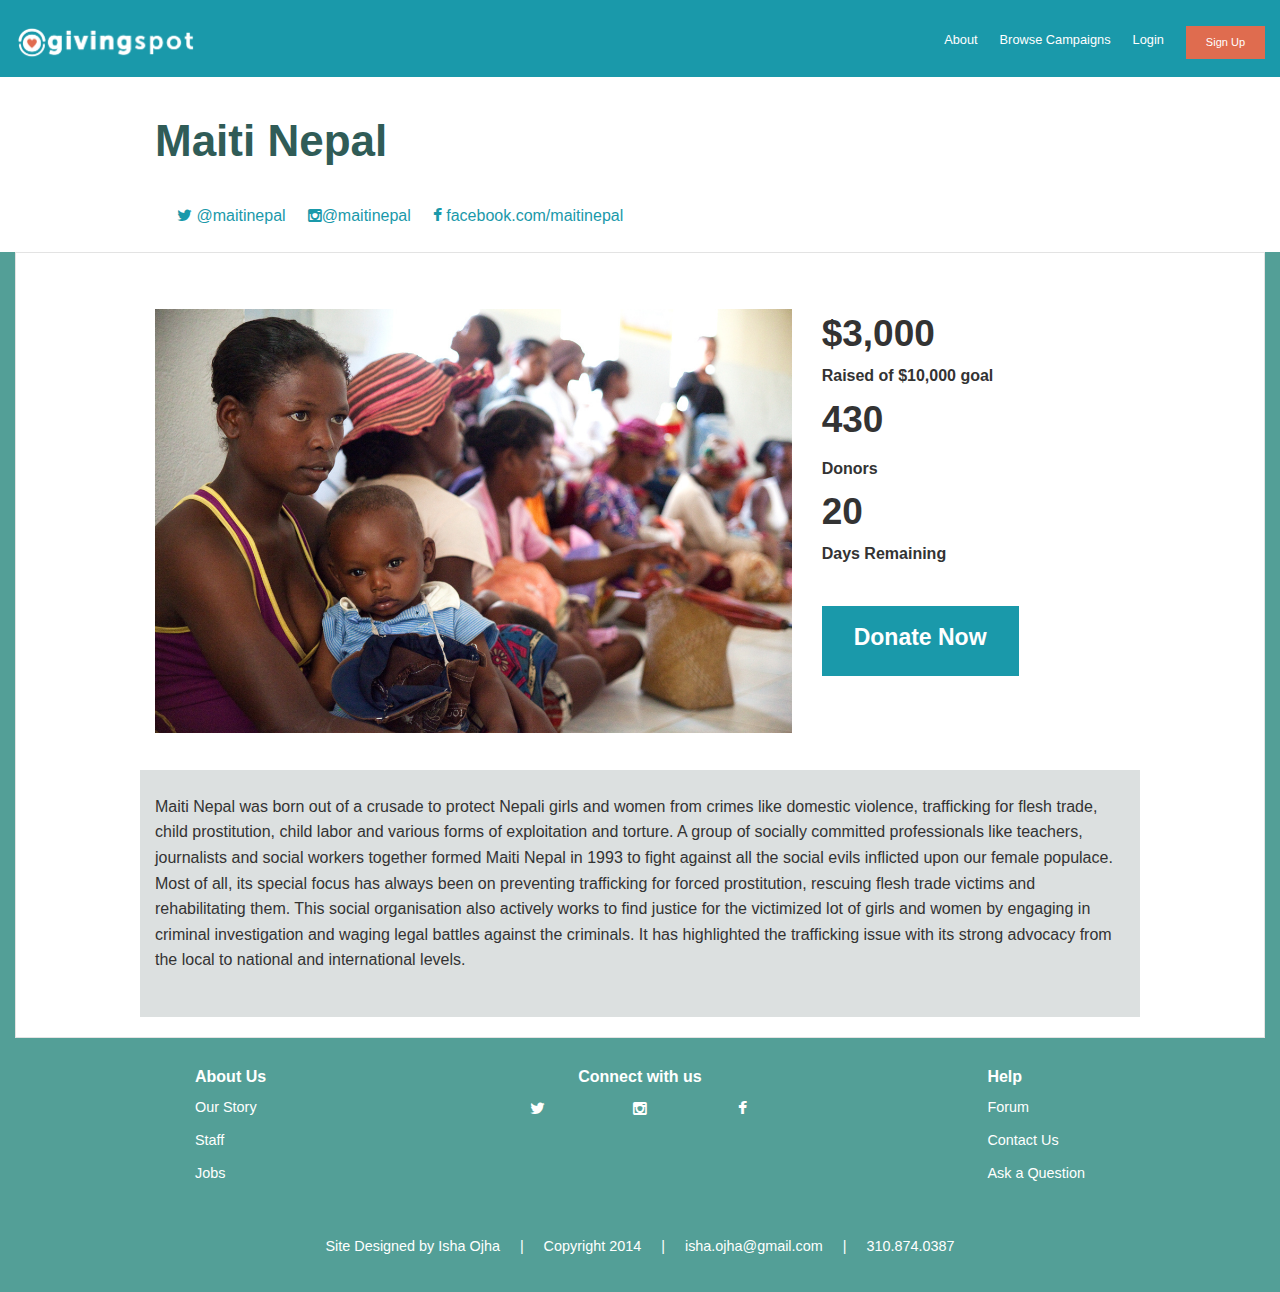
<file: campaign_page.html>
<!doctype html>
<html class="no-js" lang="en">
  <head>
    <meta charset="utf-8" />
    <meta name="viewport" content="width=device-width, initial-scale=1.0" />
    <title>GivingSpot Campaign Page</title>
    <link rel="stylesheet" href="stylesheets/app.css" />
    <link rel="stylesheet" href="http://netdna.bootstrapdn.com/font-awesome/4.0.3/css/font-awesome.css" >
    <link rel="stylesheet" href="font-awesome-4.1.0/css/font-awesome.min.css">
    <script src="bower_components/modernizr/modernizr.js"></script>
  </head>
  <body>

<!-- Nav Bar Begins-->

    <div id="nav-campaign">
      
        <div class="small-6 medium-4 large-2 column">

          <a href="index.html"><img src="img/thegivingspot_logo1.png" alt="Giving Spot"></a>

        </div>

        <div class="small-8 medium-9 large-10 column">
          <div class="menu">

            <ul class="inline-list no-bullet">
              <li><p><a href="#">About</a></p>
              </li>
              <li><p><a href="#">Browse Campaigns</a></p>
              </li>     
              <li><p class="login"><a href="#">Login</a></p>
              </li>
              <li><p class="signup"><a href="#" class="button-signup tiny">Sign Up</a></p>
              </li>
            </ul>

          </div>
        </div>     

    </div>

<!-- Nav Bar Ends -->

<!-- Title Begins-->

  <div id="title" class="row">
    <div class="small-12 column">
      <h1>Maiti Nepal</h1>
    </div>
  </div> 

<!-- End Title -->

<!-- Social Media Row Begins -->

  <div id="social-media" class="row">
    <div class="small-8 columns end">
      <ul class="no-bullet inline-list contact">
        <li><a href="#"><i class="fa fa-twitter"></i> @maitinepal</a></li>
        <li><a href="#"><i class="fa fa-instagram"></i>@maitinepal</a></li>
        <li><a href="#"><i class="fa fa-facebook"></i> facebook.com/maitinepal</a></li>
      </ul>
    </div>
  </div>

<!-- Social Media Row Ends -->


<!-- Campaign Begins -->
  
  <div id="campaign-info" class="small-12 column">
    <div class="panel">
      
      <!-- Profile Photo and Info Begins-->

      <div id="campaign-profile" class="row">
        
      <!-- Campaign Photo Beings -->

        <div id="campaign-photo" class="small-8 column left">
          <img src="img/fund2.jpg" alt="nonprofit photo"/>
        </div>
      
      <!-- Campaign Photo Ends -->

      <!--Summary Section Begins -->

        <div id="stats-summary" class="small-4 column right">
          
          <ul class="no-bullet">        
            <li><h2 class="raised">$3,000</h2></li>
            <h6>Raised of $10,000 goal<h6>
            
            <li><h2 class="donors">430</h2></li>
            <h6>Donors</h6>

            <li><h2 class="days-left">20</h2></li>
            <h6>Days Remaining</h6>
          </ul>
          
          <div id="button-donate" class="button [large]">
            <h4>Donate Now</h4>
          </div>
        </div>
      
      <!-- Summary Section Ends -->



      </div> <!-- Campaign Profile Ends -->

      <!-- Profile Detailed Section Begins -->
        
      <div id="about-org" class="row">

        <div class="large-12 large-centered columns">
          <p class="about-org-text">Maiti Nepal was born out of a crusade to protect Nepali girls and women from crimes like domestic violence, trafficking for flesh trade, child prostitution, child labor and various forms of exploitation and torture. A group of socially committed professionals like teachers, journalists and social workers together formed Maiti Nepal in 1993 to fight against all the social evils inflicted upon our female populace. Most of all, its special focus has always been on preventing trafficking for forced prostitution, rescuing flesh trade victims and rehabilitating them. This social organisation also actively works to find justice for the victimized lot of girls and women by engaging in criminal investigation and waging legal battles against the criminals. It has highlighted the trafficking issue with its strong advocacy from the local to national and international levels.</p>

        </div>
      </div>


    </div> <!-- Campaign Panel Ends -->
  </div> <!--Campaign Info Ends-->

<!-- Footer Begins -->

<!-- Footer Begins -->

<footer>

  <div class="row">
      <div class="footer-menu">
      
        <div class="small-4 large-4 column">
          <h6>About Us</h6>
            <ul class="no-bullet left">
              <li><a href="#"><p>Our Story</p></a></li>
              <li><a href="#"><p>Staff</p></a></li>
              <li><a href="#"><p>Jobs</p></a></li>            
            </ul>
        </div>    
        
        <div class="small-4 large-4 column">
          <div class="connect">
            <div class="row">
              <div class="small-12 large-12 columns">
                <h6>Connect with us</h6>
                <div class="row">
                  <div class="small-4 column">
                    <a href="#"><i class="fa fa-twitter"></i></a>
                  </div>
                  <div class="small-4 column">
                    <a href="#"><i class="fa fa-instagram"></i></a>
                  </div>
                  <div class="small-4 column">
                    <a href="#"><i class="fa fa-facebook"></i></a>
                  </div>
                </div>                
              </div>     
            </div>          
          </div>
        </div>

        <div class="small-4 large-4 column">
          <ul class="no-bullet right">
            <h6>Help</h6>  
              <li><a href="#"><p>Forum</p></a></li>
              <li><a href="#"><p>Contact Us</p></a></li>
              <li><a href="#"><p>Ask a Question</p></a></li>            
            </ul>
        </div>
    
      </div>
  </div>

  <div class="row">
    <div class="small-12 small-centered column">
      <div class="copyright">
        <p>Site Designed by Isha Ojha &nbsp; &nbsp; | &nbsp; &nbsp; Copyright 2014 &nbsp; &nbsp; | &nbsp; &nbsp; isha.ojha@gmail.com  &nbsp; &nbsp; | &nbsp; &nbsp; 310.874.0387</p>
      </div>
    </div>
  </div>

</footer>

<!-- Footer Ends -->

    <script src="bower_components/jquery/dist/jquery.min.js"></script>
    <script src="bower_components/foundation/js/foundation.min.js"></script>
    <script src="js/Chart.js"></script>
    <script src="js/app.js"></script>

  </body>
</html>
</file>
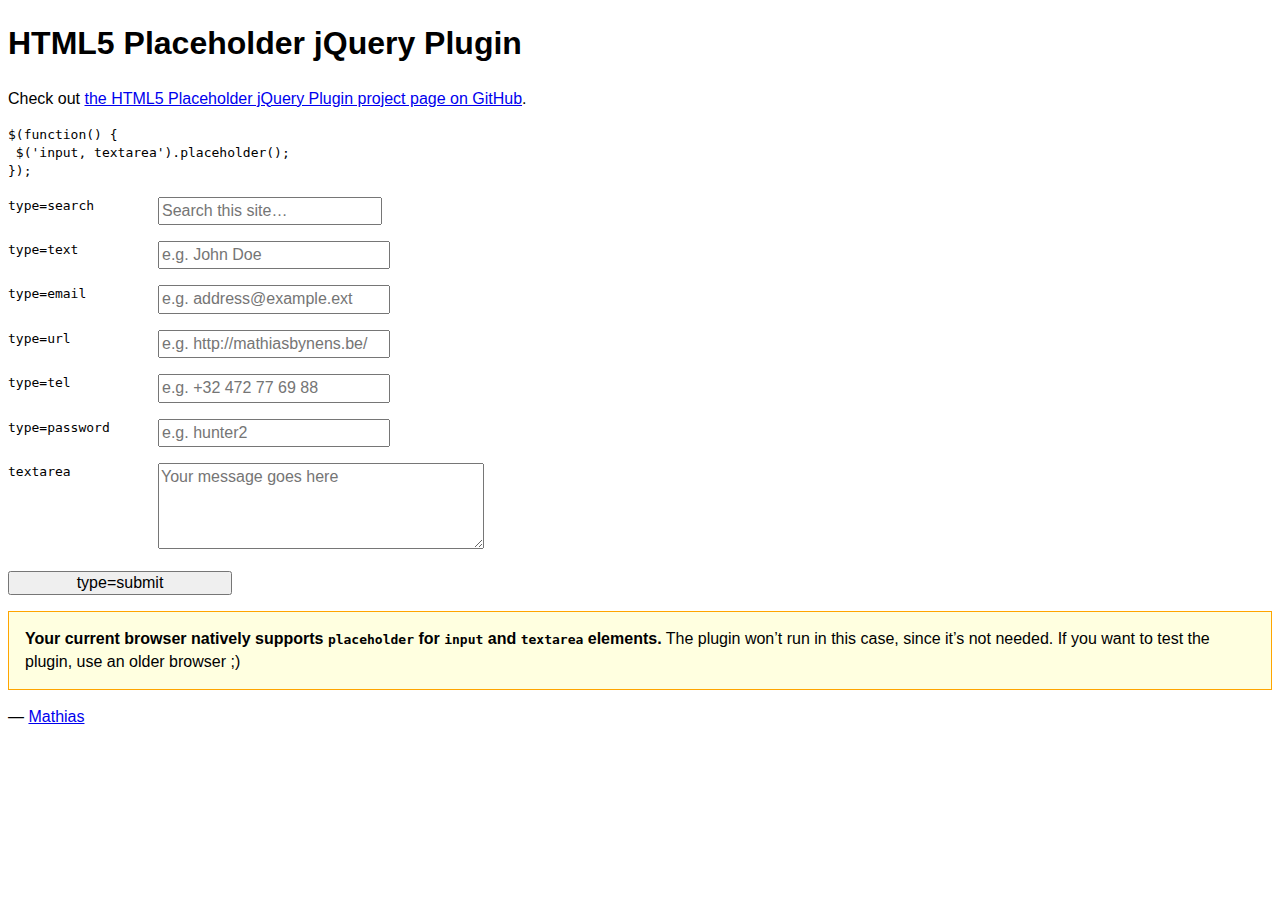
<file: bower_components/jquery-placeholder/demo.html>
<!DOCTYPE html>
<!-- If you’re looking for the online demo, it’s here: http://mathiasbynens.be/demo/placeholder -->
<html lang="en">
	<head>
		<meta charset="utf-8">
		<title>HTML5 placeholder jQuery Plugin</title>
		<style>
			body, input, textarea { font: 1em/1.4 Helvetica, Arial; }
			label code { cursor: pointer; float: left; width: 150px; }
			input { width: 14em; }
			textarea { height: 5em; width: 20em; }
			.placeholder { color: #aaa; }
			.note { border: 1px solid orange; padding: 1em; background: #ffffe0; }
			/* #p { background: lime; } */
		</style>
	</head>
	<body>
		<h1>HTML5 Placeholder jQuery Plugin</h1>
		<p>Check out <a href="http://mths.be/placeholder">the HTML5 Placeholder jQuery Plugin project page on GitHub</a>.</p>
		<pre><code>$(function() {<br> $('input, textarea').placeholder();<br>});</code></pre>
		<form>
			<p><label><code>type=search</code> <input type="search" name="search" placeholder="Search this site…"></label></p>
			<p><label><code>type=text</code> <input type="text" name="name" placeholder="e.g. John Doe"></label></p>
			<p><label><code>type=email</code> <input type="email" name="email" placeholder="e.g. address@example.ext"></label></p>
			<p><label><code>type=url</code> <input type="url" name="url" placeholder="e.g. http://mathiasbynens.be/"></label></p>
			<p><label><code>type=tel</code> <input type="tel" name="tel" placeholder="e.g. +32 472 77 69 88"></label></p>
			<p><label for="p"><code>type=password</code> </label><input type="password" name="password" placeholder="e.g. hunter2" id="p"></p>
			<p><label><code>textarea</code> <textarea name="message" placeholder="Your message goes here"></textarea></label></p>
			<p><input type="submit" value="type=submit"></p>
		</form>
		<p>— <a href="http://mathiasbynens.be/" title="Mathias Bynens, front-end developer">Mathias</a></p>
		<script src="http://ajax.googleapis.com/ajax/libs/jquery/1.10.2/jquery.min.js"></script>
		<script src="jquery.placeholder.js"></script>
		<script>
			// To test the @id toggling on password inputs in browsers that don’t support changing an input’s @type dynamically (e.g. Firefox 3.6 or IE), uncomment this:
			// $.fn.hide = function() { return this; }
			// Then uncomment the last rule in the <style> element (in the <head>).
			$(function() {
				// Invoke the plugin
				$('input, textarea').placeholder();
				// That’s it, really.
				// Now display a message if the browser supports placeholder natively
				var html;
				if ($.fn.placeholder.input && $.fn.placeholder.textarea) {
					html = '<strong>Your current browser natively supports <code>placeholder</code> for <code>input</code> and <code>textarea</code> elements.</strong> The plugin won’t run in this case, since it’s not needed. If you want to test the plugin, use an older browser ;)';
				} else if ($.fn.placeholder.input) {
					html = '<strong>Your current browser natively supports <code>placeholder</code> for <code>input</code> elements, but not for <code>textarea</code> elements.</strong> The plugin will only do its thang on the <code>textarea</code>s.';
				}
				if (html) {
					$('<p class="note">' + html + '</p>').insertAfter('form');
				}
			});
		</script>
	</body>
</html>
</file>
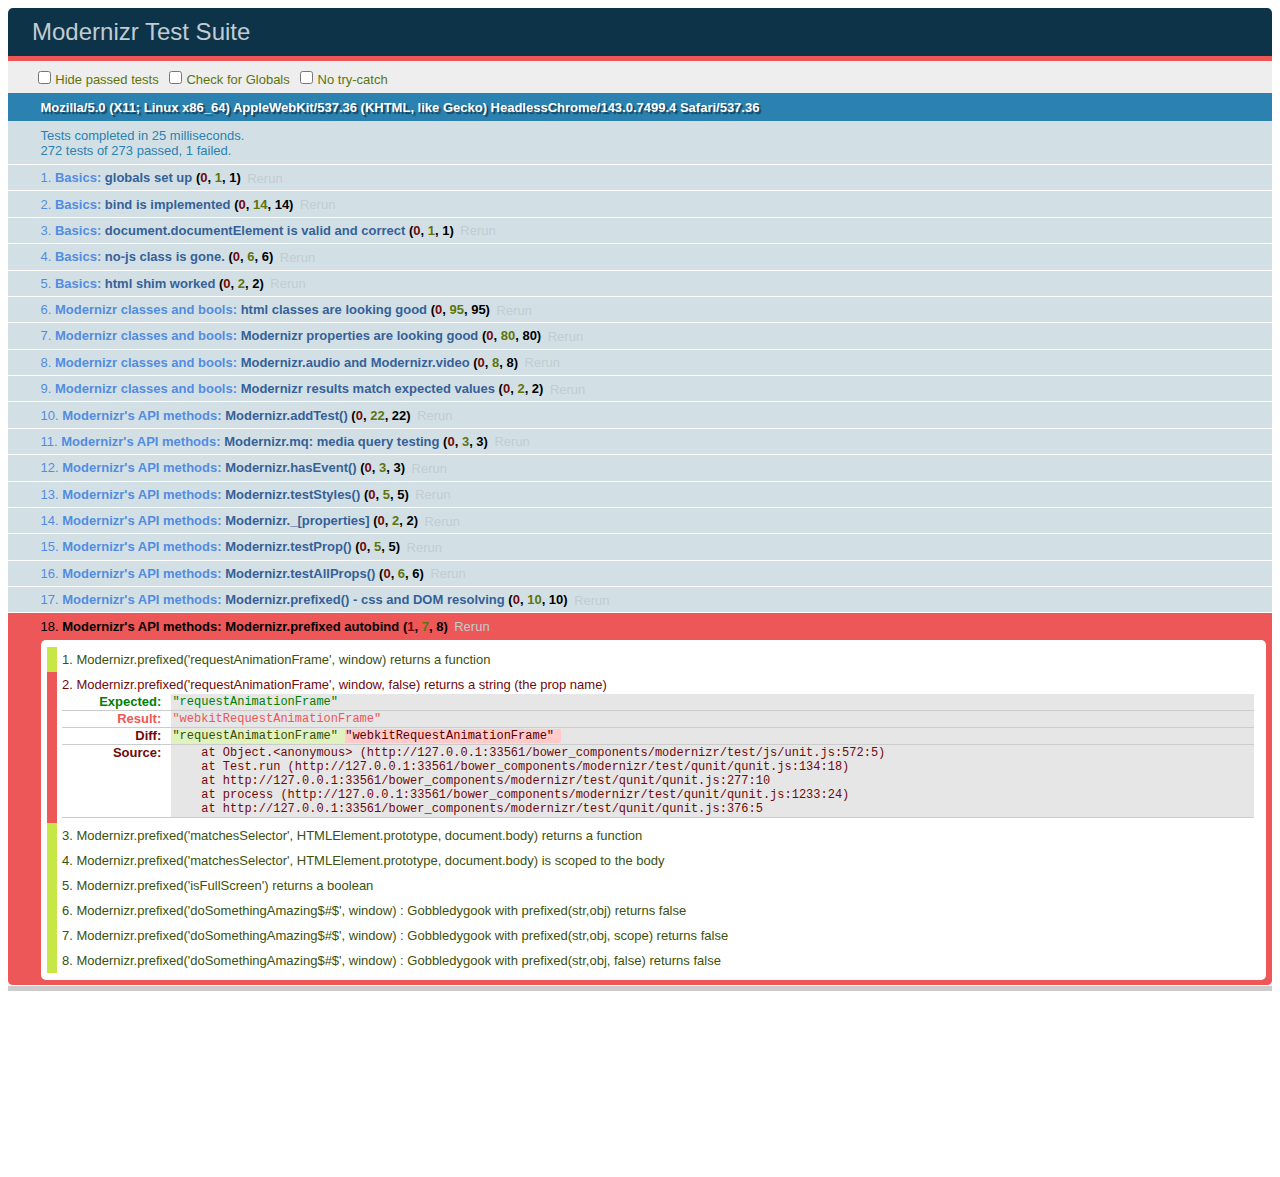
<file: bower_components/modernizr/test/basic.html>
<!DOCTYPE html>
<html class="+no-js no-js- no-js i-has-no-js">
<head>
  <meta charset="UTF-8">
  <title>Modernizr Test Suite</title>
  <link rel="stylesheet" href="qunit/qunit.css">
  <style>
     body { margin-bottom: 150px;}
     #testbed { font-family: Helvetica; color: #444; padding-bottom: 100px;}
     #testbed button { margin: 30px; font-size: 13px;}
     .data-notes, .offScreen { display:none;}
     table { width: 100%;}
     tbody tr:nth-child(even) td, tbody tr:nth-child(even) th {  border: 1px solid #ccc; border-left: 0; border-right: 0;}
     table td:nth-child(even), table th:nth-child(even) { background: #e6e6e6;}
     table tbody tr:hover td, table tbody tr:hover th { background: #e1e100!important;}
     td.wrong { background:red!important;}
     #html5section { visibility: hidden; }
     h1 label { display:none;}
     .output { padding: 0 0 0 16px;}
     .output ul { margin: 0;}
     .output li { color: #854747; }
     .output li.yes{color:#090;}
     .output li b{color:#000;}
     .output {font:14px/1.3 Inconsolata,Consolas,monospace;
                    -webkit-column-count: 5;
                       -moz-column-count: 5;
                            column-count: 5;}
      .output + .output { border-top: 5px solid #ccc; }
      textarea { width: 100%; min-height: 75px;}
      #caniusetrigger { font-size: 38px; font-family: monospace; display:block; }
  </style>

  <script src="https://raw.github.com/Modernizr/Modernizr/master/modernizr.js"></script>

  <script>window.Modernizr || document.write('<script src="../modernizr.js"><\/script>')</script>

  <script src="js/lib/polyfills.js"></script>
  <script src="js/lib/detect-global.js"></script>
  
  <script src="qunit/qunit.js"></script>
  <script src="js/lib/jquery-1.7b2.js"></script>
  
  <script src="js/setup.js"></script>
  
  <script src="js/unit.js"></script>
</head>
<body>
  <h1 id="qunit-header">Modernizr Test Suite</h1>
  <h2 id="qunit-banner"></h2>
  <div id="qunit-testrunner-toolbar"></div>
  <h2 id="qunit-userAgent"></h2>

  <ol id="qunit-tests"></ol>

  <div id="mod-output" class=output></div>
  <div id="mod-feattest-output" class=output></div>


  <br>
 
  <section><aside>this is an aside within a section</aside></section>
  
  
</body>
</html>
</file>
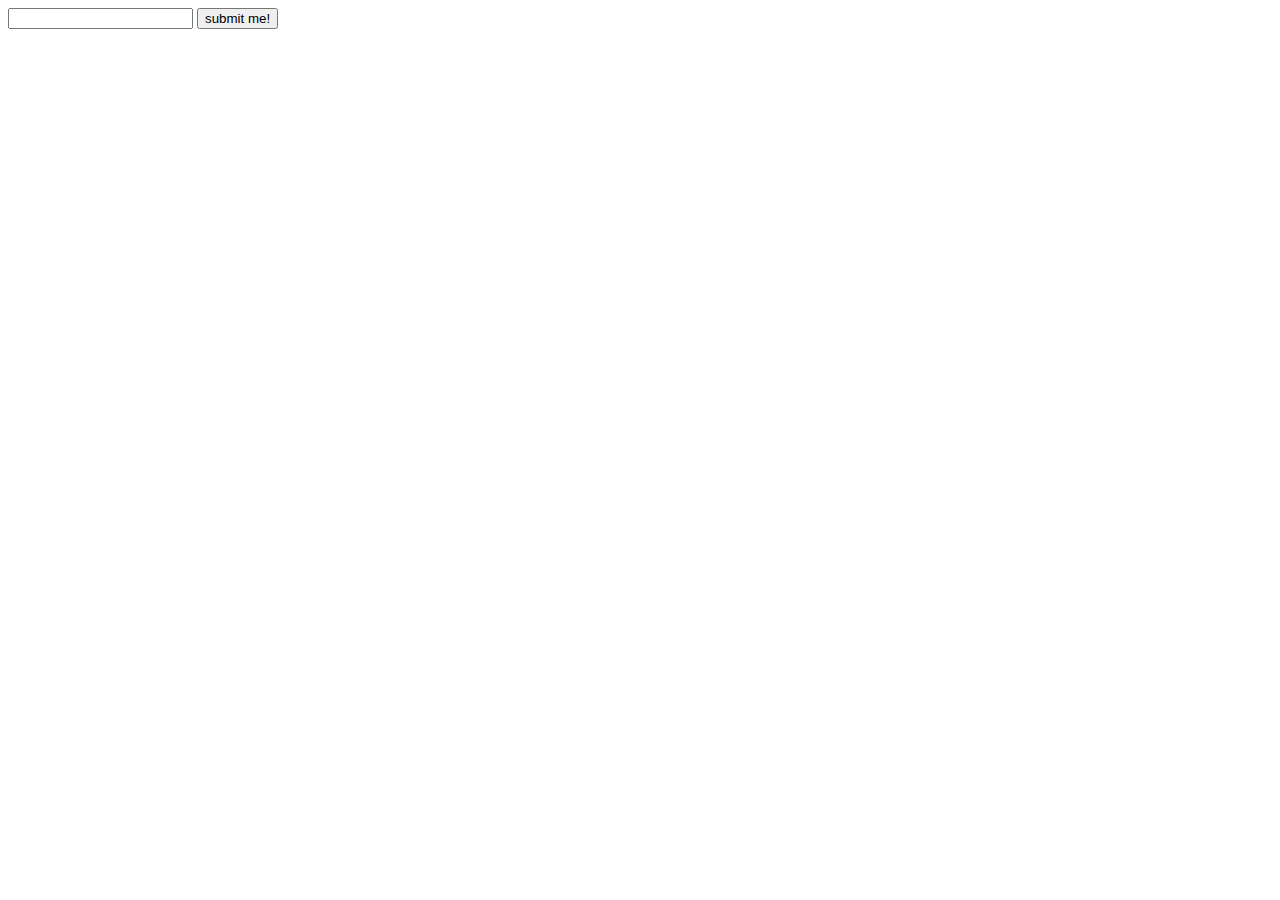
<file: bower_components/modernizr/test/caniuse_files/form_validation.html>
<!DOCTYPE html>
<!-- saved from url=(0045)http://tests.caniuse.com/form_validation.html -->
<html><head><meta http-equiv="Content-Type" content="text/html; charset=UTF-8"><script>
if(location.href.indexOf('?') >= 0) {
	document.write('FAIL');
}
</script>

</head><body><form action="http://tests.caniuse.com/form_validation.html?" method="post">

<input type="url" name="foo" required="">
<input type="submit" value="submit me!">

</form>
</body></html>
</file>
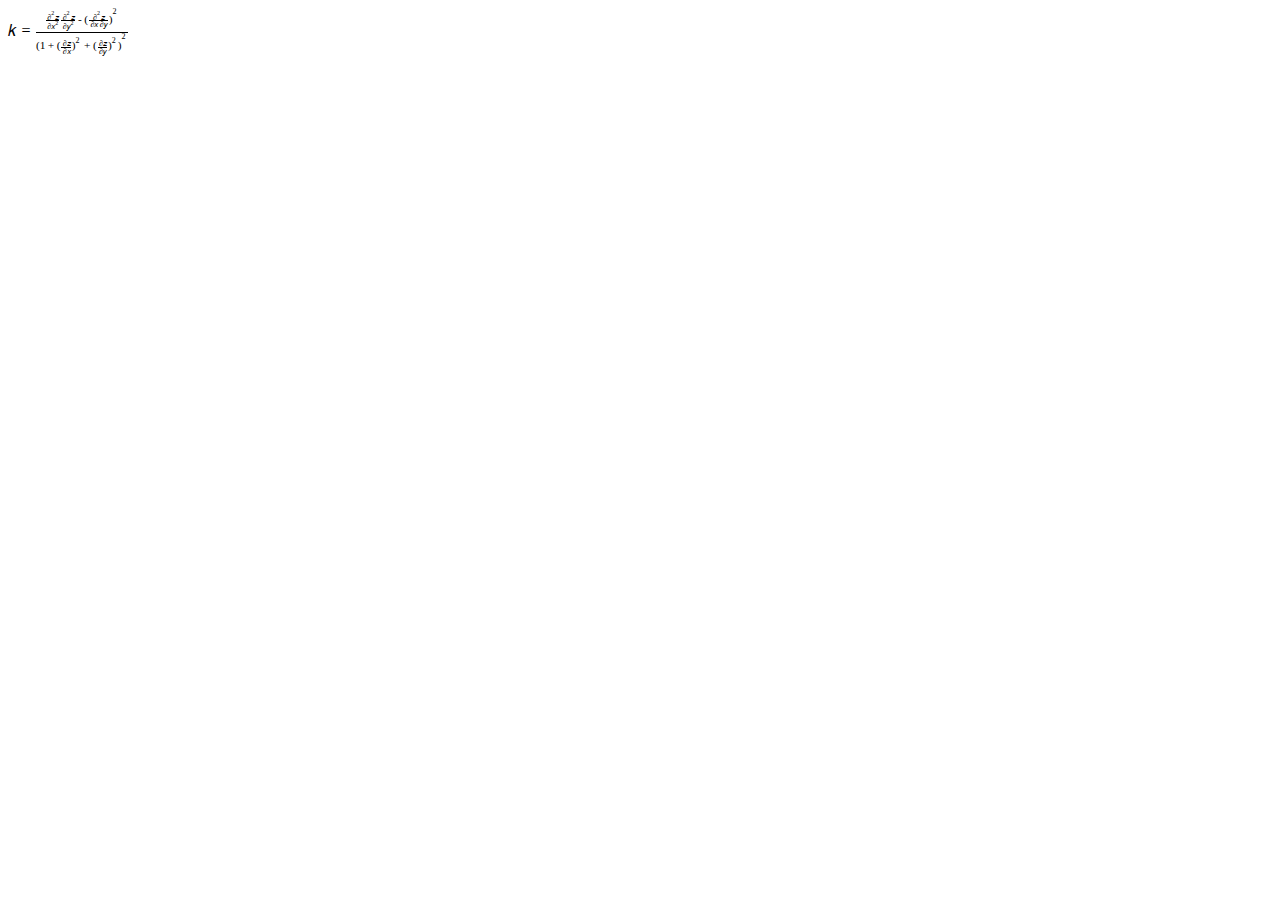
<file: bower_components/modernizr/test/caniuse_files/mathml.html>
<?xml version="1.0" encoding="utf-8"?>
<!DOCTYPE html PUBLIC "-//W3C//DTD XHTML 1.1 plus MathML 2.0//EN" "http://www.w3.org/Math/DTD/mathml2/xhtml-math11-f.dtd"><html xmlns="http://www.w3.org/1999/xhtml" xmlns:html="http://www.w3.org/1999/xhtml">
<head>
	<meta http-equiv="content-type" content="text/html; charset=utf-8" />
	<title>Untitled</title>
</head>
<body>
<math xmlns="http://www.w3.org/1998/Math/MathML">
<mrow>
  <mi>k</mi>
  <mo>=</mo>
  <mfrac>
    <mrow>
      <mfrac>
         <mrow>
          <msup>
            <mo>∂</mo>
            <mn>2</mn>
          </msup>
          <mi>z</mi>
        </mrow>
        <mrow>
          <mo>∂</mo>
          <msup>
            <mi>x</mi>
            <mn>2</mn>
          </msup>
        </mrow>
      </mfrac>
      <mfrac>
        <mrow>
          <msup>
            <mo>∂</mo>
            <mn>2</mn>
          </msup>
          <mi>z</mi>
        </mrow>
        <mrow>
          <mo>∂</mo>
          <msup>
            <mi>y</mi>
            <mn>2</mn>
          </msup>
        </mrow>
      </mfrac>
      <mo>-</mo>
      <msup>
        <mrow>
          <mo>(</mo>
          <mfrac>
            <mrow>
              <msup>
                <mo>∂</mo>
                <mn>2</mn>
              </msup>
              <mi>z</mi>
            </mrow>
            <mrow>
              <mo>∂</mo>
              <mi>x</mi>
              <mo>∂</mo>
              <mi>y</mi>
              </mrow>
          </mfrac>
          <mo>)</mo>
        </mrow>
        <mn>2</mn>
      </msup>
    </mrow>
    <mrow>
      <msup>
        <mrow>
          <mo>(</mo>
          <mn>1</mn>
          <mo>+</mo>
          <msup>
            <mrow>
              <mo>(</mo>
              <mfrac>
                <mrow>
                  <mo>∂</mo>
                  <mi>z</mi>
                </mrow>
                <mrow>
                  <mo>∂</mo>
                  <mi>x</mi>
                </mrow>
              </mfrac>
              <mo>)</mo>
            </mrow>
            <mn>2</mn>
          </msup>
          <mo>+</mo>
          <msup>
            <mrow>
              <mo>(</mo>
              <mfrac>
                <mrow>
                  <mo>∂</mo>
                  <mi>z</mi>
                </mrow>
                <mrow>
                  <mo>∂</mo>
                  <mi>y</mi>
                </mrow>
              </mfrac>
              <mo>)</mo>
            </mrow>
            <mn>2</mn>
          </msup>
          <mo>)</mo>
        </mrow>
        <mn>2</mn>
      </msup>
    </mrow>
  </mfrac>
</mrow>
</math>
</body>
</html>
</file>
<file: stylesheets/app.css>
/* line 329, ../bower_components/foundation/scss/foundation/components/_global.scss */
meta.foundation-version {
  font-family: "/5.2.3/";
}

/* line 333, ../bower_components/foundation/scss/foundation/components/_global.scss */
meta.foundation-mq-small {
  font-family: "/only screen/";
  width: 0em;
}

/* line 338, ../bower_components/foundation/scss/foundation/components/_global.scss */
meta.foundation-mq-medium {
  font-family: "/only screen and (min-width:40.063em)/";
  width: 40.063em;
}

/* line 343, ../bower_components/foundation/scss/foundation/components/_global.scss */
meta.foundation-mq-large {
  font-family: "/only screen and (min-width:64.063em)/";
  width: 64.063em;
}

/* line 348, ../bower_components/foundation/scss/foundation/components/_global.scss */
meta.foundation-mq-xlarge {
  font-family: "/only screen and (min-width:90.063em)/";
  width: 90.063em;
}

/* line 353, ../bower_components/foundation/scss/foundation/components/_global.scss */
meta.foundation-mq-xxlarge {
  font-family: "/only screen and (min-width:120.063em)/";
  width: 120.063em;
}

/* line 358, ../bower_components/foundation/scss/foundation/components/_global.scss */
meta.foundation-data-attribute-namespace {
  font-family: false;
}

/* line 365, ../bower_components/foundation/scss/foundation/components/_global.scss */
html, body {
  height: 100%;
}

/* line 370, ../bower_components/foundation/scss/foundation/components/_global.scss */
*,
*:before,
*:after {
  -webkit-box-sizing: border-box;
  -moz-box-sizing: border-box;
  box-sizing: border-box;
}

/* line 375, ../bower_components/foundation/scss/foundation/components/_global.scss */
html,
body {
  font-size: 100%;
}

/* line 378, ../bower_components/foundation/scss/foundation/components/_global.scss */
body {
  background: white;
  color: #3a3a3a;
  padding: 0;
  margin: 0;
  font-family: "Museo Sans", serif;
  font-weight: thin;
  font-style: normal;
  line-height: 1;
  position: relative;
  cursor: default;
}

/* line 391, ../bower_components/foundation/scss/foundation/components/_global.scss */
a:hover {
  cursor: pointer;
}

/* line 394, ../bower_components/foundation/scss/foundation/components/_global.scss */
img {
  max-width: 100%;
  height: auto;
}

/* line 396, ../bower_components/foundation/scss/foundation/components/_global.scss */
img {
  -ms-interpolation-mode: bicubic;
}

/* line 402, ../bower_components/foundation/scss/foundation/components/_global.scss */
#map_canvas img,
#map_canvas embed,
#map_canvas object,
.map_canvas img,
.map_canvas embed,
.map_canvas object {
  max-width: none !important;
}

/* line 407, ../bower_components/foundation/scss/foundation/components/_global.scss */
.left {
  float: left !important;
}

/* line 408, ../bower_components/foundation/scss/foundation/components/_global.scss */
.right {
  float: right !important;
}

/* line 181, ../bower_components/foundation/scss/foundation/components/_global.scss */
.clearfix:before, .clearfix:after {
  content: " ";
  display: table;
}
/* line 182, ../bower_components/foundation/scss/foundation/components/_global.scss */
.clearfix:after {
  clear: both;
}

/* line 410, ../bower_components/foundation/scss/foundation/components/_global.scss */
.hide {
  display: none;
}

/* line 416, ../bower_components/foundation/scss/foundation/components/_global.scss */
.antialiased {
  -webkit-font-smoothing: antialiased;
  -moz-osx-font-smoothing: grayscale;
}

/* line 419, ../bower_components/foundation/scss/foundation/components/_global.scss */
img {
  display: inline-block;
  vertical-align: middle;
}

/* line 429, ../bower_components/foundation/scss/foundation/components/_global.scss */
textarea {
  height: auto;
  min-height: 50px;
}

/* line 432, ../bower_components/foundation/scss/foundation/components/_global.scss */
select {
  width: 100%;
}

/* line 216, ../bower_components/foundation/scss/foundation/components/_grid.scss */
.row {
  width: 100%;
  margin-left: auto;
  margin-right: auto;
  margin-top: 0;
  margin-bottom: 0;
  max-width: 62.5rem;
}
/* line 181, ../bower_components/foundation/scss/foundation/components/_global.scss */
.row:before, .row:after {
  content: " ";
  display: table;
}
/* line 182, ../bower_components/foundation/scss/foundation/components/_global.scss */
.row:after {
  clear: both;
}
/* line 221, ../bower_components/foundation/scss/foundation/components/_grid.scss */
.row.collapse > .column,
.row.collapse > .columns {
  padding-left: 0;
  padding-right: 0;
}
/* line 223, ../bower_components/foundation/scss/foundation/components/_grid.scss */
.row.collapse .row {
  margin-left: 0;
  margin-right: 0;
}
/* line 226, ../bower_components/foundation/scss/foundation/components/_grid.scss */
.row .row {
  width: auto;
  margin-left: -0.9375rem;
  margin-right: -0.9375rem;
  margin-top: 0;
  margin-bottom: 0;
  max-width: none;
}
/* line 181, ../bower_components/foundation/scss/foundation/components/_global.scss */
.row .row:before, .row .row:after {
  content: " ";
  display: table;
}
/* line 182, ../bower_components/foundation/scss/foundation/components/_global.scss */
.row .row:after {
  clear: both;
}
/* line 227, ../bower_components/foundation/scss/foundation/components/_grid.scss */
.row .row.collapse {
  width: auto;
  margin: 0;
  max-width: none;
}
/* line 181, ../bower_components/foundation/scss/foundation/components/_global.scss */
.row .row.collapse:before, .row .row.collapse:after {
  content: " ";
  display: table;
}
/* line 182, ../bower_components/foundation/scss/foundation/components/_global.scss */
.row .row.collapse:after {
  clear: both;
}

/* line 232, ../bower_components/foundation/scss/foundation/components/_grid.scss */
.column,
.columns {
  padding-left: 0.9375rem;
  padding-right: 0.9375rem;
  width: 100%;
  float: left;
}

/* line 234, ../bower_components/foundation/scss/foundation/components/_grid.scss */
[class*="column"] + [class*="column"]:last-child {
  float: right;
}

/* line 235, ../bower_components/foundation/scss/foundation/components/_grid.scss */
[class*="column"] + [class*="column"].end {
  float: left;
}

@media only screen {
  /* line 157, ../bower_components/foundation/scss/foundation/components/_grid.scss */
  .small-push-0 {
    position: relative;
    left: 0%;
    right: auto;
  }

  /* line 160, ../bower_components/foundation/scss/foundation/components/_grid.scss */
  .small-pull-0 {
    position: relative;
    right: 0%;
    left: auto;
  }

  /* line 157, ../bower_components/foundation/scss/foundation/components/_grid.scss */
  .small-push-1 {
    position: relative;
    left: 8.33333%;
    right: auto;
  }

  /* line 160, ../bower_components/foundation/scss/foundation/components/_grid.scss */
  .small-pull-1 {
    position: relative;
    right: 8.33333%;
    left: auto;
  }

  /* line 157, ../bower_components/foundation/scss/foundation/components/_grid.scss */
  .small-push-2 {
    position: relative;
    left: 16.66667%;
    right: auto;
  }

  /* line 160, ../bower_components/foundation/scss/foundation/components/_grid.scss */
  .small-pull-2 {
    position: relative;
    right: 16.66667%;
    left: auto;
  }

  /* line 157, ../bower_components/foundation/scss/foundation/components/_grid.scss */
  .small-push-3 {
    position: relative;
    left: 25%;
    right: auto;
  }

  /* line 160, ../bower_components/foundation/scss/foundation/components/_grid.scss */
  .small-pull-3 {
    position: relative;
    right: 25%;
    left: auto;
  }

  /* line 157, ../bower_components/foundation/scss/foundation/components/_grid.scss */
  .small-push-4 {
    position: relative;
    left: 33.33333%;
    right: auto;
  }

  /* line 160, ../bower_components/foundation/scss/foundation/components/_grid.scss */
  .small-pull-4 {
    position: relative;
    right: 33.33333%;
    left: auto;
  }

  /* line 157, ../bower_components/foundation/scss/foundation/components/_grid.scss */
  .small-push-5 {
    position: relative;
    left: 41.66667%;
    right: auto;
  }

  /* line 160, ../bower_components/foundation/scss/foundation/components/_grid.scss */
  .small-pull-5 {
    position: relative;
    right: 41.66667%;
    left: auto;
  }

  /* line 157, ../bower_components/foundation/scss/foundation/components/_grid.scss */
  .small-push-6 {
    position: relative;
    left: 50%;
    right: auto;
  }

  /* line 160, ../bower_components/foundation/scss/foundation/components/_grid.scss */
  .small-pull-6 {
    position: relative;
    right: 50%;
    left: auto;
  }

  /* line 157, ../bower_components/foundation/scss/foundation/components/_grid.scss */
  .small-push-7 {
    position: relative;
    left: 58.33333%;
    right: auto;
  }

  /* line 160, ../bower_components/foundation/scss/foundation/components/_grid.scss */
  .small-pull-7 {
    position: relative;
    right: 58.33333%;
    left: auto;
  }

  /* line 157, ../bower_components/foundation/scss/foundation/components/_grid.scss */
  .small-push-8 {
    position: relative;
    left: 66.66667%;
    right: auto;
  }

  /* line 160, ../bower_components/foundation/scss/foundation/components/_grid.scss */
  .small-pull-8 {
    position: relative;
    right: 66.66667%;
    left: auto;
  }

  /* line 157, ../bower_components/foundation/scss/foundation/components/_grid.scss */
  .small-push-9 {
    position: relative;
    left: 75%;
    right: auto;
  }

  /* line 160, ../bower_components/foundation/scss/foundation/components/_grid.scss */
  .small-pull-9 {
    position: relative;
    right: 75%;
    left: auto;
  }

  /* line 157, ../bower_components/foundation/scss/foundation/components/_grid.scss */
  .small-push-10 {
    position: relative;
    left: 83.33333%;
    right: auto;
  }

  /* line 160, ../bower_components/foundation/scss/foundation/components/_grid.scss */
  .small-pull-10 {
    position: relative;
    right: 83.33333%;
    left: auto;
  }

  /* line 157, ../bower_components/foundation/scss/foundation/components/_grid.scss */
  .small-push-11 {
    position: relative;
    left: 91.66667%;
    right: auto;
  }

  /* line 160, ../bower_components/foundation/scss/foundation/components/_grid.scss */
  .small-pull-11 {
    position: relative;
    right: 91.66667%;
    left: auto;
  }

  /* line 166, ../bower_components/foundation/scss/foundation/components/_grid.scss */
  .column,
  .columns {
    position: relative;
    padding-left: 0.9375rem;
    padding-right: 0.9375rem;
    float: left;
  }

  /* line 170, ../bower_components/foundation/scss/foundation/components/_grid.scss */
  .small-1 {
    width: 8.33333%;
  }

  /* line 170, ../bower_components/foundation/scss/foundation/components/_grid.scss */
  .small-2 {
    width: 16.66667%;
  }

  /* line 170, ../bower_components/foundation/scss/foundation/components/_grid.scss */
  .small-3 {
    width: 25%;
  }

  /* line 170, ../bower_components/foundation/scss/foundation/components/_grid.scss */
  .small-4 {
    width: 33.33333%;
  }

  /* line 170, ../bower_components/foundation/scss/foundation/components/_grid.scss */
  .small-5 {
    width: 41.66667%;
  }

  /* line 170, ../bower_components/foundation/scss/foundation/components/_grid.scss */
  .small-6 {
    width: 50%;
  }

  /* line 170, ../bower_components/foundation/scss/foundation/components/_grid.scss */
  .small-7 {
    width: 58.33333%;
  }

  /* line 170, ../bower_components/foundation/scss/foundation/components/_grid.scss */
  .small-8 {
    width: 66.66667%;
  }

  /* line 170, ../bower_components/foundation/scss/foundation/components/_grid.scss */
  .small-9 {
    width: 75%;
  }

  /* line 170, ../bower_components/foundation/scss/foundation/components/_grid.scss */
  .small-10 {
    width: 83.33333%;
  }

  /* line 170, ../bower_components/foundation/scss/foundation/components/_grid.scss */
  .small-11 {
    width: 91.66667%;
  }

  /* line 170, ../bower_components/foundation/scss/foundation/components/_grid.scss */
  .small-12 {
    width: 100%;
  }

  /* line 176, ../bower_components/foundation/scss/foundation/components/_grid.scss */
  .small-offset-0 {
    margin-left: 0% !important;
  }

  /* line 176, ../bower_components/foundation/scss/foundation/components/_grid.scss */
  .small-offset-1 {
    margin-left: 8.33333% !important;
  }

  /* line 176, ../bower_components/foundation/scss/foundation/components/_grid.scss */
  .small-offset-2 {
    margin-left: 16.66667% !important;
  }

  /* line 176, ../bower_components/foundation/scss/foundation/components/_grid.scss */
  .small-offset-3 {
    margin-left: 25% !important;
  }

  /* line 176, ../bower_components/foundation/scss/foundation/components/_grid.scss */
  .small-offset-4 {
    margin-left: 33.33333% !important;
  }

  /* line 176, ../bower_components/foundation/scss/foundation/components/_grid.scss */
  .small-offset-5 {
    margin-left: 41.66667% !important;
  }

  /* line 176, ../bower_components/foundation/scss/foundation/components/_grid.scss */
  .small-offset-6 {
    margin-left: 50% !important;
  }

  /* line 176, ../bower_components/foundation/scss/foundation/components/_grid.scss */
  .small-offset-7 {
    margin-left: 58.33333% !important;
  }

  /* line 176, ../bower_components/foundation/scss/foundation/components/_grid.scss */
  .small-offset-8 {
    margin-left: 66.66667% !important;
  }

  /* line 176, ../bower_components/foundation/scss/foundation/components/_grid.scss */
  .small-offset-9 {
    margin-left: 75% !important;
  }

  /* line 176, ../bower_components/foundation/scss/foundation/components/_grid.scss */
  .small-offset-10 {
    margin-left: 83.33333% !important;
  }

  /* line 176, ../bower_components/foundation/scss/foundation/components/_grid.scss */
  .small-offset-11 {
    margin-left: 91.66667% !important;
  }

  /* line 178, ../bower_components/foundation/scss/foundation/components/_grid.scss */
  .small-reset-order {
    margin-left: 0;
    margin-right: 0;
    left: auto;
    right: auto;
    float: left;
  }

  /* line 187, ../bower_components/foundation/scss/foundation/components/_grid.scss */
  .column.small-centered,
  .columns.small-centered {
    margin-left: auto;
    margin-right: auto;
    float: none;
  }

  /* line 190, ../bower_components/foundation/scss/foundation/components/_grid.scss */
  .column.small-uncentered,
  .columns.small-uncentered {
    margin-left: 0;
    margin-right: 0;
    float: left;
  }

  /* line 198, ../bower_components/foundation/scss/foundation/components/_grid.scss */
  .column.small-centered:last-child,
  .columns.small-centered:last-child {
    float: none;
  }

  /* line 204, ../bower_components/foundation/scss/foundation/components/_grid.scss */
  .column.small-uncentered:last-child,
  .columns.small-uncentered:last-child {
    float: left;
  }

  /* line 209, ../bower_components/foundation/scss/foundation/components/_grid.scss */
  .column.small-uncentered.opposite,
  .columns.small-uncentered.opposite {
    float: right;
  }
}
@media only screen and (min-width: 40.063em) {
  /* line 157, ../bower_components/foundation/scss/foundation/components/_grid.scss */
  .medium-push-0 {
    position: relative;
    left: 0%;
    right: auto;
  }

  /* line 160, ../bower_components/foundation/scss/foundation/components/_grid.scss */
  .medium-pull-0 {
    position: relative;
    right: 0%;
    left: auto;
  }

  /* line 157, ../bower_components/foundation/scss/foundation/components/_grid.scss */
  .medium-push-1 {
    position: relative;
    left: 8.33333%;
    right: auto;
  }

  /* line 160, ../bower_components/foundation/scss/foundation/components/_grid.scss */
  .medium-pull-1 {
    position: relative;
    right: 8.33333%;
    left: auto;
  }

  /* line 157, ../bower_components/foundation/scss/foundation/components/_grid.scss */
  .medium-push-2 {
    position: relative;
    left: 16.66667%;
    right: auto;
  }

  /* line 160, ../bower_components/foundation/scss/foundation/components/_grid.scss */
  .medium-pull-2 {
    position: relative;
    right: 16.66667%;
    left: auto;
  }

  /* line 157, ../bower_components/foundation/scss/foundation/components/_grid.scss */
  .medium-push-3 {
    position: relative;
    left: 25%;
    right: auto;
  }

  /* line 160, ../bower_components/foundation/scss/foundation/components/_grid.scss */
  .medium-pull-3 {
    position: relative;
    right: 25%;
    left: auto;
  }

  /* line 157, ../bower_components/foundation/scss/foundation/components/_grid.scss */
  .medium-push-4 {
    position: relative;
    left: 33.33333%;
    right: auto;
  }

  /* line 160, ../bower_components/foundation/scss/foundation/components/_grid.scss */
  .medium-pull-4 {
    position: relative;
    right: 33.33333%;
    left: auto;
  }

  /* line 157, ../bower_components/foundation/scss/foundation/components/_grid.scss */
  .medium-push-5 {
    position: relative;
    left: 41.66667%;
    right: auto;
  }

  /* line 160, ../bower_components/foundation/scss/foundation/components/_grid.scss */
  .medium-pull-5 {
    position: relative;
    right: 41.66667%;
    left: auto;
  }

  /* line 157, ../bower_components/foundation/scss/foundation/components/_grid.scss */
  .medium-push-6 {
    position: relative;
    left: 50%;
    right: auto;
  }

  /* line 160, ../bower_components/foundation/scss/foundation/components/_grid.scss */
  .medium-pull-6 {
    position: relative;
    right: 50%;
    left: auto;
  }

  /* line 157, ../bower_components/foundation/scss/foundation/components/_grid.scss */
  .medium-push-7 {
    position: relative;
    left: 58.33333%;
    right: auto;
  }

  /* line 160, ../bower_components/foundation/scss/foundation/components/_grid.scss */
  .medium-pull-7 {
    position: relative;
    right: 58.33333%;
    left: auto;
  }

  /* line 157, ../bower_components/foundation/scss/foundation/components/_grid.scss */
  .medium-push-8 {
    position: relative;
    left: 66.66667%;
    right: auto;
  }

  /* line 160, ../bower_components/foundation/scss/foundation/components/_grid.scss */
  .medium-pull-8 {
    position: relative;
    right: 66.66667%;
    left: auto;
  }

  /* line 157, ../bower_components/foundation/scss/foundation/components/_grid.scss */
  .medium-push-9 {
    position: relative;
    left: 75%;
    right: auto;
  }

  /* line 160, ../bower_components/foundation/scss/foundation/components/_grid.scss */
  .medium-pull-9 {
    position: relative;
    right: 75%;
    left: auto;
  }

  /* line 157, ../bower_components/foundation/scss/foundation/components/_grid.scss */
  .medium-push-10 {
    position: relative;
    left: 83.33333%;
    right: auto;
  }

  /* line 160, ../bower_components/foundation/scss/foundation/components/_grid.scss */
  .medium-pull-10 {
    position: relative;
    right: 83.33333%;
    left: auto;
  }

  /* line 157, ../bower_components/foundation/scss/foundation/components/_grid.scss */
  .medium-push-11 {
    position: relative;
    left: 91.66667%;
    right: auto;
  }

  /* line 160, ../bower_components/foundation/scss/foundation/components/_grid.scss */
  .medium-pull-11 {
    position: relative;
    right: 91.66667%;
    left: auto;
  }

  /* line 166, ../bower_components/foundation/scss/foundation/components/_grid.scss */
  .column,
  .columns {
    position: relative;
    padding-left: 0.9375rem;
    padding-right: 0.9375rem;
    float: left;
  }

  /* line 170, ../bower_components/foundation/scss/foundation/components/_grid.scss */
  .medium-1 {
    width: 8.33333%;
  }

  /* line 170, ../bower_components/foundation/scss/foundation/components/_grid.scss */
  .medium-2 {
    width: 16.66667%;
  }

  /* line 170, ../bower_components/foundation/scss/foundation/components/_grid.scss */
  .medium-3 {
    width: 25%;
  }

  /* line 170, ../bower_components/foundation/scss/foundation/components/_grid.scss */
  .medium-4 {
    width: 33.33333%;
  }

  /* line 170, ../bower_components/foundation/scss/foundation/components/_grid.scss */
  .medium-5 {
    width: 41.66667%;
  }

  /* line 170, ../bower_components/foundation/scss/foundation/components/_grid.scss */
  .medium-6 {
    width: 50%;
  }

  /* line 170, ../bower_components/foundation/scss/foundation/components/_grid.scss */
  .medium-7 {
    width: 58.33333%;
  }

  /* line 170, ../bower_components/foundation/scss/foundation/components/_grid.scss */
  .medium-8 {
    width: 66.66667%;
  }

  /* line 170, ../bower_components/foundation/scss/foundation/components/_grid.scss */
  .medium-9 {
    width: 75%;
  }

  /* line 170, ../bower_components/foundation/scss/foundation/components/_grid.scss */
  .medium-10 {
    width: 83.33333%;
  }

  /* line 170, ../bower_components/foundation/scss/foundation/components/_grid.scss */
  .medium-11 {
    width: 91.66667%;
  }

  /* line 170, ../bower_components/foundation/scss/foundation/components/_grid.scss */
  .medium-12 {
    width: 100%;
  }

  /* line 176, ../bower_components/foundation/scss/foundation/components/_grid.scss */
  .medium-offset-0 {
    margin-left: 0% !important;
  }

  /* line 176, ../bower_components/foundation/scss/foundation/components/_grid.scss */
  .medium-offset-1 {
    margin-left: 8.33333% !important;
  }

  /* line 176, ../bower_components/foundation/scss/foundation/components/_grid.scss */
  .medium-offset-2 {
    margin-left: 16.66667% !important;
  }

  /* line 176, ../bower_components/foundation/scss/foundation/components/_grid.scss */
  .medium-offset-3 {
    margin-left: 25% !important;
  }

  /* line 176, ../bower_components/foundation/scss/foundation/components/_grid.scss */
  .medium-offset-4 {
    margin-left: 33.33333% !important;
  }

  /* line 176, ../bower_components/foundation/scss/foundation/components/_grid.scss */
  .medium-offset-5 {
    margin-left: 41.66667% !important;
  }

  /* line 176, ../bower_components/foundation/scss/foundation/components/_grid.scss */
  .medium-offset-6 {
    margin-left: 50% !important;
  }

  /* line 176, ../bower_components/foundation/scss/foundation/components/_grid.scss */
  .medium-offset-7 {
    margin-left: 58.33333% !important;
  }

  /* line 176, ../bower_components/foundation/scss/foundation/components/_grid.scss */
  .medium-offset-8 {
    margin-left: 66.66667% !important;
  }

  /* line 176, ../bower_components/foundation/scss/foundation/components/_grid.scss */
  .medium-offset-9 {
    margin-left: 75% !important;
  }

  /* line 176, ../bower_components/foundation/scss/foundation/components/_grid.scss */
  .medium-offset-10 {
    margin-left: 83.33333% !important;
  }

  /* line 176, ../bower_components/foundation/scss/foundation/components/_grid.scss */
  .medium-offset-11 {
    margin-left: 91.66667% !important;
  }

  /* line 178, ../bower_components/foundation/scss/foundation/components/_grid.scss */
  .medium-reset-order {
    margin-left: 0;
    margin-right: 0;
    left: auto;
    right: auto;
    float: left;
  }

  /* line 187, ../bower_components/foundation/scss/foundation/components/_grid.scss */
  .column.medium-centered,
  .columns.medium-centered {
    margin-left: auto;
    margin-right: auto;
    float: none;
  }

  /* line 190, ../bower_components/foundation/scss/foundation/components/_grid.scss */
  .column.medium-uncentered,
  .columns.medium-uncentered {
    margin-left: 0;
    margin-right: 0;
    float: left;
  }

  /* line 198, ../bower_components/foundation/scss/foundation/components/_grid.scss */
  .column.medium-centered:last-child,
  .columns.medium-centered:last-child {
    float: none;
  }

  /* line 204, ../bower_components/foundation/scss/foundation/components/_grid.scss */
  .column.medium-uncentered:last-child,
  .columns.medium-uncentered:last-child {
    float: left;
  }

  /* line 209, ../bower_components/foundation/scss/foundation/components/_grid.scss */
  .column.medium-uncentered.opposite,
  .columns.medium-uncentered.opposite {
    float: right;
  }

  /* line 245, ../bower_components/foundation/scss/foundation/components/_grid.scss */
  .push-0 {
    position: relative;
    left: 0%;
    right: auto;
  }

  /* line 248, ../bower_components/foundation/scss/foundation/components/_grid.scss */
  .pull-0 {
    position: relative;
    right: 0%;
    left: auto;
  }

  /* line 245, ../bower_components/foundation/scss/foundation/components/_grid.scss */
  .push-1 {
    position: relative;
    left: 8.33333%;
    right: auto;
  }

  /* line 248, ../bower_components/foundation/scss/foundation/components/_grid.scss */
  .pull-1 {
    position: relative;
    right: 8.33333%;
    left: auto;
  }

  /* line 245, ../bower_components/foundation/scss/foundation/components/_grid.scss */
  .push-2 {
    position: relative;
    left: 16.66667%;
    right: auto;
  }

  /* line 248, ../bower_components/foundation/scss/foundation/components/_grid.scss */
  .pull-2 {
    position: relative;
    right: 16.66667%;
    left: auto;
  }

  /* line 245, ../bower_components/foundation/scss/foundation/components/_grid.scss */
  .push-3 {
    position: relative;
    left: 25%;
    right: auto;
  }

  /* line 248, ../bower_components/foundation/scss/foundation/components/_grid.scss */
  .pull-3 {
    position: relative;
    right: 25%;
    left: auto;
  }

  /* line 245, ../bower_components/foundation/scss/foundation/components/_grid.scss */
  .push-4 {
    position: relative;
    left: 33.33333%;
    right: auto;
  }

  /* line 248, ../bower_components/foundation/scss/foundation/components/_grid.scss */
  .pull-4 {
    position: relative;
    right: 33.33333%;
    left: auto;
  }

  /* line 245, ../bower_components/foundation/scss/foundation/components/_grid.scss */
  .push-5 {
    position: relative;
    left: 41.66667%;
    right: auto;
  }

  /* line 248, ../bower_components/foundation/scss/foundation/components/_grid.scss */
  .pull-5 {
    position: relative;
    right: 41.66667%;
    left: auto;
  }

  /* line 245, ../bower_components/foundation/scss/foundation/components/_grid.scss */
  .push-6 {
    position: relative;
    left: 50%;
    right: auto;
  }

  /* line 248, ../bower_components/foundation/scss/foundation/components/_grid.scss */
  .pull-6 {
    position: relative;
    right: 50%;
    left: auto;
  }

  /* line 245, ../bower_components/foundation/scss/foundation/components/_grid.scss */
  .push-7 {
    position: relative;
    left: 58.33333%;
    right: auto;
  }

  /* line 248, ../bower_components/foundation/scss/foundation/components/_grid.scss */
  .pull-7 {
    position: relative;
    right: 58.33333%;
    left: auto;
  }

  /* line 245, ../bower_components/foundation/scss/foundation/components/_grid.scss */
  .push-8 {
    position: relative;
    left: 66.66667%;
    right: auto;
  }

  /* line 248, ../bower_components/foundation/scss/foundation/components/_grid.scss */
  .pull-8 {
    position: relative;
    right: 66.66667%;
    left: auto;
  }

  /* line 245, ../bower_components/foundation/scss/foundation/components/_grid.scss */
  .push-9 {
    position: relative;
    left: 75%;
    right: auto;
  }

  /* line 248, ../bower_components/foundation/scss/foundation/components/_grid.scss */
  .pull-9 {
    position: relative;
    right: 75%;
    left: auto;
  }

  /* line 245, ../bower_components/foundation/scss/foundation/components/_grid.scss */
  .push-10 {
    position: relative;
    left: 83.33333%;
    right: auto;
  }

  /* line 248, ../bower_components/foundation/scss/foundation/components/_grid.scss */
  .pull-10 {
    position: relative;
    right: 83.33333%;
    left: auto;
  }

  /* line 245, ../bower_components/foundation/scss/foundation/components/_grid.scss */
  .push-11 {
    position: relative;
    left: 91.66667%;
    right: auto;
  }

  /* line 248, ../bower_components/foundation/scss/foundation/components/_grid.scss */
  .pull-11 {
    position: relative;
    right: 91.66667%;
    left: auto;
  }
}
@media only screen and (min-width: 64.063em) {
  /* line 157, ../bower_components/foundation/scss/foundation/components/_grid.scss */
  .large-push-0 {
    position: relative;
    left: 0%;
    right: auto;
  }

  /* line 160, ../bower_components/foundation/scss/foundation/components/_grid.scss */
  .large-pull-0 {
    position: relative;
    right: 0%;
    left: auto;
  }

  /* line 157, ../bower_components/foundation/scss/foundation/components/_grid.scss */
  .large-push-1 {
    position: relative;
    left: 8.33333%;
    right: auto;
  }

  /* line 160, ../bower_components/foundation/scss/foundation/components/_grid.scss */
  .large-pull-1 {
    position: relative;
    right: 8.33333%;
    left: auto;
  }

  /* line 157, ../bower_components/foundation/scss/foundation/components/_grid.scss */
  .large-push-2 {
    position: relative;
    left: 16.66667%;
    right: auto;
  }

  /* line 160, ../bower_components/foundation/scss/foundation/components/_grid.scss */
  .large-pull-2 {
    position: relative;
    right: 16.66667%;
    left: auto;
  }

  /* line 157, ../bower_components/foundation/scss/foundation/components/_grid.scss */
  .large-push-3 {
    position: relative;
    left: 25%;
    right: auto;
  }

  /* line 160, ../bower_components/foundation/scss/foundation/components/_grid.scss */
  .large-pull-3 {
    position: relative;
    right: 25%;
    left: auto;
  }

  /* line 157, ../bower_components/foundation/scss/foundation/components/_grid.scss */
  .large-push-4 {
    position: relative;
    left: 33.33333%;
    right: auto;
  }

  /* line 160, ../bower_components/foundation/scss/foundation/components/_grid.scss */
  .large-pull-4 {
    position: relative;
    right: 33.33333%;
    left: auto;
  }

  /* line 157, ../bower_components/foundation/scss/foundation/components/_grid.scss */
  .large-push-5 {
    position: relative;
    left: 41.66667%;
    right: auto;
  }

  /* line 160, ../bower_components/foundation/scss/foundation/components/_grid.scss */
  .large-pull-5 {
    position: relative;
    right: 41.66667%;
    left: auto;
  }

  /* line 157, ../bower_components/foundation/scss/foundation/components/_grid.scss */
  .large-push-6 {
    position: relative;
    left: 50%;
    right: auto;
  }

  /* line 160, ../bower_components/foundation/scss/foundation/components/_grid.scss */
  .large-pull-6 {
    position: relative;
    right: 50%;
    left: auto;
  }

  /* line 157, ../bower_components/foundation/scss/foundation/components/_grid.scss */
  .large-push-7 {
    position: relative;
    left: 58.33333%;
    right: auto;
  }

  /* line 160, ../bower_components/foundation/scss/foundation/components/_grid.scss */
  .large-pull-7 {
    position: relative;
    right: 58.33333%;
    left: auto;
  }

  /* line 157, ../bower_components/foundation/scss/foundation/components/_grid.scss */
  .large-push-8 {
    position: relative;
    left: 66.66667%;
    right: auto;
  }

  /* line 160, ../bower_components/foundation/scss/foundation/components/_grid.scss */
  .large-pull-8 {
    position: relative;
    right: 66.66667%;
    left: auto;
  }

  /* line 157, ../bower_components/foundation/scss/foundation/components/_grid.scss */
  .large-push-9 {
    position: relative;
    left: 75%;
    right: auto;
  }

  /* line 160, ../bower_components/foundation/scss/foundation/components/_grid.scss */
  .large-pull-9 {
    position: relative;
    right: 75%;
    left: auto;
  }

  /* line 157, ../bower_components/foundation/scss/foundation/components/_grid.scss */
  .large-push-10 {
    position: relative;
    left: 83.33333%;
    right: auto;
  }

  /* line 160, ../bower_components/foundation/scss/foundation/components/_grid.scss */
  .large-pull-10 {
    position: relative;
    right: 83.33333%;
    left: auto;
  }

  /* line 157, ../bower_components/foundation/scss/foundation/components/_grid.scss */
  .large-push-11 {
    position: relative;
    left: 91.66667%;
    right: auto;
  }

  /* line 160, ../bower_components/foundation/scss/foundation/components/_grid.scss */
  .large-pull-11 {
    position: relative;
    right: 91.66667%;
    left: auto;
  }

  /* line 166, ../bower_components/foundation/scss/foundation/components/_grid.scss */
  .column,
  .columns {
    position: relative;
    padding-left: 0.9375rem;
    padding-right: 0.9375rem;
    float: left;
  }

  /* line 170, ../bower_components/foundation/scss/foundation/components/_grid.scss */
  .large-1 {
    width: 8.33333%;
  }

  /* line 170, ../bower_components/foundation/scss/foundation/components/_grid.scss */
  .large-2 {
    width: 16.66667%;
  }

  /* line 170, ../bower_components/foundation/scss/foundation/components/_grid.scss */
  .large-3 {
    width: 25%;
  }

  /* line 170, ../bower_components/foundation/scss/foundation/components/_grid.scss */
  .large-4 {
    width: 33.33333%;
  }

  /* line 170, ../bower_components/foundation/scss/foundation/components/_grid.scss */
  .large-5 {
    width: 41.66667%;
  }

  /* line 170, ../bower_components/foundation/scss/foundation/components/_grid.scss */
  .large-6 {
    width: 50%;
  }

  /* line 170, ../bower_components/foundation/scss/foundation/components/_grid.scss */
  .large-7 {
    width: 58.33333%;
  }

  /* line 170, ../bower_components/foundation/scss/foundation/components/_grid.scss */
  .large-8 {
    width: 66.66667%;
  }

  /* line 170, ../bower_components/foundation/scss/foundation/components/_grid.scss */
  .large-9 {
    width: 75%;
  }

  /* line 170, ../bower_components/foundation/scss/foundation/components/_grid.scss */
  .large-10 {
    width: 83.33333%;
  }

  /* line 170, ../bower_components/foundation/scss/foundation/components/_grid.scss */
  .large-11 {
    width: 91.66667%;
  }

  /* line 170, ../bower_components/foundation/scss/foundation/components/_grid.scss */
  .large-12 {
    width: 100%;
  }

  /* line 176, ../bower_components/foundation/scss/foundation/components/_grid.scss */
  .large-offset-0 {
    margin-left: 0% !important;
  }

  /* line 176, ../bower_components/foundation/scss/foundation/components/_grid.scss */
  .large-offset-1 {
    margin-left: 8.33333% !important;
  }

  /* line 176, ../bower_components/foundation/scss/foundation/components/_grid.scss */
  .large-offset-2 {
    margin-left: 16.66667% !important;
  }

  /* line 176, ../bower_components/foundation/scss/foundation/components/_grid.scss */
  .large-offset-3 {
    margin-left: 25% !important;
  }

  /* line 176, ../bower_components/foundation/scss/foundation/components/_grid.scss */
  .large-offset-4 {
    margin-left: 33.33333% !important;
  }

  /* line 176, ../bower_components/foundation/scss/foundation/components/_grid.scss */
  .large-offset-5 {
    margin-left: 41.66667% !important;
  }

  /* line 176, ../bower_components/foundation/scss/foundation/components/_grid.scss */
  .large-offset-6 {
    margin-left: 50% !important;
  }

  /* line 176, ../bower_components/foundation/scss/foundation/components/_grid.scss */
  .large-offset-7 {
    margin-left: 58.33333% !important;
  }

  /* line 176, ../bower_components/foundation/scss/foundation/components/_grid.scss */
  .large-offset-8 {
    margin-left: 66.66667% !important;
  }

  /* line 176, ../bower_components/foundation/scss/foundation/components/_grid.scss */
  .large-offset-9 {
    margin-left: 75% !important;
  }

  /* line 176, ../bower_components/foundation/scss/foundation/components/_grid.scss */
  .large-offset-10 {
    margin-left: 83.33333% !important;
  }

  /* line 176, ../bower_components/foundation/scss/foundation/components/_grid.scss */
  .large-offset-11 {
    margin-left: 91.66667% !important;
  }

  /* line 178, ../bower_components/foundation/scss/foundation/components/_grid.scss */
  .large-reset-order {
    margin-left: 0;
    margin-right: 0;
    left: auto;
    right: auto;
    float: left;
  }

  /* line 187, ../bower_components/foundation/scss/foundation/components/_grid.scss */
  .column.large-centered,
  .columns.large-centered {
    margin-left: auto;
    margin-right: auto;
    float: none;
  }

  /* line 190, ../bower_components/foundation/scss/foundation/components/_grid.scss */
  .column.large-uncentered,
  .columns.large-uncentered {
    margin-left: 0;
    margin-right: 0;
    float: left;
  }

  /* line 198, ../bower_components/foundation/scss/foundation/components/_grid.scss */
  .column.large-centered:last-child,
  .columns.large-centered:last-child {
    float: none;
  }

  /* line 204, ../bower_components/foundation/scss/foundation/components/_grid.scss */
  .column.large-uncentered:last-child,
  .columns.large-uncentered:last-child {
    float: left;
  }

  /* line 209, ../bower_components/foundation/scss/foundation/components/_grid.scss */
  .column.large-uncentered.opposite,
  .columns.large-uncentered.opposite {
    float: right;
  }

  /* line 256, ../bower_components/foundation/scss/foundation/components/_grid.scss */
  .push-0 {
    position: relative;
    left: 0%;
    right: auto;
  }

  /* line 259, ../bower_components/foundation/scss/foundation/components/_grid.scss */
  .pull-0 {
    position: relative;
    right: 0%;
    left: auto;
  }

  /* line 256, ../bower_components/foundation/scss/foundation/components/_grid.scss */
  .push-1 {
    position: relative;
    left: 8.33333%;
    right: auto;
  }

  /* line 259, ../bower_components/foundation/scss/foundation/components/_grid.scss */
  .pull-1 {
    position: relative;
    right: 8.33333%;
    left: auto;
  }

  /* line 256, ../bower_components/foundation/scss/foundation/components/_grid.scss */
  .push-2 {
    position: relative;
    left: 16.66667%;
    right: auto;
  }

  /* line 259, ../bower_components/foundation/scss/foundation/components/_grid.scss */
  .pull-2 {
    position: relative;
    right: 16.66667%;
    left: auto;
  }

  /* line 256, ../bower_components/foundation/scss/foundation/components/_grid.scss */
  .push-3 {
    position: relative;
    left: 25%;
    right: auto;
  }

  /* line 259, ../bower_components/foundation/scss/foundation/components/_grid.scss */
  .pull-3 {
    position: relative;
    right: 25%;
    left: auto;
  }

  /* line 256, ../bower_components/foundation/scss/foundation/components/_grid.scss */
  .push-4 {
    position: relative;
    left: 33.33333%;
    right: auto;
  }

  /* line 259, ../bower_components/foundation/scss/foundation/components/_grid.scss */
  .pull-4 {
    position: relative;
    right: 33.33333%;
    left: auto;
  }

  /* line 256, ../bower_components/foundation/scss/foundation/components/_grid.scss */
  .push-5 {
    position: relative;
    left: 41.66667%;
    right: auto;
  }

  /* line 259, ../bower_components/foundation/scss/foundation/components/_grid.scss */
  .pull-5 {
    position: relative;
    right: 41.66667%;
    left: auto;
  }

  /* line 256, ../bower_components/foundation/scss/foundation/components/_grid.scss */
  .push-6 {
    position: relative;
    left: 50%;
    right: auto;
  }

  /* line 259, ../bower_components/foundation/scss/foundation/components/_grid.scss */
  .pull-6 {
    position: relative;
    right: 50%;
    left: auto;
  }

  /* line 256, ../bower_components/foundation/scss/foundation/components/_grid.scss */
  .push-7 {
    position: relative;
    left: 58.33333%;
    right: auto;
  }

  /* line 259, ../bower_components/foundation/scss/foundation/components/_grid.scss */
  .pull-7 {
    position: relative;
    right: 58.33333%;
    left: auto;
  }

  /* line 256, ../bower_components/foundation/scss/foundation/components/_grid.scss */
  .push-8 {
    position: relative;
    left: 66.66667%;
    right: auto;
  }

  /* line 259, ../bower_components/foundation/scss/foundation/components/_grid.scss */
  .pull-8 {
    position: relative;
    right: 66.66667%;
    left: auto;
  }

  /* line 256, ../bower_components/foundation/scss/foundation/components/_grid.scss */
  .push-9 {
    position: relative;
    left: 75%;
    right: auto;
  }

  /* line 259, ../bower_components/foundation/scss/foundation/components/_grid.scss */
  .pull-9 {
    position: relative;
    right: 75%;
    left: auto;
  }

  /* line 256, ../bower_components/foundation/scss/foundation/components/_grid.scss */
  .push-10 {
    position: relative;
    left: 83.33333%;
    right: auto;
  }

  /* line 259, ../bower_components/foundation/scss/foundation/components/_grid.scss */
  .pull-10 {
    position: relative;
    right: 83.33333%;
    left: auto;
  }

  /* line 256, ../bower_components/foundation/scss/foundation/components/_grid.scss */
  .push-11 {
    position: relative;
    left: 91.66667%;
    right: auto;
  }

  /* line 259, ../bower_components/foundation/scss/foundation/components/_grid.scss */
  .pull-11 {
    position: relative;
    right: 91.66667%;
    left: auto;
  }
}
/* 
  Mixin: accordion-container() 

  Decription: Responsible for the container component of accordions, generating styles relating to a margin of zero and a clearfix

  Explicit Dependencies: a clearfix mixin *is* defined. 

  Implicit Dependencies: None 

*/
/*
  Mixin: accordion-navigation( $bg, $hover-bg, $active-bg, $padding, $active_class,  $font-color, $font-size, $font-family){
  
    @params $bg-color: [ color or string ]: Specify the background color for the navigation element
    @params $hover-bg-color [ color or string ]: Specify the background color for the navigation element when hovered
    @params $active-bg [ color or string ]: Specify the background color for the navigation element when clicked and not released. 
    @params $active_class [ string ]: Specify the class name used to keep track of which accordion tab should be visible 
    @params $font-color [ color or string ]: Color of the font for accordion 
    @params $font-size [ number ]: Specifiy the font-size of the text inside the navigation element 
    @params $font-family [ string ]: Specify the font family for the text of the navigation of the accorion
*/
/*

  Mixin: accordion-content($bg, $padding, $active-class) 
    @params $padding [ number ]: Padding for the content of the container 
    @params $bg [ color  ]: Background color for the content when it's visible 
    @params $active_class [ string ]: Class name used to keep track of which accordion tab should be visible. 
*/
/* line 140, ../bower_components/foundation/scss/foundation/components/_accordion.scss */
.accordion {
  margin-bottom: 0;
}
/* line 181, ../bower_components/foundation/scss/foundation/components/_global.scss */
.accordion:before, .accordion:after {
  content: " ";
  display: table;
}
/* line 182, ../bower_components/foundation/scss/foundation/components/_global.scss */
.accordion:after {
  clear: both;
}
/* line 142, ../bower_components/foundation/scss/foundation/components/_accordion.scss */
.accordion .accordion-navigation, .accordion dd {
  display: block;
  margin-bottom: 0 !important;
}
/* line 145, ../bower_components/foundation/scss/foundation/components/_accordion.scss */
.accordion .accordion-navigation.active > a, .accordion dd.active > a {
  background: #e8e8e8;
}
/* line 146, ../bower_components/foundation/scss/foundation/components/_accordion.scss */
.accordion .accordion-navigation > a, .accordion dd > a {
  background: #efefef;
  color: #222222;
  padding: 1rem;
  display: block;
  font-family: "Museo Sans", serif;
  font-size: 1rem;
}
/* line 153, ../bower_components/foundation/scss/foundation/components/_accordion.scss */
.accordion .accordion-navigation > a:hover, .accordion dd > a:hover {
  background: #e3e3e3;
}
/* line 156, ../bower_components/foundation/scss/foundation/components/_accordion.scss */
.accordion .accordion-navigation > .content, .accordion dd > .content {
  display: none;
  padding: 0.9375rem;
}
/* line 159, ../bower_components/foundation/scss/foundation/components/_accordion.scss */
.accordion .accordion-navigation > .content.active, .accordion dd > .content.active {
  display: block;
  background: white;
}

/* line 110, ../bower_components/foundation/scss/foundation/components/_alert-boxes.scss */
.alert-box {
  border-style: solid;
  border-width: 1px;
  display: block;
  font-weight: normal;
  margin-bottom: 1.25rem;
  position: relative;
  padding: 0.875rem 1.5rem 0.875rem 0.875rem;
  font-size: 0.8125rem;
  transition: opacity 300ms ease-out;
  background-color: #1a99aa;
  border-color: #168492;
  color: white;
}
/* line 113, ../bower_components/foundation/scss/foundation/components/_alert-boxes.scss */
.alert-box .close {
  font-size: 1.375rem;
  padding: 9px 6px 4px;
  line-height: 0;
  position: absolute;
  top: 50%;
  margin-top: -0.6875rem;
  right: 0.25rem;
  color: #333333;
  opacity: 0.3;
}
/* line 95, ../bower_components/foundation/scss/foundation/components/_alert-boxes.scss */
.alert-box .close:hover, .alert-box .close:focus {
  opacity: 0.5;
}
/* line 115, ../bower_components/foundation/scss/foundation/components/_alert-boxes.scss */
.alert-box.radius {
  border-radius: 6px;
}
/* line 116, ../bower_components/foundation/scss/foundation/components/_alert-boxes.scss */
.alert-box.round {
  border-radius: 1000px;
}
/* line 118, ../bower_components/foundation/scss/foundation/components/_alert-boxes.scss */
.alert-box.success {
  background-color: #43ac6a;
  border-color: #3a945b;
  color: white;
}
/* line 119, ../bower_components/foundation/scss/foundation/components/_alert-boxes.scss */
.alert-box.alert {
  background-color: #df6c4f;
  border-color: #d84e2b;
  color: white;
}
/* line 120, ../bower_components/foundation/scss/foundation/components/_alert-boxes.scss */
.alert-box.secondary {
  background-color: #539f97;
  border-color: #478982;
  color: white;
}
/* line 121, ../bower_components/foundation/scss/foundation/components/_alert-boxes.scss */
.alert-box.warning {
  background-color: #f08a24;
  border-color: #de770f;
  color: white;
}
/* line 122, ../bower_components/foundation/scss/foundation/components/_alert-boxes.scss */
.alert-box.info {
  background-color: #a0d3e8;
  border-color: #74bfdd;
  color: #1c3633;
}
/* line 123, ../bower_components/foundation/scss/foundation/components/_alert-boxes.scss */
.alert-box.alert-close {
  opacity: 0;
}

/* line 106, ../bower_components/foundation/scss/foundation/components/_block-grid.scss */
[class*="block-grid-"] {
  display: block;
  padding: 0;
  margin: 0 -0.625rem;
}
/* line 181, ../bower_components/foundation/scss/foundation/components/_global.scss */
[class*="block-grid-"]:before, [class*="block-grid-"]:after {
  content: " ";
  display: table;
}
/* line 182, ../bower_components/foundation/scss/foundation/components/_global.scss */
[class*="block-grid-"]:after {
  clear: both;
}
/* line 50, ../bower_components/foundation/scss/foundation/components/_block-grid.scss */
[class*="block-grid-"] > li {
  display: block;
  height: auto;
  float: left;
  padding: 0 0.625rem 1.25rem;
}

@media only screen {
  /* line 61, ../bower_components/foundation/scss/foundation/components/_block-grid.scss */
  .small-block-grid-1 > li {
    width: 100%;
    list-style: none;
  }
  /* line 68, ../bower_components/foundation/scss/foundation/components/_block-grid.scss */
  .small-block-grid-1 > li:nth-of-type(1n) {
    clear: none;
  }
  /* line 69, ../bower_components/foundation/scss/foundation/components/_block-grid.scss */
  .small-block-grid-1 > li:nth-of-type(1n+1) {
    clear: both;
  }

  /* line 61, ../bower_components/foundation/scss/foundation/components/_block-grid.scss */
  .small-block-grid-2 > li {
    width: 50%;
    list-style: none;
  }
  /* line 68, ../bower_components/foundation/scss/foundation/components/_block-grid.scss */
  .small-block-grid-2 > li:nth-of-type(1n) {
    clear: none;
  }
  /* line 69, ../bower_components/foundation/scss/foundation/components/_block-grid.scss */
  .small-block-grid-2 > li:nth-of-type(2n+1) {
    clear: both;
  }

  /* line 61, ../bower_components/foundation/scss/foundation/components/_block-grid.scss */
  .small-block-grid-3 > li {
    width: 33.33333%;
    list-style: none;
  }
  /* line 68, ../bower_components/foundation/scss/foundation/components/_block-grid.scss */
  .small-block-grid-3 > li:nth-of-type(1n) {
    clear: none;
  }
  /* line 69, ../bower_components/foundation/scss/foundation/components/_block-grid.scss */
  .small-block-grid-3 > li:nth-of-type(3n+1) {
    clear: both;
  }

  /* line 61, ../bower_components/foundation/scss/foundation/components/_block-grid.scss */
  .small-block-grid-4 > li {
    width: 25%;
    list-style: none;
  }
  /* line 68, ../bower_components/foundation/scss/foundation/components/_block-grid.scss */
  .small-block-grid-4 > li:nth-of-type(1n) {
    clear: none;
  }
  /* line 69, ../bower_components/foundation/scss/foundation/components/_block-grid.scss */
  .small-block-grid-4 > li:nth-of-type(4n+1) {
    clear: both;
  }

  /* line 61, ../bower_components/foundation/scss/foundation/components/_block-grid.scss */
  .small-block-grid-5 > li {
    width: 20%;
    list-style: none;
  }
  /* line 68, ../bower_components/foundation/scss/foundation/components/_block-grid.scss */
  .small-block-grid-5 > li:nth-of-type(1n) {
    clear: none;
  }
  /* line 69, ../bower_components/foundation/scss/foundation/components/_block-grid.scss */
  .small-block-grid-5 > li:nth-of-type(5n+1) {
    clear: both;
  }

  /* line 61, ../bower_components/foundation/scss/foundation/components/_block-grid.scss */
  .small-block-grid-6 > li {
    width: 16.66667%;
    list-style: none;
  }
  /* line 68, ../bower_components/foundation/scss/foundation/components/_block-grid.scss */
  .small-block-grid-6 > li:nth-of-type(1n) {
    clear: none;
  }
  /* line 69, ../bower_components/foundation/scss/foundation/components/_block-grid.scss */
  .small-block-grid-6 > li:nth-of-type(6n+1) {
    clear: both;
  }

  /* line 61, ../bower_components/foundation/scss/foundation/components/_block-grid.scss */
  .small-block-grid-7 > li {
    width: 14.28571%;
    list-style: none;
  }
  /* line 68, ../bower_components/foundation/scss/foundation/components/_block-grid.scss */
  .small-block-grid-7 > li:nth-of-type(1n) {
    clear: none;
  }
  /* line 69, ../bower_components/foundation/scss/foundation/components/_block-grid.scss */
  .small-block-grid-7 > li:nth-of-type(7n+1) {
    clear: both;
  }

  /* line 61, ../bower_components/foundation/scss/foundation/components/_block-grid.scss */
  .small-block-grid-8 > li {
    width: 12.5%;
    list-style: none;
  }
  /* line 68, ../bower_components/foundation/scss/foundation/components/_block-grid.scss */
  .small-block-grid-8 > li:nth-of-type(1n) {
    clear: none;
  }
  /* line 69, ../bower_components/foundation/scss/foundation/components/_block-grid.scss */
  .small-block-grid-8 > li:nth-of-type(8n+1) {
    clear: both;
  }

  /* line 61, ../bower_components/foundation/scss/foundation/components/_block-grid.scss */
  .small-block-grid-9 > li {
    width: 11.11111%;
    list-style: none;
  }
  /* line 68, ../bower_components/foundation/scss/foundation/components/_block-grid.scss */
  .small-block-grid-9 > li:nth-of-type(1n) {
    clear: none;
  }
  /* line 69, ../bower_components/foundation/scss/foundation/components/_block-grid.scss */
  .small-block-grid-9 > li:nth-of-type(9n+1) {
    clear: both;
  }

  /* line 61, ../bower_components/foundation/scss/foundation/components/_block-grid.scss */
  .small-block-grid-10 > li {
    width: 10%;
    list-style: none;
  }
  /* line 68, ../bower_components/foundation/scss/foundation/components/_block-grid.scss */
  .small-block-grid-10 > li:nth-of-type(1n) {
    clear: none;
  }
  /* line 69, ../bower_components/foundation/scss/foundation/components/_block-grid.scss */
  .small-block-grid-10 > li:nth-of-type(10n+1) {
    clear: both;
  }

  /* line 61, ../bower_components/foundation/scss/foundation/components/_block-grid.scss */
  .small-block-grid-11 > li {
    width: 9.09091%;
    list-style: none;
  }
  /* line 68, ../bower_components/foundation/scss/foundation/components/_block-grid.scss */
  .small-block-grid-11 > li:nth-of-type(1n) {
    clear: none;
  }
  /* line 69, ../bower_components/foundation/scss/foundation/components/_block-grid.scss */
  .small-block-grid-11 > li:nth-of-type(11n+1) {
    clear: both;
  }

  /* line 61, ../bower_components/foundation/scss/foundation/components/_block-grid.scss */
  .small-block-grid-12 > li {
    width: 8.33333%;
    list-style: none;
  }
  /* line 68, ../bower_components/foundation/scss/foundation/components/_block-grid.scss */
  .small-block-grid-12 > li:nth-of-type(1n) {
    clear: none;
  }
  /* line 69, ../bower_components/foundation/scss/foundation/components/_block-grid.scss */
  .small-block-grid-12 > li:nth-of-type(12n+1) {
    clear: both;
  }
}
@media only screen and (min-width: 40.063em) {
  /* line 61, ../bower_components/foundation/scss/foundation/components/_block-grid.scss */
  .medium-block-grid-1 > li {
    width: 100%;
    list-style: none;
  }
  /* line 68, ../bower_components/foundation/scss/foundation/components/_block-grid.scss */
  .medium-block-grid-1 > li:nth-of-type(1n) {
    clear: none;
  }
  /* line 69, ../bower_components/foundation/scss/foundation/components/_block-grid.scss */
  .medium-block-grid-1 > li:nth-of-type(1n+1) {
    clear: both;
  }

  /* line 61, ../bower_components/foundation/scss/foundation/components/_block-grid.scss */
  .medium-block-grid-2 > li {
    width: 50%;
    list-style: none;
  }
  /* line 68, ../bower_components/foundation/scss/foundation/components/_block-grid.scss */
  .medium-block-grid-2 > li:nth-of-type(1n) {
    clear: none;
  }
  /* line 69, ../bower_components/foundation/scss/foundation/components/_block-grid.scss */
  .medium-block-grid-2 > li:nth-of-type(2n+1) {
    clear: both;
  }

  /* line 61, ../bower_components/foundation/scss/foundation/components/_block-grid.scss */
  .medium-block-grid-3 > li {
    width: 33.33333%;
    list-style: none;
  }
  /* line 68, ../bower_components/foundation/scss/foundation/components/_block-grid.scss */
  .medium-block-grid-3 > li:nth-of-type(1n) {
    clear: none;
  }
  /* line 69, ../bower_components/foundation/scss/foundation/components/_block-grid.scss */
  .medium-block-grid-3 > li:nth-of-type(3n+1) {
    clear: both;
  }

  /* line 61, ../bower_components/foundation/scss/foundation/components/_block-grid.scss */
  .medium-block-grid-4 > li {
    width: 25%;
    list-style: none;
  }
  /* line 68, ../bower_components/foundation/scss/foundation/components/_block-grid.scss */
  .medium-block-grid-4 > li:nth-of-type(1n) {
    clear: none;
  }
  /* line 69, ../bower_components/foundation/scss/foundation/components/_block-grid.scss */
  .medium-block-grid-4 > li:nth-of-type(4n+1) {
    clear: both;
  }

  /* line 61, ../bower_components/foundation/scss/foundation/components/_block-grid.scss */
  .medium-block-grid-5 > li {
    width: 20%;
    list-style: none;
  }
  /* line 68, ../bower_components/foundation/scss/foundation/components/_block-grid.scss */
  .medium-block-grid-5 > li:nth-of-type(1n) {
    clear: none;
  }
  /* line 69, ../bower_components/foundation/scss/foundation/components/_block-grid.scss */
  .medium-block-grid-5 > li:nth-of-type(5n+1) {
    clear: both;
  }

  /* line 61, ../bower_components/foundation/scss/foundation/components/_block-grid.scss */
  .medium-block-grid-6 > li {
    width: 16.66667%;
    list-style: none;
  }
  /* line 68, ../bower_components/foundation/scss/foundation/components/_block-grid.scss */
  .medium-block-grid-6 > li:nth-of-type(1n) {
    clear: none;
  }
  /* line 69, ../bower_components/foundation/scss/foundation/components/_block-grid.scss */
  .medium-block-grid-6 > li:nth-of-type(6n+1) {
    clear: both;
  }

  /* line 61, ../bower_components/foundation/scss/foundation/components/_block-grid.scss */
  .medium-block-grid-7 > li {
    width: 14.28571%;
    list-style: none;
  }
  /* line 68, ../bower_components/foundation/scss/foundation/components/_block-grid.scss */
  .medium-block-grid-7 > li:nth-of-type(1n) {
    clear: none;
  }
  /* line 69, ../bower_components/foundation/scss/foundation/components/_block-grid.scss */
  .medium-block-grid-7 > li:nth-of-type(7n+1) {
    clear: both;
  }

  /* line 61, ../bower_components/foundation/scss/foundation/components/_block-grid.scss */
  .medium-block-grid-8 > li {
    width: 12.5%;
    list-style: none;
  }
  /* line 68, ../bower_components/foundation/scss/foundation/components/_block-grid.scss */
  .medium-block-grid-8 > li:nth-of-type(1n) {
    clear: none;
  }
  /* line 69, ../bower_components/foundation/scss/foundation/components/_block-grid.scss */
  .medium-block-grid-8 > li:nth-of-type(8n+1) {
    clear: both;
  }

  /* line 61, ../bower_components/foundation/scss/foundation/components/_block-grid.scss */
  .medium-block-grid-9 > li {
    width: 11.11111%;
    list-style: none;
  }
  /* line 68, ../bower_components/foundation/scss/foundation/components/_block-grid.scss */
  .medium-block-grid-9 > li:nth-of-type(1n) {
    clear: none;
  }
  /* line 69, ../bower_components/foundation/scss/foundation/components/_block-grid.scss */
  .medium-block-grid-9 > li:nth-of-type(9n+1) {
    clear: both;
  }

  /* line 61, ../bower_components/foundation/scss/foundation/components/_block-grid.scss */
  .medium-block-grid-10 > li {
    width: 10%;
    list-style: none;
  }
  /* line 68, ../bower_components/foundation/scss/foundation/components/_block-grid.scss */
  .medium-block-grid-10 > li:nth-of-type(1n) {
    clear: none;
  }
  /* line 69, ../bower_components/foundation/scss/foundation/components/_block-grid.scss */
  .medium-block-grid-10 > li:nth-of-type(10n+1) {
    clear: both;
  }

  /* line 61, ../bower_components/foundation/scss/foundation/components/_block-grid.scss */
  .medium-block-grid-11 > li {
    width: 9.09091%;
    list-style: none;
  }
  /* line 68, ../bower_components/foundation/scss/foundation/components/_block-grid.scss */
  .medium-block-grid-11 > li:nth-of-type(1n) {
    clear: none;
  }
  /* line 69, ../bower_components/foundation/scss/foundation/components/_block-grid.scss */
  .medium-block-grid-11 > li:nth-of-type(11n+1) {
    clear: both;
  }

  /* line 61, ../bower_components/foundation/scss/foundation/components/_block-grid.scss */
  .medium-block-grid-12 > li {
    width: 8.33333%;
    list-style: none;
  }
  /* line 68, ../bower_components/foundation/scss/foundation/components/_block-grid.scss */
  .medium-block-grid-12 > li:nth-of-type(1n) {
    clear: none;
  }
  /* line 69, ../bower_components/foundation/scss/foundation/components/_block-grid.scss */
  .medium-block-grid-12 > li:nth-of-type(12n+1) {
    clear: both;
  }
}
@media only screen and (min-width: 64.063em) {
  /* line 61, ../bower_components/foundation/scss/foundation/components/_block-grid.scss */
  .large-block-grid-1 > li {
    width: 100%;
    list-style: none;
  }
  /* line 68, ../bower_components/foundation/scss/foundation/components/_block-grid.scss */
  .large-block-grid-1 > li:nth-of-type(1n) {
    clear: none;
  }
  /* line 69, ../bower_components/foundation/scss/foundation/components/_block-grid.scss */
  .large-block-grid-1 > li:nth-of-type(1n+1) {
    clear: both;
  }

  /* line 61, ../bower_components/foundation/scss/foundation/components/_block-grid.scss */
  .large-block-grid-2 > li {
    width: 50%;
    list-style: none;
  }
  /* line 68, ../bower_components/foundation/scss/foundation/components/_block-grid.scss */
  .large-block-grid-2 > li:nth-of-type(1n) {
    clear: none;
  }
  /* line 69, ../bower_components/foundation/scss/foundation/components/_block-grid.scss */
  .large-block-grid-2 > li:nth-of-type(2n+1) {
    clear: both;
  }

  /* line 61, ../bower_components/foundation/scss/foundation/components/_block-grid.scss */
  .large-block-grid-3 > li {
    width: 33.33333%;
    list-style: none;
  }
  /* line 68, ../bower_components/foundation/scss/foundation/components/_block-grid.scss */
  .large-block-grid-3 > li:nth-of-type(1n) {
    clear: none;
  }
  /* line 69, ../bower_components/foundation/scss/foundation/components/_block-grid.scss */
  .large-block-grid-3 > li:nth-of-type(3n+1) {
    clear: both;
  }

  /* line 61, ../bower_components/foundation/scss/foundation/components/_block-grid.scss */
  .large-block-grid-4 > li {
    width: 25%;
    list-style: none;
  }
  /* line 68, ../bower_components/foundation/scss/foundation/components/_block-grid.scss */
  .large-block-grid-4 > li:nth-of-type(1n) {
    clear: none;
  }
  /* line 69, ../bower_components/foundation/scss/foundation/components/_block-grid.scss */
  .large-block-grid-4 > li:nth-of-type(4n+1) {
    clear: both;
  }

  /* line 61, ../bower_components/foundation/scss/foundation/components/_block-grid.scss */
  .large-block-grid-5 > li {
    width: 20%;
    list-style: none;
  }
  /* line 68, ../bower_components/foundation/scss/foundation/components/_block-grid.scss */
  .large-block-grid-5 > li:nth-of-type(1n) {
    clear: none;
  }
  /* line 69, ../bower_components/foundation/scss/foundation/components/_block-grid.scss */
  .large-block-grid-5 > li:nth-of-type(5n+1) {
    clear: both;
  }

  /* line 61, ../bower_components/foundation/scss/foundation/components/_block-grid.scss */
  .large-block-grid-6 > li {
    width: 16.66667%;
    list-style: none;
  }
  /* line 68, ../bower_components/foundation/scss/foundation/components/_block-grid.scss */
  .large-block-grid-6 > li:nth-of-type(1n) {
    clear: none;
  }
  /* line 69, ../bower_components/foundation/scss/foundation/components/_block-grid.scss */
  .large-block-grid-6 > li:nth-of-type(6n+1) {
    clear: both;
  }

  /* line 61, ../bower_components/foundation/scss/foundation/components/_block-grid.scss */
  .large-block-grid-7 > li {
    width: 14.28571%;
    list-style: none;
  }
  /* line 68, ../bower_components/foundation/scss/foundation/components/_block-grid.scss */
  .large-block-grid-7 > li:nth-of-type(1n) {
    clear: none;
  }
  /* line 69, ../bower_components/foundation/scss/foundation/components/_block-grid.scss */
  .large-block-grid-7 > li:nth-of-type(7n+1) {
    clear: both;
  }

  /* line 61, ../bower_components/foundation/scss/foundation/components/_block-grid.scss */
  .large-block-grid-8 > li {
    width: 12.5%;
    list-style: none;
  }
  /* line 68, ../bower_components/foundation/scss/foundation/components/_block-grid.scss */
  .large-block-grid-8 > li:nth-of-type(1n) {
    clear: none;
  }
  /* line 69, ../bower_components/foundation/scss/foundation/components/_block-grid.scss */
  .large-block-grid-8 > li:nth-of-type(8n+1) {
    clear: both;
  }

  /* line 61, ../bower_components/foundation/scss/foundation/components/_block-grid.scss */
  .large-block-grid-9 > li {
    width: 11.11111%;
    list-style: none;
  }
  /* line 68, ../bower_components/foundation/scss/foundation/components/_block-grid.scss */
  .large-block-grid-9 > li:nth-of-type(1n) {
    clear: none;
  }
  /* line 69, ../bower_components/foundation/scss/foundation/components/_block-grid.scss */
  .large-block-grid-9 > li:nth-of-type(9n+1) {
    clear: both;
  }

  /* line 61, ../bower_components/foundation/scss/foundation/components/_block-grid.scss */
  .large-block-grid-10 > li {
    width: 10%;
    list-style: none;
  }
  /* line 68, ../bower_components/foundation/scss/foundation/components/_block-grid.scss */
  .large-block-grid-10 > li:nth-of-type(1n) {
    clear: none;
  }
  /* line 69, ../bower_components/foundation/scss/foundation/components/_block-grid.scss */
  .large-block-grid-10 > li:nth-of-type(10n+1) {
    clear: both;
  }

  /* line 61, ../bower_components/foundation/scss/foundation/components/_block-grid.scss */
  .large-block-grid-11 > li {
    width: 9.09091%;
    list-style: none;
  }
  /* line 68, ../bower_components/foundation/scss/foundation/components/_block-grid.scss */
  .large-block-grid-11 > li:nth-of-type(1n) {
    clear: none;
  }
  /* line 69, ../bower_components/foundation/scss/foundation/components/_block-grid.scss */
  .large-block-grid-11 > li:nth-of-type(11n+1) {
    clear: both;
  }

  /* line 61, ../bower_components/foundation/scss/foundation/components/_block-grid.scss */
  .large-block-grid-12 > li {
    width: 8.33333%;
    list-style: none;
  }
  /* line 68, ../bower_components/foundation/scss/foundation/components/_block-grid.scss */
  .large-block-grid-12 > li:nth-of-type(1n) {
    clear: none;
  }
  /* line 69, ../bower_components/foundation/scss/foundation/components/_block-grid.scss */
  .large-block-grid-12 > li:nth-of-type(12n+1) {
    clear: both;
  }
}
/* line 118, ../bower_components/foundation/scss/foundation/components/_breadcrumbs.scss */
.breadcrumbs {
  display: block;
  padding: 0.5625rem 0.875rem 0.5625rem;
  overflow: hidden;
  margin-left: 0;
  list-style: none;
  border-style: solid;
  border-width: 1px;
  background-color: #b0d6d2;
  border-color: #96c8c3;
  border-radius: 6px;
}
/* line 122, ../bower_components/foundation/scss/foundation/components/_breadcrumbs.scss */
.breadcrumbs > * {
  margin: 0;
  float: left;
  font-size: 0.6875rem;
  line-height: 0.6875rem;
  text-transform: uppercase;
  color: #1a99aa;
}
/* line 68, ../bower_components/foundation/scss/foundation/components/_breadcrumbs.scss */
.breadcrumbs > *:hover a, .breadcrumbs > *:focus a {
  text-decoration: underline;
}
/* line 70, ../bower_components/foundation/scss/foundation/components/_breadcrumbs.scss */
.breadcrumbs > * a {
  color: #1a99aa;
}
/* line 75, ../bower_components/foundation/scss/foundation/components/_breadcrumbs.scss */
.breadcrumbs > *.current {
  cursor: default;
  color: #333333;
}
/* line 78, ../bower_components/foundation/scss/foundation/components/_breadcrumbs.scss */
.breadcrumbs > *.current a {
  cursor: default;
  color: #333333;
}
/* line 84, ../bower_components/foundation/scss/foundation/components/_breadcrumbs.scss */
.breadcrumbs > *.current:hover, .breadcrumbs > *.current:hover a, .breadcrumbs > *.current:focus, .breadcrumbs > *.current:focus a {
  text-decoration: none;
}
/* line 88, ../bower_components/foundation/scss/foundation/components/_breadcrumbs.scss */
.breadcrumbs > *.unavailable {
  color: #999999;
}
/* line 90, ../bower_components/foundation/scss/foundation/components/_breadcrumbs.scss */
.breadcrumbs > *.unavailable a {
  color: #999999;
}
/* line 95, ../bower_components/foundation/scss/foundation/components/_breadcrumbs.scss */
.breadcrumbs > *.unavailable:hover, .breadcrumbs > *.unavailable:hover a, .breadcrumbs > *.unavailable:focus,
.breadcrumbs > *.unavailable a:focus {
  text-decoration: none;
  color: #999999;
  cursor: default;
}
/* line 102, ../bower_components/foundation/scss/foundation/components/_breadcrumbs.scss */
.breadcrumbs > *:before {
  content: "/";
  color: #aaaaaa;
  margin: 0 0.75rem;
  position: relative;
  top: 1px;
}
/* line 110, ../bower_components/foundation/scss/foundation/components/_breadcrumbs.scss */
.breadcrumbs > *:first-child:before {
  content: " ";
  margin: 0;
}

/* line 186, ../bower_components/foundation/scss/foundation/components/_buttons.scss */
button, .button, #nav .button-signup, .button-main, .button-search, #more-campaign-button, #nav-campaign .button-signup, #button-donate {
  border-style: solid;
  border-width: 0px;
  cursor: pointer;
  font-family: "Museo Sans thin", Helvetica, Sans Serif;
  font-weight: thin;
  line-height: normal;
  margin: 0 0 1.25rem;
  position: relative;
  text-decoration: none;
  text-align: center;
  -webkit-appearance: none;
  -webkit-border-radius: 0;
  display: inline-block;
  padding-top: 1rem;
  padding-right: 2rem;
  padding-bottom: 1.0625rem;
  padding-left: 2rem;
  font-size: 1rem;
  background-color: rgba(150, 150, 150, 0.5);
  border-color: rgba(75, 75, 75, 0.5);
  color: white;
  transition: background-color 300ms ease-out;
}
/* line 134, ../bower_components/foundation/scss/foundation/components/_buttons.scss */
button:hover, button:focus, .button:hover, #nav .button-signup:hover, .button-main:hover, .button-search:hover, #more-campaign-button:hover, #nav-campaign .button-signup:hover, #button-donate:hover, .button:focus, #nav .button-signup:focus, .button-main:focus, .button-search:focus, #more-campaign-button:focus, #nav-campaign .button-signup:focus, #button-donate:focus {
  background-color: rgba(75, 75, 75, 0.5);
}
/* line 145, ../bower_components/foundation/scss/foundation/components/_buttons.scss */
button:hover, button:focus, .button:hover, #nav .button-signup:hover, .button-main:hover, .button-search:hover, #more-campaign-button:hover, #nav-campaign .button-signup:hover, #button-donate:hover, .button:focus, #nav .button-signup:focus, .button-main:focus, .button-search:focus, #more-campaign-button:focus, #nav-campaign .button-signup:focus, #button-donate:focus {
  color: white;
}
/* line 193, ../bower_components/foundation/scss/foundation/components/_buttons.scss */
button.secondary, .button.secondary, #nav .secondary.button-signup, .secondary.button-main, .secondary.button-search, .secondary#more-campaign-button, #nav-campaign .secondary.button-signup, .secondary#button-donate {
  background-color: #539f97;
  border-color: #294f4b;
  color: white;
}
/* line 134, ../bower_components/foundation/scss/foundation/components/_buttons.scss */
button.secondary:hover, button.secondary:focus, .button.secondary:hover, #nav .secondary.button-signup:hover, .secondary.button-main:hover, .secondary.button-search:hover, .secondary#more-campaign-button:hover, #nav-campaign .secondary.button-signup:hover, .secondary#button-donate:hover, .button.secondary:focus, #nav .secondary.button-signup:focus, .secondary.button-main:focus, .secondary.button-search:focus, .secondary#more-campaign-button:focus, #nav-campaign .secondary.button-signup:focus, .secondary#button-donate:focus {
  background-color: #294f4b;
}
/* line 145, ../bower_components/foundation/scss/foundation/components/_buttons.scss */
button.secondary:hover, button.secondary:focus, .button.secondary:hover, #nav .secondary.button-signup:hover, .secondary.button-main:hover, .secondary.button-search:hover, .secondary#more-campaign-button:hover, #nav-campaign .secondary.button-signup:hover, .secondary#button-donate:hover, .button.secondary:focus, #nav .secondary.button-signup:focus, .secondary.button-main:focus, .secondary.button-search:focus, .secondary#more-campaign-button:focus, #nav-campaign .secondary.button-signup:focus, .secondary#button-donate:focus {
  color: white;
}
/* line 194, ../bower_components/foundation/scss/foundation/components/_buttons.scss */
button.success, .button.success, #nav .success.button-signup, .success.button-main, .success.button-search, .success#more-campaign-button, #nav-campaign .success.button-signup, .success#button-donate {
  background-color: #43ac6a;
  border-color: #215635;
  color: white;
}
/* line 134, ../bower_components/foundation/scss/foundation/components/_buttons.scss */
button.success:hover, button.success:focus, .button.success:hover, #nav .success.button-signup:hover, .success.button-main:hover, .success.button-search:hover, .success#more-campaign-button:hover, #nav-campaign .success.button-signup:hover, .success#button-donate:hover, .button.success:focus, #nav .success.button-signup:focus, .success.button-main:focus, .success.button-search:focus, .success#more-campaign-button:focus, #nav-campaign .success.button-signup:focus, .success#button-donate:focus {
  background-color: #215635;
}
/* line 145, ../bower_components/foundation/scss/foundation/components/_buttons.scss */
button.success:hover, button.success:focus, .button.success:hover, #nav .success.button-signup:hover, .success.button-main:hover, .success.button-search:hover, .success#more-campaign-button:hover, #nav-campaign .success.button-signup:hover, .success#button-donate:hover, .button.success:focus, #nav .success.button-signup:focus, .success.button-main:focus, .success.button-search:focus, .success#more-campaign-button:focus, #nav-campaign .success.button-signup:focus, .success#button-donate:focus {
  color: white;
}
/* line 195, ../bower_components/foundation/scss/foundation/components/_buttons.scss */
button.alert, .button.alert, #nav .alert.button-signup, .alert.button-main, .alert.button-search, .alert#more-campaign-button, #nav-campaign .alert.button-signup, .alert#button-donate {
  background-color: #df6c4f;
  border-color: #802c17;
  color: white;
}
/* line 134, ../bower_components/foundation/scss/foundation/components/_buttons.scss */
button.alert:hover, button.alert:focus, .button.alert:hover, #nav .alert.button-signup:hover, .alert.button-main:hover, .alert.button-search:hover, .alert#more-campaign-button:hover, #nav-campaign .alert.button-signup:hover, .alert#button-donate:hover, .button.alert:focus, #nav .alert.button-signup:focus, .alert.button-main:focus, .alert.button-search:focus, .alert#more-campaign-button:focus, #nav-campaign .alert.button-signup:focus, .alert#button-donate:focus {
  background-color: #802c17;
}
/* line 145, ../bower_components/foundation/scss/foundation/components/_buttons.scss */
button.alert:hover, button.alert:focus, .button.alert:hover, #nav .alert.button-signup:hover, .alert.button-main:hover, .alert.button-search:hover, .alert#more-campaign-button:hover, #nav-campaign .alert.button-signup:hover, .alert#button-donate:hover, .button.alert:focus, #nav .alert.button-signup:focus, .alert.button-main:focus, .alert.button-search:focus, .alert#more-campaign-button:focus, #nav-campaign .alert.button-signup:focus, .alert#button-donate:focus {
  color: white;
}
/* line 197, ../bower_components/foundation/scss/foundation/components/_buttons.scss */
button.large, .button.large, #nav .large.button-signup, .large.button-main, .large.button-search, .large#more-campaign-button, #nav-campaign .large.button-signup, .large#button-donate {
  padding-top: 1.125rem;
  padding-right: 2.25rem;
  padding-bottom: 1.1875rem;
  padding-left: 2.25rem;
  font-size: 1.25rem;
}
/* line 198, ../bower_components/foundation/scss/foundation/components/_buttons.scss */
button.small, .button.small, #nav .small.button-signup, .small.button-main, .small.button-search, .small#more-campaign-button, #nav-campaign .small.button-signup, .small#button-donate {
  padding-top: 0.875rem;
  padding-right: 1.75rem;
  padding-bottom: 0.9375rem;
  padding-left: 1.75rem;
  font-size: 0.8125rem;
}
/* line 199, ../bower_components/foundation/scss/foundation/components/_buttons.scss */
button.tiny, .button.tiny, #nav .tiny.button-signup, .tiny.button-main, .tiny.button-search, .tiny#more-campaign-button, #nav-campaign .tiny.button-signup, .tiny#button-donate {
  padding-top: 0.625rem;
  padding-right: 1.25rem;
  padding-bottom: 0.6875rem;
  padding-left: 1.25rem;
  font-size: 0.6875rem;
}
/* line 200, ../bower_components/foundation/scss/foundation/components/_buttons.scss */
button.expand, .button.expand, #nav .expand.button-signup, .expand.button-main, .expand.button-search, .expand#more-campaign-button, #nav-campaign .expand.button-signup, .expand#button-donate {
  padding-right: 0;
  padding-left: 0;
  width: 100%;
}
/* line 202, ../bower_components/foundation/scss/foundation/components/_buttons.scss */
button.left-align, .button.left-align, #nav .left-align.button-signup, .left-align.button-main, .left-align.button-search, .left-align#more-campaign-button, #nav-campaign .left-align.button-signup, .left-align#button-donate {
  text-align: left;
  text-indent: 0.75rem;
}
/* line 203, ../bower_components/foundation/scss/foundation/components/_buttons.scss */
button.right-align, .button.right-align, #nav .right-align.button-signup, .right-align.button-main, .right-align.button-search, .right-align#more-campaign-button, #nav-campaign .right-align.button-signup, .right-align#button-donate {
  text-align: right;
  padding-right: 0.75rem;
}
/* line 205, ../bower_components/foundation/scss/foundation/components/_buttons.scss */
button.radius, .button.radius, #nav .radius.button-signup, .radius.button-main, .radius.button-search, .radius#more-campaign-button, #nav-campaign .radius.button-signup, .radius#button-donate {
  border-radius: 10px;
}
/* line 206, ../bower_components/foundation/scss/foundation/components/_buttons.scss */
button.round, .button.round, #nav .round.button-signup, .round.button-main, .round.button-search, .round#more-campaign-button, #nav-campaign .round.button-signup, .round#button-donate {
  border-radius: 1000px;
}
/* line 208, ../bower_components/foundation/scss/foundation/components/_buttons.scss */
button.disabled, button[disabled], .button.disabled, #nav .disabled.button-signup, .disabled.button-main, .disabled.button-search, .disabled#more-campaign-button, #nav-campaign .disabled.button-signup, .disabled#button-donate, .button[disabled], #nav [disabled].button-signup, [disabled].button-main, [disabled].button-search, [disabled]#more-campaign-button, #nav-campaign [disabled].button-signup, [disabled]#button-donate {
  background-color: rgba(150, 150, 150, 0.5);
  border-color: rgba(75, 75, 75, 0.5);
  color: white;
  cursor: default;
  opacity: 0.7;
  box-shadow: none;
}
/* line 134, ../bower_components/foundation/scss/foundation/components/_buttons.scss */
button.disabled:hover, button.disabled:focus, button[disabled]:hover, button[disabled]:focus, .button.disabled:hover, #nav .disabled.button-signup:hover, .disabled.button-main:hover, .disabled.button-search:hover, .disabled#more-campaign-button:hover, #nav-campaign .disabled.button-signup:hover, .disabled#button-donate:hover, .button.disabled:focus, #nav .disabled.button-signup:focus, .disabled.button-main:focus, .disabled.button-search:focus, .disabled#more-campaign-button:focus, #nav-campaign .disabled.button-signup:focus, .disabled#button-donate:focus, .button[disabled]:hover, #nav [disabled].button-signup:hover, [disabled].button-main:hover, [disabled].button-search:hover, [disabled]#more-campaign-button:hover, #nav-campaign [disabled].button-signup:hover, [disabled]#button-donate:hover, .button[disabled]:focus, #nav [disabled].button-signup:focus, [disabled].button-main:focus, [disabled].button-search:focus, [disabled]#more-campaign-button:focus, #nav-campaign [disabled].button-signup:focus, [disabled]#button-donate:focus {
  background-color: rgba(75, 75, 75, 0.5);
}
/* line 145, ../bower_components/foundation/scss/foundation/components/_buttons.scss */
button.disabled:hover, button.disabled:focus, button[disabled]:hover, button[disabled]:focus, .button.disabled:hover, #nav .disabled.button-signup:hover, .disabled.button-main:hover, .disabled.button-search:hover, .disabled#more-campaign-button:hover, #nav-campaign .disabled.button-signup:hover, .disabled#button-donate:hover, .button.disabled:focus, #nav .disabled.button-signup:focus, .disabled.button-main:focus, .disabled.button-search:focus, .disabled#more-campaign-button:focus, #nav-campaign .disabled.button-signup:focus, .disabled#button-donate:focus, .button[disabled]:hover, #nav [disabled].button-signup:hover, [disabled].button-main:hover, [disabled].button-search:hover, [disabled]#more-campaign-button:hover, #nav-campaign [disabled].button-signup:hover, [disabled]#button-donate:hover, .button[disabled]:focus, #nav [disabled].button-signup:focus, [disabled].button-main:focus, [disabled].button-search:focus, [disabled]#more-campaign-button:focus, #nav-campaign [disabled].button-signup:focus, [disabled]#button-donate:focus {
  color: white;
}
/* line 155, ../bower_components/foundation/scss/foundation/components/_buttons.scss */
button.disabled:hover, button.disabled:focus, button[disabled]:hover, button[disabled]:focus, .button.disabled:hover, #nav .disabled.button-signup:hover, .disabled.button-main:hover, .disabled.button-search:hover, .disabled#more-campaign-button:hover, #nav-campaign .disabled.button-signup:hover, .disabled#button-donate:hover, .button.disabled:focus, #nav .disabled.button-signup:focus, .disabled.button-main:focus, .disabled.button-search:focus, .disabled#more-campaign-button:focus, #nav-campaign .disabled.button-signup:focus, .disabled#button-donate:focus, .button[disabled]:hover, #nav [disabled].button-signup:hover, [disabled].button-main:hover, [disabled].button-search:hover, [disabled]#more-campaign-button:hover, #nav-campaign [disabled].button-signup:hover, [disabled]#button-donate:hover, .button[disabled]:focus, #nav [disabled].button-signup:focus, [disabled].button-main:focus, [disabled].button-search:focus, [disabled]#more-campaign-button:focus, #nav-campaign [disabled].button-signup:focus, [disabled]#button-donate:focus {
  background-color: rgba(150, 150, 150, 0.5);
}
/* line 209, ../bower_components/foundation/scss/foundation/components/_buttons.scss */
button.disabled.secondary, button[disabled].secondary, .button.disabled.secondary, #nav .disabled.secondary.button-signup, .disabled.secondary.button-main, .disabled.secondary.button-search, .disabled.secondary#more-campaign-button, #nav-campaign .disabled.secondary.button-signup, .disabled.secondary#button-donate, .button[disabled].secondary, #nav [disabled].secondary.button-signup, [disabled].secondary.button-main, [disabled].secondary.button-search, [disabled].secondary#more-campaign-button, #nav-campaign [disabled].secondary.button-signup, [disabled].secondary#button-donate {
  background-color: #539f97;
  border-color: #294f4b;
  color: white;
  cursor: default;
  opacity: 0.7;
  box-shadow: none;
}
/* line 134, ../bower_components/foundation/scss/foundation/components/_buttons.scss */
button.disabled.secondary:hover, button.disabled.secondary:focus, button[disabled].secondary:hover, button[disabled].secondary:focus, .button.disabled.secondary:hover, #nav .disabled.secondary.button-signup:hover, .disabled.secondary.button-main:hover, .disabled.secondary.button-search:hover, .disabled.secondary#more-campaign-button:hover, #nav-campaign .disabled.secondary.button-signup:hover, .disabled.secondary#button-donate:hover, .button.disabled.secondary:focus, #nav .disabled.secondary.button-signup:focus, .disabled.secondary.button-main:focus, .disabled.secondary.button-search:focus, .disabled.secondary#more-campaign-button:focus, #nav-campaign .disabled.secondary.button-signup:focus, .disabled.secondary#button-donate:focus, .button[disabled].secondary:hover, #nav [disabled].secondary.button-signup:hover, [disabled].secondary.button-main:hover, [disabled].secondary.button-search:hover, [disabled].secondary#more-campaign-button:hover, #nav-campaign [disabled].secondary.button-signup:hover, [disabled].secondary#button-donate:hover, .button[disabled].secondary:focus, #nav [disabled].secondary.button-signup:focus, [disabled].secondary.button-main:focus, [disabled].secondary.button-search:focus, [disabled].secondary#more-campaign-button:focus, #nav-campaign [disabled].secondary.button-signup:focus, [disabled].secondary#button-donate:focus {
  background-color: #294f4b;
}
/* line 145, ../bower_components/foundation/scss/foundation/components/_buttons.scss */
button.disabled.secondary:hover, button.disabled.secondary:focus, button[disabled].secondary:hover, button[disabled].secondary:focus, .button.disabled.secondary:hover, #nav .disabled.secondary.button-signup:hover, .disabled.secondary.button-main:hover, .disabled.secondary.button-search:hover, .disabled.secondary#more-campaign-button:hover, #nav-campaign .disabled.secondary.button-signup:hover, .disabled.secondary#button-donate:hover, .button.disabled.secondary:focus, #nav .disabled.secondary.button-signup:focus, .disabled.secondary.button-main:focus, .disabled.secondary.button-search:focus, .disabled.secondary#more-campaign-button:focus, #nav-campaign .disabled.secondary.button-signup:focus, .disabled.secondary#button-donate:focus, .button[disabled].secondary:hover, #nav [disabled].secondary.button-signup:hover, [disabled].secondary.button-main:hover, [disabled].secondary.button-search:hover, [disabled].secondary#more-campaign-button:hover, #nav-campaign [disabled].secondary.button-signup:hover, [disabled].secondary#button-donate:hover, .button[disabled].secondary:focus, #nav [disabled].secondary.button-signup:focus, [disabled].secondary.button-main:focus, [disabled].secondary.button-search:focus, [disabled].secondary#more-campaign-button:focus, #nav-campaign [disabled].secondary.button-signup:focus, [disabled].secondary#button-donate:focus {
  color: white;
}
/* line 155, ../bower_components/foundation/scss/foundation/components/_buttons.scss */
button.disabled.secondary:hover, button.disabled.secondary:focus, button[disabled].secondary:hover, button[disabled].secondary:focus, .button.disabled.secondary:hover, #nav .disabled.secondary.button-signup:hover, .disabled.secondary.button-main:hover, .disabled.secondary.button-search:hover, .disabled.secondary#more-campaign-button:hover, #nav-campaign .disabled.secondary.button-signup:hover, .disabled.secondary#button-donate:hover, .button.disabled.secondary:focus, #nav .disabled.secondary.button-signup:focus, .disabled.secondary.button-main:focus, .disabled.secondary.button-search:focus, .disabled.secondary#more-campaign-button:focus, #nav-campaign .disabled.secondary.button-signup:focus, .disabled.secondary#button-donate:focus, .button[disabled].secondary:hover, #nav [disabled].secondary.button-signup:hover, [disabled].secondary.button-main:hover, [disabled].secondary.button-search:hover, [disabled].secondary#more-campaign-button:hover, #nav-campaign [disabled].secondary.button-signup:hover, [disabled].secondary#button-donate:hover, .button[disabled].secondary:focus, #nav [disabled].secondary.button-signup:focus, [disabled].secondary.button-main:focus, [disabled].secondary.button-search:focus, [disabled].secondary#more-campaign-button:focus, #nav-campaign [disabled].secondary.button-signup:focus, [disabled].secondary#button-donate:focus {
  background-color: #539f97;
}
/* line 210, ../bower_components/foundation/scss/foundation/components/_buttons.scss */
button.disabled.success, button[disabled].success, .button.disabled.success, #nav .disabled.success.button-signup, .disabled.success.button-main, .disabled.success.button-search, .disabled.success#more-campaign-button, #nav-campaign .disabled.success.button-signup, .disabled.success#button-donate, .button[disabled].success, #nav [disabled].success.button-signup, [disabled].success.button-main, [disabled].success.button-search, [disabled].success#more-campaign-button, #nav-campaign [disabled].success.button-signup, [disabled].success#button-donate {
  background-color: #43ac6a;
  border-color: #215635;
  color: white;
  cursor: default;
  opacity: 0.7;
  box-shadow: none;
}
/* line 134, ../bower_components/foundation/scss/foundation/components/_buttons.scss */
button.disabled.success:hover, button.disabled.success:focus, button[disabled].success:hover, button[disabled].success:focus, .button.disabled.success:hover, #nav .disabled.success.button-signup:hover, .disabled.success.button-main:hover, .disabled.success.button-search:hover, .disabled.success#more-campaign-button:hover, #nav-campaign .disabled.success.button-signup:hover, .disabled.success#button-donate:hover, .button.disabled.success:focus, #nav .disabled.success.button-signup:focus, .disabled.success.button-main:focus, .disabled.success.button-search:focus, .disabled.success#more-campaign-button:focus, #nav-campaign .disabled.success.button-signup:focus, .disabled.success#button-donate:focus, .button[disabled].success:hover, #nav [disabled].success.button-signup:hover, [disabled].success.button-main:hover, [disabled].success.button-search:hover, [disabled].success#more-campaign-button:hover, #nav-campaign [disabled].success.button-signup:hover, [disabled].success#button-donate:hover, .button[disabled].success:focus, #nav [disabled].success.button-signup:focus, [disabled].success.button-main:focus, [disabled].success.button-search:focus, [disabled].success#more-campaign-button:focus, #nav-campaign [disabled].success.button-signup:focus, [disabled].success#button-donate:focus {
  background-color: #215635;
}
/* line 145, ../bower_components/foundation/scss/foundation/components/_buttons.scss */
button.disabled.success:hover, button.disabled.success:focus, button[disabled].success:hover, button[disabled].success:focus, .button.disabled.success:hover, #nav .disabled.success.button-signup:hover, .disabled.success.button-main:hover, .disabled.success.button-search:hover, .disabled.success#more-campaign-button:hover, #nav-campaign .disabled.success.button-signup:hover, .disabled.success#button-donate:hover, .button.disabled.success:focus, #nav .disabled.success.button-signup:focus, .disabled.success.button-main:focus, .disabled.success.button-search:focus, .disabled.success#more-campaign-button:focus, #nav-campaign .disabled.success.button-signup:focus, .disabled.success#button-donate:focus, .button[disabled].success:hover, #nav [disabled].success.button-signup:hover, [disabled].success.button-main:hover, [disabled].success.button-search:hover, [disabled].success#more-campaign-button:hover, #nav-campaign [disabled].success.button-signup:hover, [disabled].success#button-donate:hover, .button[disabled].success:focus, #nav [disabled].success.button-signup:focus, [disabled].success.button-main:focus, [disabled].success.button-search:focus, [disabled].success#more-campaign-button:focus, #nav-campaign [disabled].success.button-signup:focus, [disabled].success#button-donate:focus {
  color: white;
}
/* line 155, ../bower_components/foundation/scss/foundation/components/_buttons.scss */
button.disabled.success:hover, button.disabled.success:focus, button[disabled].success:hover, button[disabled].success:focus, .button.disabled.success:hover, #nav .disabled.success.button-signup:hover, .disabled.success.button-main:hover, .disabled.success.button-search:hover, .disabled.success#more-campaign-button:hover, #nav-campaign .disabled.success.button-signup:hover, .disabled.success#button-donate:hover, .button.disabled.success:focus, #nav .disabled.success.button-signup:focus, .disabled.success.button-main:focus, .disabled.success.button-search:focus, .disabled.success#more-campaign-button:focus, #nav-campaign .disabled.success.button-signup:focus, .disabled.success#button-donate:focus, .button[disabled].success:hover, #nav [disabled].success.button-signup:hover, [disabled].success.button-main:hover, [disabled].success.button-search:hover, [disabled].success#more-campaign-button:hover, #nav-campaign [disabled].success.button-signup:hover, [disabled].success#button-donate:hover, .button[disabled].success:focus, #nav [disabled].success.button-signup:focus, [disabled].success.button-main:focus, [disabled].success.button-search:focus, [disabled].success#more-campaign-button:focus, #nav-campaign [disabled].success.button-signup:focus, [disabled].success#button-donate:focus {
  background-color: #43ac6a;
}
/* line 211, ../bower_components/foundation/scss/foundation/components/_buttons.scss */
button.disabled.alert, button[disabled].alert, .button.disabled.alert, #nav .disabled.alert.button-signup, .disabled.alert.button-main, .disabled.alert.button-search, .disabled.alert#more-campaign-button, #nav-campaign .disabled.alert.button-signup, .disabled.alert#button-donate, .button[disabled].alert, #nav [disabled].alert.button-signup, [disabled].alert.button-main, [disabled].alert.button-search, [disabled].alert#more-campaign-button, #nav-campaign [disabled].alert.button-signup, [disabled].alert#button-donate {
  background-color: #df6c4f;
  border-color: #802c17;
  color: white;
  cursor: default;
  opacity: 0.7;
  box-shadow: none;
}
/* line 134, ../bower_components/foundation/scss/foundation/components/_buttons.scss */
button.disabled.alert:hover, button.disabled.alert:focus, button[disabled].alert:hover, button[disabled].alert:focus, .button.disabled.alert:hover, #nav .disabled.alert.button-signup:hover, .disabled.alert.button-main:hover, .disabled.alert.button-search:hover, .disabled.alert#more-campaign-button:hover, #nav-campaign .disabled.alert.button-signup:hover, .disabled.alert#button-donate:hover, .button.disabled.alert:focus, #nav .disabled.alert.button-signup:focus, .disabled.alert.button-main:focus, .disabled.alert.button-search:focus, .disabled.alert#more-campaign-button:focus, #nav-campaign .disabled.alert.button-signup:focus, .disabled.alert#button-donate:focus, .button[disabled].alert:hover, #nav [disabled].alert.button-signup:hover, [disabled].alert.button-main:hover, [disabled].alert.button-search:hover, [disabled].alert#more-campaign-button:hover, #nav-campaign [disabled].alert.button-signup:hover, [disabled].alert#button-donate:hover, .button[disabled].alert:focus, #nav [disabled].alert.button-signup:focus, [disabled].alert.button-main:focus, [disabled].alert.button-search:focus, [disabled].alert#more-campaign-button:focus, #nav-campaign [disabled].alert.button-signup:focus, [disabled].alert#button-donate:focus {
  background-color: #802c17;
}
/* line 145, ../bower_components/foundation/scss/foundation/components/_buttons.scss */
button.disabled.alert:hover, button.disabled.alert:focus, button[disabled].alert:hover, button[disabled].alert:focus, .button.disabled.alert:hover, #nav .disabled.alert.button-signup:hover, .disabled.alert.button-main:hover, .disabled.alert.button-search:hover, .disabled.alert#more-campaign-button:hover, #nav-campaign .disabled.alert.button-signup:hover, .disabled.alert#button-donate:hover, .button.disabled.alert:focus, #nav .disabled.alert.button-signup:focus, .disabled.alert.button-main:focus, .disabled.alert.button-search:focus, .disabled.alert#more-campaign-button:focus, #nav-campaign .disabled.alert.button-signup:focus, .disabled.alert#button-donate:focus, .button[disabled].alert:hover, #nav [disabled].alert.button-signup:hover, [disabled].alert.button-main:hover, [disabled].alert.button-search:hover, [disabled].alert#more-campaign-button:hover, #nav-campaign [disabled].alert.button-signup:hover, [disabled].alert#button-donate:hover, .button[disabled].alert:focus, #nav [disabled].alert.button-signup:focus, [disabled].alert.button-main:focus, [disabled].alert.button-search:focus, [disabled].alert#more-campaign-button:focus, #nav-campaign [disabled].alert.button-signup:focus, [disabled].alert#button-donate:focus {
  color: white;
}
/* line 155, ../bower_components/foundation/scss/foundation/components/_buttons.scss */
button.disabled.alert:hover, button.disabled.alert:focus, button[disabled].alert:hover, button[disabled].alert:focus, .button.disabled.alert:hover, #nav .disabled.alert.button-signup:hover, .disabled.alert.button-main:hover, .disabled.alert.button-search:hover, .disabled.alert#more-campaign-button:hover, #nav-campaign .disabled.alert.button-signup:hover, .disabled.alert#button-donate:hover, .button.disabled.alert:focus, #nav .disabled.alert.button-signup:focus, .disabled.alert.button-main:focus, .disabled.alert.button-search:focus, .disabled.alert#more-campaign-button:focus, #nav-campaign .disabled.alert.button-signup:focus, .disabled.alert#button-donate:focus, .button[disabled].alert:hover, #nav [disabled].alert.button-signup:hover, [disabled].alert.button-main:hover, [disabled].alert.button-search:hover, [disabled].alert#more-campaign-button:hover, #nav-campaign [disabled].alert.button-signup:hover, [disabled].alert#button-donate:hover, .button[disabled].alert:focus, #nav [disabled].alert.button-signup:focus, [disabled].alert.button-main:focus, [disabled].alert.button-search:focus, [disabled].alert#more-campaign-button:focus, #nav-campaign [disabled].alert.button-signup:focus, [disabled].alert#button-donate:focus {
  background-color: #df6c4f;
}

@media only screen and (min-width: 40.063em) {
  /* line 216, ../bower_components/foundation/scss/foundation/components/_buttons.scss */
  button, .button, #nav .button-signup, .button-main, .button-search, #more-campaign-button, #nav-campaign .button-signup, #button-donate {
    display: inline-block;
  }
}
/* line 99, ../bower_components/foundation/scss/foundation/components/_button-groups.scss */
.button-group {
  list-style: none;
  margin: 0;
  left: 0;
}
/* line 181, ../bower_components/foundation/scss/foundation/components/_global.scss */
.button-group:before, .button-group:after {
  content: " ";
  display: table;
}
/* line 182, ../bower_components/foundation/scss/foundation/components/_global.scss */
.button-group:after {
  clear: both;
}
/* line 101, ../bower_components/foundation/scss/foundation/components/_button-groups.scss */
.button-group > li {
  margin: 0;
  float: left;
}
/* line 40, ../bower_components/foundation/scss/foundation/components/_button-groups.scss */
.button-group > li > button, .button-group > li .button, .button-group > li #nav .button-signup, #nav .button-group > li .button-signup, .button-group > li .button-main, .button-group > li .button-search, .button-group > li #more-campaign-button, .button-group > li #nav-campaign .button-signup, #nav-campaign .button-group > li .button-signup, .button-group > li #button-donate {
  border-left: 0.05px solid;
  border-color: rgba(255, 255, 255, 0.5);
}
/* line 46, ../bower_components/foundation/scss/foundation/components/_button-groups.scss */
.button-group > li:first-child button, .button-group > li:first-child .button, .button-group > li:first-child #nav .button-signup, #nav .button-group > li:first-child .button-signup, .button-group > li:first-child .button-main, .button-group > li:first-child .button-search, .button-group > li:first-child #more-campaign-button, .button-group > li:first-child #nav-campaign .button-signup, #nav-campaign .button-group > li:first-child .button-signup, .button-group > li:first-child #button-donate {
  border-left: 0;
}
/* line 56, ../bower_components/foundation/scss/foundation/components/_button-groups.scss */
.button-group > li:first-child {
  margin-left: 0;
}
/* line 40, ../bower_components/foundation/scss/foundation/components/_button-groups.scss */
.button-group.radius > * > button, .button-group.radius > * .button, .button-group.radius > * #nav .button-signup, #nav .button-group.radius > * .button-signup, .button-group.radius > * .button-main, .button-group.radius > * .button-search, .button-group.radius > * #more-campaign-button, .button-group.radius > * #nav-campaign .button-signup, #nav-campaign .button-group.radius > * .button-signup, .button-group.radius > * #button-donate {
  border-left: 0.05px solid;
  border-color: rgba(255, 255, 255, 0.5);
}
/* line 46, ../bower_components/foundation/scss/foundation/components/_button-groups.scss */
.button-group.radius > *:first-child button, .button-group.radius > *:first-child .button, .button-group.radius > *:first-child #nav .button-signup, #nav .button-group.radius > *:first-child .button-signup, .button-group.radius > *:first-child .button-main, .button-group.radius > *:first-child .button-search, .button-group.radius > *:first-child #more-campaign-button, .button-group.radius > *:first-child #nav-campaign .button-signup, #nav-campaign .button-group.radius > *:first-child .button-signup, .button-group.radius > *:first-child #button-donate {
  border-left: 0;
}
/* line 78, ../bower_components/foundation/scss/foundation/components/_button-groups.scss */
.button-group.radius > *, .button-group.radius > * > a, .button-group.radius > * > button, .button-group.radius > * > .button, #nav .button-group.radius > * > .button-signup, .button-group.radius > * > .button-main, .button-group.radius > * > .button-search, .button-group.radius > * > #more-campaign-button, #nav-campaign .button-group.radius > * > .button-signup, .button-group.radius > * > #button-donate {
  border-radius: 0;
}
/* line 82, ../bower_components/foundation/scss/foundation/components/_button-groups.scss */
.button-group.radius > *:first-child, .button-group.radius > *:first-child > a, .button-group.radius > *:first-child > button, .button-group.radius > *:first-child > .button, #nav .button-group.radius > *:first-child > .button-signup, .button-group.radius > *:first-child > .button-main, .button-group.radius > *:first-child > .button-search, .button-group.radius > *:first-child > #more-campaign-button, #nav-campaign .button-group.radius > *:first-child > .button-signup, .button-group.radius > *:first-child > #button-donate {
  border-bottom-left-radius: 10px;
  border-top-left-radius: 10px;
}
/* line 86, ../bower_components/foundation/scss/foundation/components/_button-groups.scss */
.button-group.radius > *:last-child, .button-group.radius > *:last-child > a, .button-group.radius > *:last-child > button, .button-group.radius > *:last-child > .button, #nav .button-group.radius > *:last-child > .button-signup, .button-group.radius > *:last-child > .button-main, .button-group.radius > *:last-child > .button-search, .button-group.radius > *:last-child > #more-campaign-button, #nav-campaign .button-group.radius > *:last-child > .button-signup, .button-group.radius > *:last-child > #button-donate {
  border-bottom-right-radius: 10px;
  border-top-right-radius: 10px;
}
/* line 40, ../bower_components/foundation/scss/foundation/components/_button-groups.scss */
.button-group.round > * > button, .button-group.round > * .button, .button-group.round > * #nav .button-signup, #nav .button-group.round > * .button-signup, .button-group.round > * .button-main, .button-group.round > * .button-search, .button-group.round > * #more-campaign-button, .button-group.round > * #nav-campaign .button-signup, #nav-campaign .button-group.round > * .button-signup, .button-group.round > * #button-donate {
  border-left: 0.05px solid;
  border-color: rgba(255, 255, 255, 0.5);
}
/* line 46, ../bower_components/foundation/scss/foundation/components/_button-groups.scss */
.button-group.round > *:first-child button, .button-group.round > *:first-child .button, .button-group.round > *:first-child #nav .button-signup, #nav .button-group.round > *:first-child .button-signup, .button-group.round > *:first-child .button-main, .button-group.round > *:first-child .button-search, .button-group.round > *:first-child #more-campaign-button, .button-group.round > *:first-child #nav-campaign .button-signup, #nav-campaign .button-group.round > *:first-child .button-signup, .button-group.round > *:first-child #button-donate {
  border-left: 0;
}
/* line 78, ../bower_components/foundation/scss/foundation/components/_button-groups.scss */
.button-group.round > *, .button-group.round > * > a, .button-group.round > * > button, .button-group.round > * > .button, #nav .button-group.round > * > .button-signup, .button-group.round > * > .button-main, .button-group.round > * > .button-search, .button-group.round > * > #more-campaign-button, #nav-campaign .button-group.round > * > .button-signup, .button-group.round > * > #button-donate {
  border-radius: 0;
}
/* line 82, ../bower_components/foundation/scss/foundation/components/_button-groups.scss */
.button-group.round > *:first-child, .button-group.round > *:first-child > a, .button-group.round > *:first-child > button, .button-group.round > *:first-child > .button, #nav .button-group.round > *:first-child > .button-signup, .button-group.round > *:first-child > .button-main, .button-group.round > *:first-child > .button-search, .button-group.round > *:first-child > #more-campaign-button, #nav-campaign .button-group.round > *:first-child > .button-signup, .button-group.round > *:first-child > #button-donate {
  border-bottom-left-radius: 1000px;
  border-top-left-radius: 1000px;
}
/* line 86, ../bower_components/foundation/scss/foundation/components/_button-groups.scss */
.button-group.round > *:last-child, .button-group.round > *:last-child > a, .button-group.round > *:last-child > button, .button-group.round > *:last-child > .button, #nav .button-group.round > *:last-child > .button-signup, .button-group.round > *:last-child > .button-main, .button-group.round > *:last-child > .button-search, .button-group.round > *:last-child > #more-campaign-button, #nav-campaign .button-group.round > *:last-child > .button-signup, .button-group.round > *:last-child > #button-donate {
  border-bottom-right-radius: 1000px;
  border-top-right-radius: 1000px;
}
/* line 107, ../bower_components/foundation/scss/foundation/components/_button-groups.scss */
.button-group.even-2 li {
  width: 50%;
}
/* line 40, ../bower_components/foundation/scss/foundation/components/_button-groups.scss */
.button-group.even-2 li > button, .button-group.even-2 li .button, .button-group.even-2 li #nav .button-signup, #nav .button-group.even-2 li .button-signup, .button-group.even-2 li .button-main, .button-group.even-2 li .button-search, .button-group.even-2 li #more-campaign-button, .button-group.even-2 li #nav-campaign .button-signup, #nav-campaign .button-group.even-2 li .button-signup, .button-group.even-2 li #button-donate {
  border-left: 0.05px solid;
  border-color: rgba(255, 255, 255, 0.5);
}
/* line 46, ../bower_components/foundation/scss/foundation/components/_button-groups.scss */
.button-group.even-2 li:first-child button, .button-group.even-2 li:first-child .button, .button-group.even-2 li:first-child #nav .button-signup, #nav .button-group.even-2 li:first-child .button-signup, .button-group.even-2 li:first-child .button-main, .button-group.even-2 li:first-child .button-search, .button-group.even-2 li:first-child #more-campaign-button, .button-group.even-2 li:first-child #nav-campaign .button-signup, #nav-campaign .button-group.even-2 li:first-child .button-signup, .button-group.even-2 li:first-child #button-donate {
  border-left: 0;
}
/* line 92, ../bower_components/foundation/scss/foundation/components/_button-groups.scss */
.button-group.even-2 li button, .button-group.even-2 li .button, .button-group.even-2 li #nav .button-signup, #nav .button-group.even-2 li .button-signup, .button-group.even-2 li .button-main, .button-group.even-2 li .button-search, .button-group.even-2 li #more-campaign-button, .button-group.even-2 li #nav-campaign .button-signup, #nav-campaign .button-group.even-2 li .button-signup, .button-group.even-2 li #button-donate {
  width: 100%;
}
/* line 107, ../bower_components/foundation/scss/foundation/components/_button-groups.scss */
.button-group.even-3 li {
  width: 33.33333%;
}
/* line 40, ../bower_components/foundation/scss/foundation/components/_button-groups.scss */
.button-group.even-3 li > button, .button-group.even-3 li .button, .button-group.even-3 li #nav .button-signup, #nav .button-group.even-3 li .button-signup, .button-group.even-3 li .button-main, .button-group.even-3 li .button-search, .button-group.even-3 li #more-campaign-button, .button-group.even-3 li #nav-campaign .button-signup, #nav-campaign .button-group.even-3 li .button-signup, .button-group.even-3 li #button-donate {
  border-left: 0.05px solid;
  border-color: rgba(255, 255, 255, 0.5);
}
/* line 46, ../bower_components/foundation/scss/foundation/components/_button-groups.scss */
.button-group.even-3 li:first-child button, .button-group.even-3 li:first-child .button, .button-group.even-3 li:first-child #nav .button-signup, #nav .button-group.even-3 li:first-child .button-signup, .button-group.even-3 li:first-child .button-main, .button-group.even-3 li:first-child .button-search, .button-group.even-3 li:first-child #more-campaign-button, .button-group.even-3 li:first-child #nav-campaign .button-signup, #nav-campaign .button-group.even-3 li:first-child .button-signup, .button-group.even-3 li:first-child #button-donate {
  border-left: 0;
}
/* line 92, ../bower_components/foundation/scss/foundation/components/_button-groups.scss */
.button-group.even-3 li button, .button-group.even-3 li .button, .button-group.even-3 li #nav .button-signup, #nav .button-group.even-3 li .button-signup, .button-group.even-3 li .button-main, .button-group.even-3 li .button-search, .button-group.even-3 li #more-campaign-button, .button-group.even-3 li #nav-campaign .button-signup, #nav-campaign .button-group.even-3 li .button-signup, .button-group.even-3 li #button-donate {
  width: 100%;
}
/* line 107, ../bower_components/foundation/scss/foundation/components/_button-groups.scss */
.button-group.even-4 li {
  width: 25%;
}
/* line 40, ../bower_components/foundation/scss/foundation/components/_button-groups.scss */
.button-group.even-4 li > button, .button-group.even-4 li .button, .button-group.even-4 li #nav .button-signup, #nav .button-group.even-4 li .button-signup, .button-group.even-4 li .button-main, .button-group.even-4 li .button-search, .button-group.even-4 li #more-campaign-button, .button-group.even-4 li #nav-campaign .button-signup, #nav-campaign .button-group.even-4 li .button-signup, .button-group.even-4 li #button-donate {
  border-left: 0.05px solid;
  border-color: rgba(255, 255, 255, 0.5);
}
/* line 46, ../bower_components/foundation/scss/foundation/components/_button-groups.scss */
.button-group.even-4 li:first-child button, .button-group.even-4 li:first-child .button, .button-group.even-4 li:first-child #nav .button-signup, #nav .button-group.even-4 li:first-child .button-signup, .button-group.even-4 li:first-child .button-main, .button-group.even-4 li:first-child .button-search, .button-group.even-4 li:first-child #more-campaign-button, .button-group.even-4 li:first-child #nav-campaign .button-signup, #nav-campaign .button-group.even-4 li:first-child .button-signup, .button-group.even-4 li:first-child #button-donate {
  border-left: 0;
}
/* line 92, ../bower_components/foundation/scss/foundation/components/_button-groups.scss */
.button-group.even-4 li button, .button-group.even-4 li .button, .button-group.even-4 li #nav .button-signup, #nav .button-group.even-4 li .button-signup, .button-group.even-4 li .button-main, .button-group.even-4 li .button-search, .button-group.even-4 li #more-campaign-button, .button-group.even-4 li #nav-campaign .button-signup, #nav-campaign .button-group.even-4 li .button-signup, .button-group.even-4 li #button-donate {
  width: 100%;
}
/* line 107, ../bower_components/foundation/scss/foundation/components/_button-groups.scss */
.button-group.even-5 li {
  width: 20%;
}
/* line 40, ../bower_components/foundation/scss/foundation/components/_button-groups.scss */
.button-group.even-5 li > button, .button-group.even-5 li .button, .button-group.even-5 li #nav .button-signup, #nav .button-group.even-5 li .button-signup, .button-group.even-5 li .button-main, .button-group.even-5 li .button-search, .button-group.even-5 li #more-campaign-button, .button-group.even-5 li #nav-campaign .button-signup, #nav-campaign .button-group.even-5 li .button-signup, .button-group.even-5 li #button-donate {
  border-left: 0.05px solid;
  border-color: rgba(255, 255, 255, 0.5);
}
/* line 46, ../bower_components/foundation/scss/foundation/components/_button-groups.scss */
.button-group.even-5 li:first-child button, .button-group.even-5 li:first-child .button, .button-group.even-5 li:first-child #nav .button-signup, #nav .button-group.even-5 li:first-child .button-signup, .button-group.even-5 li:first-child .button-main, .button-group.even-5 li:first-child .button-search, .button-group.even-5 li:first-child #more-campaign-button, .button-group.even-5 li:first-child #nav-campaign .button-signup, #nav-campaign .button-group.even-5 li:first-child .button-signup, .button-group.even-5 li:first-child #button-donate {
  border-left: 0;
}
/* line 92, ../bower_components/foundation/scss/foundation/components/_button-groups.scss */
.button-group.even-5 li button, .button-group.even-5 li .button, .button-group.even-5 li #nav .button-signup, #nav .button-group.even-5 li .button-signup, .button-group.even-5 li .button-main, .button-group.even-5 li .button-search, .button-group.even-5 li #more-campaign-button, .button-group.even-5 li #nav-campaign .button-signup, #nav-campaign .button-group.even-5 li .button-signup, .button-group.even-5 li #button-donate {
  width: 100%;
}
/* line 107, ../bower_components/foundation/scss/foundation/components/_button-groups.scss */
.button-group.even-6 li {
  width: 16.66667%;
}
/* line 40, ../bower_components/foundation/scss/foundation/components/_button-groups.scss */
.button-group.even-6 li > button, .button-group.even-6 li .button, .button-group.even-6 li #nav .button-signup, #nav .button-group.even-6 li .button-signup, .button-group.even-6 li .button-main, .button-group.even-6 li .button-search, .button-group.even-6 li #more-campaign-button, .button-group.even-6 li #nav-campaign .button-signup, #nav-campaign .button-group.even-6 li .button-signup, .button-group.even-6 li #button-donate {
  border-left: 0.05px solid;
  border-color: rgba(255, 255, 255, 0.5);
}
/* line 46, ../bower_components/foundation/scss/foundation/components/_button-groups.scss */
.button-group.even-6 li:first-child button, .button-group.even-6 li:first-child .button, .button-group.even-6 li:first-child #nav .button-signup, #nav .button-group.even-6 li:first-child .button-signup, .button-group.even-6 li:first-child .button-main, .button-group.even-6 li:first-child .button-search, .button-group.even-6 li:first-child #more-campaign-button, .button-group.even-6 li:first-child #nav-campaign .button-signup, #nav-campaign .button-group.even-6 li:first-child .button-signup, .button-group.even-6 li:first-child #button-donate {
  border-left: 0;
}
/* line 92, ../bower_components/foundation/scss/foundation/components/_button-groups.scss */
.button-group.even-6 li button, .button-group.even-6 li .button, .button-group.even-6 li #nav .button-signup, #nav .button-group.even-6 li .button-signup, .button-group.even-6 li .button-main, .button-group.even-6 li .button-search, .button-group.even-6 li #more-campaign-button, .button-group.even-6 li #nav-campaign .button-signup, #nav-campaign .button-group.even-6 li .button-signup, .button-group.even-6 li #button-donate {
  width: 100%;
}
/* line 107, ../bower_components/foundation/scss/foundation/components/_button-groups.scss */
.button-group.even-7 li {
  width: 14.28571%;
}
/* line 40, ../bower_components/foundation/scss/foundation/components/_button-groups.scss */
.button-group.even-7 li > button, .button-group.even-7 li .button, .button-group.even-7 li #nav .button-signup, #nav .button-group.even-7 li .button-signup, .button-group.even-7 li .button-main, .button-group.even-7 li .button-search, .button-group.even-7 li #more-campaign-button, .button-group.even-7 li #nav-campaign .button-signup, #nav-campaign .button-group.even-7 li .button-signup, .button-group.even-7 li #button-donate {
  border-left: 0.05px solid;
  border-color: rgba(255, 255, 255, 0.5);
}
/* line 46, ../bower_components/foundation/scss/foundation/components/_button-groups.scss */
.button-group.even-7 li:first-child button, .button-group.even-7 li:first-child .button, .button-group.even-7 li:first-child #nav .button-signup, #nav .button-group.even-7 li:first-child .button-signup, .button-group.even-7 li:first-child .button-main, .button-group.even-7 li:first-child .button-search, .button-group.even-7 li:first-child #more-campaign-button, .button-group.even-7 li:first-child #nav-campaign .button-signup, #nav-campaign .button-group.even-7 li:first-child .button-signup, .button-group.even-7 li:first-child #button-donate {
  border-left: 0;
}
/* line 92, ../bower_components/foundation/scss/foundation/components/_button-groups.scss */
.button-group.even-7 li button, .button-group.even-7 li .button, .button-group.even-7 li #nav .button-signup, #nav .button-group.even-7 li .button-signup, .button-group.even-7 li .button-main, .button-group.even-7 li .button-search, .button-group.even-7 li #more-campaign-button, .button-group.even-7 li #nav-campaign .button-signup, #nav-campaign .button-group.even-7 li .button-signup, .button-group.even-7 li #button-donate {
  width: 100%;
}
/* line 107, ../bower_components/foundation/scss/foundation/components/_button-groups.scss */
.button-group.even-8 li {
  width: 12.5%;
}
/* line 40, ../bower_components/foundation/scss/foundation/components/_button-groups.scss */
.button-group.even-8 li > button, .button-group.even-8 li .button, .button-group.even-8 li #nav .button-signup, #nav .button-group.even-8 li .button-signup, .button-group.even-8 li .button-main, .button-group.even-8 li .button-search, .button-group.even-8 li #more-campaign-button, .button-group.even-8 li #nav-campaign .button-signup, #nav-campaign .button-group.even-8 li .button-signup, .button-group.even-8 li #button-donate {
  border-left: 0.05px solid;
  border-color: rgba(255, 255, 255, 0.5);
}
/* line 46, ../bower_components/foundation/scss/foundation/components/_button-groups.scss */
.button-group.even-8 li:first-child button, .button-group.even-8 li:first-child .button, .button-group.even-8 li:first-child #nav .button-signup, #nav .button-group.even-8 li:first-child .button-signup, .button-group.even-8 li:first-child .button-main, .button-group.even-8 li:first-child .button-search, .button-group.even-8 li:first-child #more-campaign-button, .button-group.even-8 li:first-child #nav-campaign .button-signup, #nav-campaign .button-group.even-8 li:first-child .button-signup, .button-group.even-8 li:first-child #button-donate {
  border-left: 0;
}
/* line 92, ../bower_components/foundation/scss/foundation/components/_button-groups.scss */
.button-group.even-8 li button, .button-group.even-8 li .button, .button-group.even-8 li #nav .button-signup, #nav .button-group.even-8 li .button-signup, .button-group.even-8 li .button-main, .button-group.even-8 li .button-search, .button-group.even-8 li #more-campaign-button, .button-group.even-8 li #nav-campaign .button-signup, #nav-campaign .button-group.even-8 li .button-signup, .button-group.even-8 li #button-donate {
  width: 100%;
}

/* line 181, ../bower_components/foundation/scss/foundation/components/_global.scss */
.button-bar:before, .button-bar:after {
  content: " ";
  display: table;
}
/* line 182, ../bower_components/foundation/scss/foundation/components/_global.scss */
.button-bar:after {
  clear: both;
}
/* line 113, ../bower_components/foundation/scss/foundation/components/_button-groups.scss */
.button-bar .button-group {
  float: left;
  margin-right: 0.625rem;
}
/* line 33, ../bower_components/foundation/scss/foundation/components/_button-groups.scss */
.button-bar .button-group div {
  overflow: hidden;
}

/* Clearing Styles */
/* line 44, ../bower_components/foundation/scss/foundation/components/_clearing.scss */
.clearing-thumbs, [data-clearing] {
  margin-bottom: 0;
  margin-left: 0;
  list-style: none;
}
/* line 181, ../bower_components/foundation/scss/foundation/components/_global.scss */
.clearing-thumbs:before, .clearing-thumbs:after, [data-clearing]:before, [data-clearing]:after {
  content: " ";
  display: table;
}
/* line 182, ../bower_components/foundation/scss/foundation/components/_global.scss */
.clearing-thumbs:after, [data-clearing]:after {
  clear: both;
}
/* line 50, ../bower_components/foundation/scss/foundation/components/_clearing.scss */
.clearing-thumbs li, [data-clearing] li {
  float: left;
  margin-right: 10px;
}
/* line 55, ../bower_components/foundation/scss/foundation/components/_clearing.scss */
.clearing-thumbs[class*="block-grid-"] li, [data-clearing][class*="block-grid-"] li {
  margin-right: 0;
}

/* line 60, ../bower_components/foundation/scss/foundation/components/_clearing.scss */
.clearing-blackout {
  background: #333333;
  position: fixed;
  width: 100%;
  height: 100%;
  top: 0;
  left: 0;
  z-index: 998;
}
/* line 69, ../bower_components/foundation/scss/foundation/components/_clearing.scss */
.clearing-blackout .clearing-close {
  display: block;
}

/* line 72, ../bower_components/foundation/scss/foundation/components/_clearing.scss */
.clearing-container {
  position: relative;
  z-index: 998;
  height: 100%;
  overflow: hidden;
  margin: 0;
}

/* line 80, ../bower_components/foundation/scss/foundation/components/_clearing.scss */
.clearing-touch-label {
  position: absolute;
  top: 50%;
  left: 50%;
  color: #aaa;
  font-size: 0.6em;
}

/* line 88, ../bower_components/foundation/scss/foundation/components/_clearing.scss */
.visible-img {
  height: 95%;
  position: relative;
}
/* line 92, ../bower_components/foundation/scss/foundation/components/_clearing.scss */
.visible-img img {
  position: absolute;
  left: 50%;
  top: 50%;
  margin-left: -50%;
  max-height: 100%;
  max-width: 100%;
}

/* line 102, ../bower_components/foundation/scss/foundation/components/_clearing.scss */
.clearing-caption {
  color: #cccccc;
  font-size: 0.875em;
  line-height: 1.3;
  margin-bottom: 0;
  text-align: center;
  bottom: 0;
  background: #333333;
  width: 100%;
  padding: 10px 30px 20px;
  position: absolute;
  left: 0;
}

/* line 116, ../bower_components/foundation/scss/foundation/components/_clearing.scss */
.clearing-close {
  z-index: 999;
  padding-left: 20px;
  padding-top: 10px;
  font-size: 30px;
  line-height: 1;
  color: #cccccc;
  display: none;
}
/* line 126, ../bower_components/foundation/scss/foundation/components/_clearing.scss */
.clearing-close:hover, .clearing-close:focus {
  color: #ccc;
}

/* line 129, ../bower_components/foundation/scss/foundation/components/_clearing.scss */
.clearing-assembled .clearing-container {
  height: 100%;
}
/* line 130, ../bower_components/foundation/scss/foundation/components/_clearing.scss */
.clearing-assembled .clearing-container .carousel > ul {
  display: none;
}

/* line 134, ../bower_components/foundation/scss/foundation/components/_clearing.scss */
.clearing-feature li {
  display: none;
}
/* line 136, ../bower_components/foundation/scss/foundation/components/_clearing.scss */
.clearing-feature li.clearing-featured-img {
  display: block;
}

@media only screen and (min-width: 40.063em) {
  /* line 144, ../bower_components/foundation/scss/foundation/components/_clearing.scss */
  .clearing-main-prev,
  .clearing-main-next {
    position: absolute;
    height: 100%;
    width: 40px;
    top: 0;
  }
  /* line 149, ../bower_components/foundation/scss/foundation/components/_clearing.scss */
  .clearing-main-prev > span,
  .clearing-main-next > span {
    position: absolute;
    top: 50%;
    display: block;
    width: 0;
    height: 0;
    border: solid 12px;
  }
  /* line 156, ../bower_components/foundation/scss/foundation/components/_clearing.scss */
  .clearing-main-prev > span:hover,
  .clearing-main-next > span:hover {
    opacity: 0.8;
  }

  /* line 159, ../bower_components/foundation/scss/foundation/components/_clearing.scss */
  .clearing-main-prev {
    left: 0;
  }
  /* line 161, ../bower_components/foundation/scss/foundation/components/_clearing.scss */
  .clearing-main-prev > span {
    left: 5px;
    border-color: transparent;
    border-right-color: #cccccc;
  }

  /* line 167, ../bower_components/foundation/scss/foundation/components/_clearing.scss */
  .clearing-main-next {
    right: 0;
  }
  /* line 169, ../bower_components/foundation/scss/foundation/components/_clearing.scss */
  .clearing-main-next > span {
    border-color: transparent;
    border-left-color: #cccccc;
  }

  /* line 176, ../bower_components/foundation/scss/foundation/components/_clearing.scss */
  .clearing-main-prev.disabled,
  .clearing-main-next.disabled {
    opacity: 0.3;
  }

  /* line 180, ../bower_components/foundation/scss/foundation/components/_clearing.scss */
  .clearing-assembled .clearing-container .carousel {
    background: rgba(51, 51, 51, 0.8);
    height: 120px;
    margin-top: 10px;
    text-align: center;
  }
  /* line 186, ../bower_components/foundation/scss/foundation/components/_clearing.scss */
  .clearing-assembled .clearing-container .carousel > ul {
    display: inline-block;
    z-index: 999;
    height: 100%;
    position: relative;
    float: none;
  }
  /* line 193, ../bower_components/foundation/scss/foundation/components/_clearing.scss */
  .clearing-assembled .clearing-container .carousel > ul li {
    display: block;
    width: 120px;
    min-height: inherit;
    float: left;
    overflow: hidden;
    margin-right: 0;
    padding: 0;
    position: relative;
    cursor: pointer;
    opacity: 0.4;
    clear: none;
  }
  /* line 207, ../bower_components/foundation/scss/foundation/components/_clearing.scss */
  .clearing-assembled .clearing-container .carousel > ul li.fix-height img {
    height: 100%;
    max-width: none;
  }
  /* line 213, ../bower_components/foundation/scss/foundation/components/_clearing.scss */
  .clearing-assembled .clearing-container .carousel > ul li a.th {
    border: none;
    box-shadow: none;
    display: block;
  }
  /* line 219, ../bower_components/foundation/scss/foundation/components/_clearing.scss */
  .clearing-assembled .clearing-container .carousel > ul li img {
    cursor: pointer !important;
    width: 100% !important;
  }
  /* line 224, ../bower_components/foundation/scss/foundation/components/_clearing.scss */
  .clearing-assembled .clearing-container .carousel > ul li.visible {
    opacity: 1;
  }
  /* line 225, ../bower_components/foundation/scss/foundation/components/_clearing.scss */
  .clearing-assembled .clearing-container .carousel > ul li:hover {
    opacity: 0.8;
  }
  /* line 230, ../bower_components/foundation/scss/foundation/components/_clearing.scss */
  .clearing-assembled .clearing-container .visible-img {
    background: #333333;
    overflow: hidden;
    height: 85%;
  }

  /* line 237, ../bower_components/foundation/scss/foundation/components/_clearing.scss */
  .clearing-close {
    position: absolute;
    top: 10px;
    right: 20px;
    padding-left: 0;
    padding-top: 0;
  }
}
/* Foundation Dropdowns */
/* line 219, ../bower_components/foundation/scss/foundation/components/_dropdown.scss */
.f-dropdown {
  position: absolute;
  left: -9999px;
  list-style: none;
  margin-left: 0;
  width: 100%;
  max-height: none;
  height: auto;
  background: white;
  border: solid 1px #cccccc;
  font-size: 0.875rem;
  z-index: 99;
  margin-top: 2px;
  max-width: 200px;
}
/* line 69, ../bower_components/foundation/scss/foundation/components/_dropdown.scss */
.f-dropdown > *:first-child {
  margin-top: 0;
}
/* line 70, ../bower_components/foundation/scss/foundation/components/_dropdown.scss */
.f-dropdown > *:last-child {
  margin-bottom: 0;
}
/* line 95, ../bower_components/foundation/scss/foundation/components/_dropdown.scss */
.f-dropdown:before {
  content: "";
  display: block;
  width: 0;
  height: 0;
  border: inset 6px;
  border-color: transparent transparent white transparent;
  border-bottom-style: solid;
  position: absolute;
  top: -12px;
  left: 10px;
  z-index: 99;
}
/* line 102, ../bower_components/foundation/scss/foundation/components/_dropdown.scss */
.f-dropdown:after {
  content: "";
  display: block;
  width: 0;
  height: 0;
  border: inset 7px;
  border-color: transparent transparent #cccccc transparent;
  border-bottom-style: solid;
  position: absolute;
  top: -14px;
  left: 9px;
  z-index: 98;
}
/* line 110, ../bower_components/foundation/scss/foundation/components/_dropdown.scss */
.f-dropdown.right:before {
  left: auto;
  right: 10px;
}
/* line 114, ../bower_components/foundation/scss/foundation/components/_dropdown.scss */
.f-dropdown.right:after {
  left: auto;
  right: 9px;
}
/* line 222, ../bower_components/foundation/scss/foundation/components/_dropdown.scss */
.f-dropdown.drop-right {
  position: absolute;
  left: -9999px;
  list-style: none;
  margin-left: 0;
  width: 100%;
  max-height: none;
  height: auto;
  background: white;
  border: solid 1px #cccccc;
  font-size: 0.875rem;
  z-index: 99;
  margin-top: 0;
  margin-left: 2px;
  max-width: 200px;
}
/* line 69, ../bower_components/foundation/scss/foundation/components/_dropdown.scss */
.f-dropdown.drop-right > *:first-child {
  margin-top: 0;
}
/* line 70, ../bower_components/foundation/scss/foundation/components/_dropdown.scss */
.f-dropdown.drop-right > *:last-child {
  margin-bottom: 0;
}
/* line 124, ../bower_components/foundation/scss/foundation/components/_dropdown.scss */
.f-dropdown.drop-right:before {
  content: "";
  display: block;
  width: 0;
  height: 0;
  border: inset 6px;
  border-color: transparent white transparent transparent;
  border-right-style: solid;
  position: absolute;
  top: 10px;
  left: -12px;
  z-index: 99;
}
/* line 131, ../bower_components/foundation/scss/foundation/components/_dropdown.scss */
.f-dropdown.drop-right:after {
  content: "";
  display: block;
  width: 0;
  height: 0;
  border: inset 7px;
  border-color: transparent #cccccc transparent transparent;
  border-right-style: solid;
  position: absolute;
  top: 9px;
  left: -14px;
  z-index: 98;
}
/* line 226, ../bower_components/foundation/scss/foundation/components/_dropdown.scss */
.f-dropdown.drop-left {
  position: absolute;
  left: -9999px;
  list-style: none;
  margin-left: 0;
  width: 100%;
  max-height: none;
  height: auto;
  background: white;
  border: solid 1px #cccccc;
  font-size: 0.875rem;
  z-index: 99;
  margin-top: 0;
  margin-left: -2px;
  max-width: 200px;
}
/* line 69, ../bower_components/foundation/scss/foundation/components/_dropdown.scss */
.f-dropdown.drop-left > *:first-child {
  margin-top: 0;
}
/* line 70, ../bower_components/foundation/scss/foundation/components/_dropdown.scss */
.f-dropdown.drop-left > *:last-child {
  margin-bottom: 0;
}
/* line 145, ../bower_components/foundation/scss/foundation/components/_dropdown.scss */
.f-dropdown.drop-left:before {
  content: "";
  display: block;
  width: 0;
  height: 0;
  border: inset 6px;
  border-color: transparent transparent transparent white;
  border-left-style: solid;
  position: absolute;
  top: 10px;
  right: -12px;
  left: auto;
  z-index: 99;
}
/* line 153, ../bower_components/foundation/scss/foundation/components/_dropdown.scss */
.f-dropdown.drop-left:after {
  content: "";
  display: block;
  width: 0;
  height: 0;
  border: inset 7px;
  border-color: transparent transparent transparent #cccccc;
  border-left-style: solid;
  position: absolute;
  top: 9px;
  right: -14px;
  left: auto;
  z-index: 98;
}
/* line 230, ../bower_components/foundation/scss/foundation/components/_dropdown.scss */
.f-dropdown.drop-top {
  position: absolute;
  left: -9999px;
  list-style: none;
  margin-left: 0;
  width: 100%;
  max-height: none;
  height: auto;
  background: white;
  border: solid 1px #cccccc;
  font-size: 0.875rem;
  z-index: 99;
  margin-top: -2px;
  margin-left: 0;
  max-width: 200px;
}
/* line 69, ../bower_components/foundation/scss/foundation/components/_dropdown.scss */
.f-dropdown.drop-top > *:first-child {
  margin-top: 0;
}
/* line 70, ../bower_components/foundation/scss/foundation/components/_dropdown.scss */
.f-dropdown.drop-top > *:last-child {
  margin-bottom: 0;
}
/* line 168, ../bower_components/foundation/scss/foundation/components/_dropdown.scss */
.f-dropdown.drop-top:before {
  content: "";
  display: block;
  width: 0;
  height: 0;
  border: inset 6px;
  border-color: white transparent transparent transparent;
  border-top-style: solid;
  position: absolute;
  top: auto;
  bottom: -12px;
  left: 10px;
  right: auto;
  z-index: 99;
}
/* line 177, ../bower_components/foundation/scss/foundation/components/_dropdown.scss */
.f-dropdown.drop-top:after {
  content: "";
  display: block;
  width: 0;
  height: 0;
  border: inset 7px;
  border-color: #cccccc transparent transparent transparent;
  border-top-style: solid;
  position: absolute;
  top: auto;
  bottom: -14px;
  left: 9px;
  right: auto;
  z-index: 98;
}
/* line 235, ../bower_components/foundation/scss/foundation/components/_dropdown.scss */
.f-dropdown li {
  font-size: 0.875rem;
  cursor: pointer;
  line-height: 1.125rem;
  margin: 0;
}
/* line 206, ../bower_components/foundation/scss/foundation/components/_dropdown.scss */
.f-dropdown li:hover, .f-dropdown li:focus {
  background: #eeeeee;
}
/* line 208, ../bower_components/foundation/scss/foundation/components/_dropdown.scss */
.f-dropdown li a {
  display: block;
  padding: 0.5rem;
  color: #555555;
}
/* line 238, ../bower_components/foundation/scss/foundation/components/_dropdown.scss */
.f-dropdown.content {
  position: absolute;
  left: -9999px;
  list-style: none;
  margin-left: 0;
  padding: 1.25rem;
  width: 100%;
  height: auto;
  max-height: none;
  background: white;
  border: solid 1px #cccccc;
  font-size: 0.875rem;
  z-index: 99;
  max-width: 200px;
}
/* line 69, ../bower_components/foundation/scss/foundation/components/_dropdown.scss */
.f-dropdown.content > *:first-child {
  margin-top: 0;
}
/* line 70, ../bower_components/foundation/scss/foundation/components/_dropdown.scss */
.f-dropdown.content > *:last-child {
  margin-bottom: 0;
}
/* line 241, ../bower_components/foundation/scss/foundation/components/_dropdown.scss */
.f-dropdown.tiny {
  max-width: 200px;
}
/* line 242, ../bower_components/foundation/scss/foundation/components/_dropdown.scss */
.f-dropdown.small {
  max-width: 300px;
}
/* line 243, ../bower_components/foundation/scss/foundation/components/_dropdown.scss */
.f-dropdown.medium {
  max-width: 500px;
}
/* line 244, ../bower_components/foundation/scss/foundation/components/_dropdown.scss */
.f-dropdown.large {
  max-width: 800px;
}

/* line 122, ../bower_components/foundation/scss/foundation/components/_dropdown-buttons.scss */
.dropdown.button, #nav .dropdown.button-signup, .dropdown.button-main, .dropdown.button-search, .dropdown#more-campaign-button, #nav-campaign .dropdown.button-signup, .dropdown#button-donate, button.dropdown {
  position: relative;
  padding-right: 3.5625rem;
}
/* line 62, ../bower_components/foundation/scss/foundation/components/_dropdown-buttons.scss */
.dropdown.button:after, #nav .dropdown.button-signup:after, .dropdown.button-main:after, .dropdown.button-search:after, .dropdown#more-campaign-button:after, #nav-campaign .dropdown.button-signup:after, .dropdown#button-donate:after, button.dropdown:after {
  position: absolute;
  content: "";
  width: 0;
  height: 0;
  display: block;
  border-style: solid;
  border-color: white transparent transparent transparent;
  top: 50%;
}
/* line 97, ../bower_components/foundation/scss/foundation/components/_dropdown-buttons.scss */
.dropdown.button:after, #nav .dropdown.button-signup:after, .dropdown.button-main:after, .dropdown.button-search:after, .dropdown#more-campaign-button:after, #nav-campaign .dropdown.button-signup:after, .dropdown#button-donate:after, button.dropdown:after {
  border-width: 0.375rem;
  right: 1.40625rem;
  margin-top: -0.15625rem;
}
/* line 116, ../bower_components/foundation/scss/foundation/components/_dropdown-buttons.scss */
.dropdown.button:after, #nav .dropdown.button-signup:after, .dropdown.button-main:after, .dropdown.button-search:after, .dropdown#more-campaign-button:after, #nav-campaign .dropdown.button-signup:after, .dropdown#button-donate:after, button.dropdown:after {
  border-color: white transparent transparent transparent;
}
/* line 123, ../bower_components/foundation/scss/foundation/components/_dropdown-buttons.scss */
.dropdown.button.tiny, #nav .dropdown.tiny.button-signup, .dropdown.tiny.button-main, .dropdown.tiny.button-search, .dropdown.tiny#more-campaign-button, #nav-campaign .dropdown.tiny.button-signup, .dropdown.tiny#button-donate, button.dropdown.tiny {
  padding-right: 2.625rem;
}
/* line 77, ../bower_components/foundation/scss/foundation/components/_dropdown-buttons.scss */
.dropdown.button.tiny:before, #nav .dropdown.tiny.button-signup:before, .dropdown.tiny.button-main:before, .dropdown.tiny.button-search:before, .dropdown.tiny#more-campaign-button:before, #nav-campaign .dropdown.tiny.button-signup:before, .dropdown.tiny#button-donate:before, button.dropdown.tiny:before {
  border-width: 0.375rem;
  right: 1.125rem;
  margin-top: -0.125rem;
}
/* line 116, ../bower_components/foundation/scss/foundation/components/_dropdown-buttons.scss */
.dropdown.button.tiny:after, #nav .dropdown.tiny.button-signup:after, .dropdown.tiny.button-main:after, .dropdown.tiny.button-search:after, .dropdown.tiny#more-campaign-button:after, #nav-campaign .dropdown.tiny.button-signup:after, .dropdown.tiny#button-donate:after, button.dropdown.tiny:after {
  border-color: white transparent transparent transparent;
}
/* line 124, ../bower_components/foundation/scss/foundation/components/_dropdown-buttons.scss */
.dropdown.button.small, #nav .dropdown.small.button-signup, .dropdown.small.button-main, .dropdown.small.button-search, .dropdown.small#more-campaign-button, #nav-campaign .dropdown.small.button-signup, .dropdown.small#button-donate, button.dropdown.small {
  padding-right: 3.0625rem;
}
/* line 87, ../bower_components/foundation/scss/foundation/components/_dropdown-buttons.scss */
.dropdown.button.small:after, #nav .dropdown.small.button-signup:after, .dropdown.small.button-main:after, .dropdown.small.button-search:after, .dropdown.small#more-campaign-button:after, #nav-campaign .dropdown.small.button-signup:after, .dropdown.small#button-donate:after, button.dropdown.small:after {
  border-width: 0.4375rem;
  right: 1.3125rem;
  margin-top: -0.15625rem;
}
/* line 116, ../bower_components/foundation/scss/foundation/components/_dropdown-buttons.scss */
.dropdown.button.small:after, #nav .dropdown.small.button-signup:after, .dropdown.small.button-main:after, .dropdown.small.button-search:after, .dropdown.small#more-campaign-button:after, #nav-campaign .dropdown.small.button-signup:after, .dropdown.small#button-donate:after, button.dropdown.small:after {
  border-color: white transparent transparent transparent;
}
/* line 125, ../bower_components/foundation/scss/foundation/components/_dropdown-buttons.scss */
.dropdown.button.large, #nav .dropdown.large.button-signup, .dropdown.large.button-main, .dropdown.large.button-search, .dropdown.large#more-campaign-button, #nav-campaign .dropdown.large.button-signup, .dropdown.large#button-donate, button.dropdown.large {
  padding-right: 3.625rem;
}
/* line 107, ../bower_components/foundation/scss/foundation/components/_dropdown-buttons.scss */
.dropdown.button.large:after, #nav .dropdown.large.button-signup:after, .dropdown.large.button-main:after, .dropdown.large.button-search:after, .dropdown.large#more-campaign-button:after, #nav-campaign .dropdown.large.button-signup:after, .dropdown.large#button-donate:after, button.dropdown.large:after {
  border-width: 0.3125rem;
  right: 1.71875rem;
  margin-top: -0.15625rem;
}
/* line 116, ../bower_components/foundation/scss/foundation/components/_dropdown-buttons.scss */
.dropdown.button.large:after, #nav .dropdown.large.button-signup:after, .dropdown.large.button-main:after, .dropdown.large.button-search:after, .dropdown.large#more-campaign-button:after, #nav-campaign .dropdown.large.button-signup:after, .dropdown.large#button-donate:after, button.dropdown.large:after {
  border-color: white transparent transparent transparent;
}
/* line 126, ../bower_components/foundation/scss/foundation/components/_dropdown-buttons.scss */
.dropdown.button.secondary:after, #nav .dropdown.secondary.button-signup:after, .dropdown.secondary.button-main:after, .dropdown.secondary.button-search:after, .dropdown.secondary#more-campaign-button:after, #nav-campaign .dropdown.secondary.button-signup:after, .dropdown.secondary#button-donate:after, button.dropdown.secondary:after {
  border-color: #333333 transparent transparent transparent;
}

/* line 49, ../bower_components/foundation/scss/foundation/components/_flex-video.scss */
.flex-video {
  position: relative;
  padding-top: 1.5625rem;
  padding-bottom: 67.5%;
  height: 0;
  margin-bottom: 1rem;
  overflow: hidden;
}
/* line 32, ../bower_components/foundation/scss/foundation/components/_flex-video.scss */
.flex-video.widescreen {
  padding-bottom: 56.34%;
}
/* line 33, ../bower_components/foundation/scss/foundation/components/_flex-video.scss */
.flex-video.vimeo {
  padding-top: 0;
}
/* line 38, ../bower_components/foundation/scss/foundation/components/_flex-video.scss */
.flex-video iframe,
.flex-video object,
.flex-video embed,
.flex-video video {
  position: absolute;
  top: 0;
  left: 0;
  width: 100%;
  height: 100%;
}

/* Standard Forms */
/* line 334, ../bower_components/foundation/scss/foundation/components/_forms.scss */
form {
  margin: 0 0 1rem;
}

/* Using forms within rows, we need to set some defaults */
/* line 82, ../bower_components/foundation/scss/foundation/components/_forms.scss */
form .row .row {
  margin: 0 -0.5rem;
}
/* line 85, ../bower_components/foundation/scss/foundation/components/_forms.scss */
form .row .row .column,
form .row .row .columns {
  padding: 0 0.5rem;
}
/* line 88, ../bower_components/foundation/scss/foundation/components/_forms.scss */
form .row .row.collapse {
  margin: 0;
}
/* line 91, ../bower_components/foundation/scss/foundation/components/_forms.scss */
form .row .row.collapse .column,
form .row .row.collapse .columns {
  padding: 0;
}
/* line 92, ../bower_components/foundation/scss/foundation/components/_forms.scss */
form .row .row.collapse input {
  border-bottom-right-radius: 0;
  border-top-right-radius: 0;
}
/* line 101, ../bower_components/foundation/scss/foundation/components/_forms.scss */
form .row input.column,
form .row input.columns,
form .row textarea.column,
form .row textarea.columns {
  padding-left: 0.5rem;
}

/* Label Styles */
/* line 340, ../bower_components/foundation/scss/foundation/components/_forms.scss */
label {
  font-size: 0.875rem;
  color: #4d4d4d;
  cursor: pointer;
  display: block;
  font-weight: normal;
  line-height: 1.5;
  margin-bottom: 0;
  /* Styles for required inputs */
}
/* line 341, ../bower_components/foundation/scss/foundation/components/_forms.scss */
label.right {
  float: none !important;
  text-align: right;
}
/* line 342, ../bower_components/foundation/scss/foundation/components/_forms.scss */
label.inline {
  margin: 0 0 1rem 0;
  padding: 0.5625rem 0;
}
/* line 344, ../bower_components/foundation/scss/foundation/components/_forms.scss */
label small {
  text-transform: capitalize;
  color: #676767;
}

/* line 350, ../bower_components/foundation/scss/foundation/components/_forms.scss */
select::-ms-expand {
  display: none;
}

/* Attach elements to the beginning or end of an input */
/* line 356, ../bower_components/foundation/scss/foundation/components/_forms.scss */
.prefix,
.postfix {
  display: block;
  position: relative;
  z-index: 2;
  text-align: center;
  width: 100%;
  padding-top: 0;
  padding-bottom: 0;
  border-style: solid;
  border-width: 1px;
  overflow: hidden;
  font-size: 0.875rem;
  height: 2.3125rem;
  line-height: 2.3125rem;
}

/* Adjust padding, alignment and radius if pre/post element is a button */
/* line 359, ../bower_components/foundation/scss/foundation/components/_forms.scss */
.postfix.button, #nav .postfix.button-signup, .postfix.button-main, .postfix.button-search, .postfix#more-campaign-button, #nav-campaign .postfix.button-signup, .postfix#button-donate {
  padding-left: 0;
  padding-right: 0;
  padding-top: 0;
  padding-bottom: 0;
  text-align: center;
  line-height: 2.125rem;
  border: none;
}

/* line 360, ../bower_components/foundation/scss/foundation/components/_forms.scss */
.prefix.button, #nav .prefix.button-signup, .prefix.button-main, .prefix.button-search, .prefix#more-campaign-button, #nav-campaign .prefix.button-signup, .prefix#button-donate {
  padding-left: 0;
  padding-right: 0;
  padding-top: 0;
  padding-bottom: 0;
  text-align: center;
  line-height: 2.125rem;
  border: none;
}

/* line 362, ../bower_components/foundation/scss/foundation/components/_forms.scss */
.prefix.button.radius, #nav .prefix.radius.button-signup, .prefix.radius.button-main, .prefix.radius.button-search, .prefix.radius#more-campaign-button, #nav-campaign .prefix.radius.button-signup, .prefix.radius#button-donate {
  border-radius: 0;
  border-bottom-left-radius: 10px;
  border-top-left-radius: 10px;
}

/* line 363, ../bower_components/foundation/scss/foundation/components/_forms.scss */
.postfix.button.radius, #nav .postfix.radius.button-signup, .postfix.radius.button-main, .postfix.radius.button-search, .postfix.radius#more-campaign-button, #nav-campaign .postfix.radius.button-signup, .postfix.radius#button-donate {
  border-radius: 0;
  border-bottom-right-radius: 10px;
  border-top-right-radius: 10px;
}

/* line 364, ../bower_components/foundation/scss/foundation/components/_forms.scss */
.prefix.button.round, #nav .prefix.round.button-signup, .prefix.round.button-main, .prefix.round.button-search, .prefix.round#more-campaign-button, #nav-campaign .prefix.round.button-signup, .prefix.round#button-donate {
  border-radius: 0;
  border-bottom-left-radius: 1000px;
  border-top-left-radius: 1000px;
}

/* line 365, ../bower_components/foundation/scss/foundation/components/_forms.scss */
.postfix.button.round, #nav .postfix.round.button-signup, .postfix.round.button-main, .postfix.round.button-search, .postfix.round#more-campaign-button, #nav-campaign .postfix.round.button-signup, .postfix.round#button-donate {
  border-radius: 0;
  border-bottom-right-radius: 1000px;
  border-top-right-radius: 1000px;
}

/* Separate prefix and postfix styles when on span or label so buttons keep their own */
/* line 368, ../bower_components/foundation/scss/foundation/components/_forms.scss */
span.prefix, label.prefix {
  background: #f2f2f2;
  border-right: none;
  color: #333333;
  border-color: #cccccc;
}
/* line 369, ../bower_components/foundation/scss/foundation/components/_forms.scss */
span.prefix.radius, label.prefix.radius {
  border-radius: 0;
  border-bottom-left-radius: 6px;
  border-top-left-radius: 6px;
}

/* line 371, ../bower_components/foundation/scss/foundation/components/_forms.scss */
span.postfix, label.postfix {
  background: #f2f2f2;
  border-left: none;
  color: #333333;
  border-color: #cccccc;
}
/* line 372, ../bower_components/foundation/scss/foundation/components/_forms.scss */
span.postfix.radius, label.postfix.radius {
  border-radius: 0;
  border-bottom-right-radius: 6px;
  border-top-right-radius: 6px;
}

/* We use this to get basic styling on all basic form elements */
/* line 389, ../bower_components/foundation/scss/foundation/components/_forms.scss */
input[type="text"],
input[type="password"],
input[type="date"],
input[type="datetime"],
input[type="datetime-local"],
input[type="month"],
input[type="week"],
input[type="email"],
input[type="number"],
input[type="search"],
input[type="tel"],
input[type="time"],
input[type="url"],
textarea {
  -webkit-appearance: none;
  background-color: white;
  font-family: inherit;
  border: 1px solid #cccccc;
  box-shadow: inset 0 1px 2px rgba(0, 0, 0, 0.1);
  color: rgba(0, 0, 0, 0.75);
  display: block;
  font-size: 0.875rem;
  margin: 0 0 1rem 0;
  padding: 0.5rem;
  height: 2.3125rem;
  width: 100%;
  -webkit-box-sizing: border-box;
  -moz-box-sizing: border-box;
  box-sizing: border-box;
  transition: box-shadow 0.45s, border-color 0.45s ease-in-out;
}
/* line 194, ../bower_components/foundation/scss/foundation/components/_global.scss */
input[type="text"]:focus,
input[type="password"]:focus,
input[type="date"]:focus,
input[type="datetime"]:focus,
input[type="datetime-local"]:focus,
input[type="month"]:focus,
input[type="week"]:focus,
input[type="email"]:focus,
input[type="number"]:focus,
input[type="search"]:focus,
input[type="tel"]:focus,
input[type="time"]:focus,
input[type="url"]:focus,
textarea:focus {
  box-shadow: 0 0 5px #999999;
  border-color: #999999;
}
/* line 124, ../bower_components/foundation/scss/foundation/components/_forms.scss */
input[type="text"]:focus,
input[type="password"]:focus,
input[type="date"]:focus,
input[type="datetime"]:focus,
input[type="datetime-local"]:focus,
input[type="month"]:focus,
input[type="week"]:focus,
input[type="email"]:focus,
input[type="number"]:focus,
input[type="search"]:focus,
input[type="tel"]:focus,
input[type="time"]:focus,
input[type="url"]:focus,
textarea:focus {
  background: #fafafa;
  border-color: #999999;
  outline: none;
}
/* line 131, ../bower_components/foundation/scss/foundation/components/_forms.scss */
input[type="text"][disabled], fieldset[disabled] input[type="text"],
input[type="password"][disabled], fieldset[disabled]
input[type="password"],
input[type="date"][disabled], fieldset[disabled]
input[type="date"],
input[type="datetime"][disabled], fieldset[disabled]
input[type="datetime"],
input[type="datetime-local"][disabled], fieldset[disabled]
input[type="datetime-local"],
input[type="month"][disabled], fieldset[disabled]
input[type="month"],
input[type="week"][disabled], fieldset[disabled]
input[type="week"],
input[type="email"][disabled], fieldset[disabled]
input[type="email"],
input[type="number"][disabled], fieldset[disabled]
input[type="number"],
input[type="search"][disabled], fieldset[disabled]
input[type="search"],
input[type="tel"][disabled], fieldset[disabled]
input[type="tel"],
input[type="time"][disabled], fieldset[disabled]
input[type="time"],
input[type="url"][disabled], fieldset[disabled]
input[type="url"],
textarea[disabled], fieldset[disabled]
textarea {
  background-color: #dddddd;
}
/* line 395, ../bower_components/foundation/scss/foundation/components/_forms.scss */
input[type="text"].radius,
input[type="password"].radius,
input[type="date"].radius,
input[type="datetime"].radius,
input[type="datetime-local"].radius,
input[type="month"].radius,
input[type="week"].radius,
input[type="email"].radius,
input[type="number"].radius,
input[type="search"].radius,
input[type="tel"].radius,
input[type="time"].radius,
input[type="url"].radius,
textarea.radius {
  border-radius: 6px;
}

/* line 400, ../bower_components/foundation/scss/foundation/components/_forms.scss */
input[type="submit"] {
  -webkit-appearance: none;
}

/* Respect enforced amount of rows for textarea */
/* line 405, ../bower_components/foundation/scss/foundation/components/_forms.scss */
textarea[rows] {
  height: auto;
}

/* Add height value for select elements to match text input height */
/* line 410, ../bower_components/foundation/scss/foundation/components/_forms.scss */
select {
  -webkit-appearance: none !important;
  background-color: #fafafa;
  background-image: url([data-uri]);
  background-position: 100% center;
  background-repeat: no-repeat;
  border: 1px solid #cccccc;
  padding: 0.5rem;
  font-size: 0.875rem;
  color: rgba(0, 0, 0, 0.75);
  line-height: normal;
  border-radius: 0;
  height: 2.3125rem;
}
/* line 324, ../bower_components/foundation/scss/foundation/components/_forms.scss */
select.radius {
  border-radius: 6px;
}
/* line 325, ../bower_components/foundation/scss/foundation/components/_forms.scss */
select:hover {
  background-color: #f3f3f3;
  border-color: #999999;
}

/* Adjust margin for form elements below */
/* line 419, ../bower_components/foundation/scss/foundation/components/_forms.scss */
input[type="file"],
input[type="checkbox"],
input[type="radio"],
select {
  margin: 0 0 1rem 0;
}

/* line 424, ../bower_components/foundation/scss/foundation/components/_forms.scss */
input[type="checkbox"] + label,
input[type="radio"] + label {
  display: inline-block;
  margin-left: 0.5rem;
  margin-right: 1rem;
  margin-bottom: 0;
  vertical-align: baseline;
}

/* Normalize file input width */
/* line 433, ../bower_components/foundation/scss/foundation/components/_forms.scss */
input[type="file"] {
  width: 100%;
}

/* We add basic fieldset styling */
/* line 438, ../bower_components/foundation/scss/foundation/components/_forms.scss */
fieldset {
  border: 1px solid #dddddd;
  padding: 1.25rem;
  margin: 1.125rem 0;
}
/* line 255, ../bower_components/foundation/scss/foundation/components/_forms.scss */
fieldset legend {
  font-weight: bold;
  background: white;
  padding: 0 0.1875rem;
  margin: 0;
  margin-left: -0.1875rem;
}

/* Error Handling */
/* line 445, ../bower_components/foundation/scss/foundation/components/_forms.scss */
[data-abide] .error small.error, [data-abide] span.error, [data-abide] small.error {
  display: block;
  padding: 0.375rem 0.5625rem 0.5625rem;
  margin-top: -1px;
  margin-bottom: 1rem;
  font-size: 0.75rem;
  font-weight: normal;
  font-style: italic;
  background: #df6c4f;
  color: white;
}
/* line 448, ../bower_components/foundation/scss/foundation/components/_forms.scss */
[data-abide] span.error, [data-abide] small.error {
  display: none;
}

/* line 451, ../bower_components/foundation/scss/foundation/components/_forms.scss */
span.error, small.error {
  display: block;
  padding: 0.375rem 0.5625rem 0.5625rem;
  margin-top: -1px;
  margin-bottom: 1rem;
  font-size: 0.75rem;
  font-weight: normal;
  font-style: italic;
  background: #df6c4f;
  color: white;
}

/* line 458, ../bower_components/foundation/scss/foundation/components/_forms.scss */
.error input,
.error textarea,
.error select {
  margin-bottom: 0;
}
/* line 463, ../bower_components/foundation/scss/foundation/components/_forms.scss */
.error input[type="checkbox"],
.error input[type="radio"] {
  margin-bottom: 1rem;
}
/* line 468, ../bower_components/foundation/scss/foundation/components/_forms.scss */
.error label,
.error label.error {
  color: #df6c4f;
}
/* line 472, ../bower_components/foundation/scss/foundation/components/_forms.scss */
.error small.error {
  display: block;
  padding: 0.375rem 0.5625rem 0.5625rem;
  margin-top: -1px;
  margin-bottom: 1rem;
  font-size: 0.75rem;
  font-weight: normal;
  font-style: italic;
  background: #df6c4f;
  color: white;
}
/* line 477, ../bower_components/foundation/scss/foundation/components/_forms.scss */
.error > label > small {
  color: #676767;
  background: transparent;
  padding: 0;
  text-transform: capitalize;
  font-style: normal;
  font-size: 60%;
  margin: 0;
  display: inline;
}
/* line 489, ../bower_components/foundation/scss/foundation/components/_forms.scss */
.error span.error-message {
  display: block;
}

/* line 495, ../bower_components/foundation/scss/foundation/components/_forms.scss */
input.error,
textarea.error {
  margin-bottom: 0;
}

/* line 498, ../bower_components/foundation/scss/foundation/components/_forms.scss */
label.error {
  color: #df6c4f;
}

/* line 196, ../bower_components/foundation/scss/foundation/components/_icon-bar.scss */
div.icon-bar {
  width: 100%;
  font-size: 0;
  display: inline-block;
  background: #333333;
}
/* line 41, ../bower_components/foundation/scss/foundation/components/_icon-bar.scss */
div.icon-bar > * {
  text-align: center;
  font-size: 1rem;
  width: 25%;
  margin: 0 auto;
  display: block;
  padding: 1.25rem;
  float: left;
}
/* line 50, ../bower_components/foundation/scss/foundation/components/_icon-bar.scss */
div.icon-bar > * i, div.icon-bar > * img {
  display: block;
  margin: 0 auto;
}
/* line 54, ../bower_components/foundation/scss/foundation/components/_icon-bar.scss */
div.icon-bar > * i + label, div.icon-bar > * img + label {
  margin-top: .0625rem;
}
/* line 59, ../bower_components/foundation/scss/foundation/components/_icon-bar.scss */
div.icon-bar > * i {
  font-size: 1.875rem;
  vertical-align: middle;
}
/* line 64, ../bower_components/foundation/scss/foundation/components/_icon-bar.scss */
div.icon-bar > * img {
  width: 1.875rem;
  height: 1.875rem;
}
/* line 72, ../bower_components/foundation/scss/foundation/components/_icon-bar.scss */
div.icon-bar.label-right > * i, div.icon-bar.label-right > * img {
  margin: 0 .0625rem 0 0;
  display: inline-block;
}
/* line 76, ../bower_components/foundation/scss/foundation/components/_icon-bar.scss */
div.icon-bar.label-right > * i + label, div.icon-bar.label-right > * img + label {
  margin-top: 0;
}
/* line 81, ../bower_components/foundation/scss/foundation/components/_icon-bar.scss */
div.icon-bar.label-right > * label {
  display: inline-block;
}
/* line 84, ../bower_components/foundation/scss/foundation/components/_icon-bar.scss */
div.icon-bar.vertical.label-right > * {
  text-align: left;
}
/* line 88, ../bower_components/foundation/scss/foundation/components/_icon-bar.scss */
div.icon-bar.vertical {
  height: 100%;
  width: auto;
}
/* line 92, ../bower_components/foundation/scss/foundation/components/_icon-bar.scss */
div.icon-bar.vertical .item {
  width: auto;
  margin: auto;
  float: none;
}
/* line 111, ../bower_components/foundation/scss/foundation/components/_icon-bar.scss */
div.icon-bar > * {
  font-size: 1rem;
  padding: 1.25rem;
}
/* line 117, ../bower_components/foundation/scss/foundation/components/_icon-bar.scss */
div.icon-bar > * i + label, div.icon-bar > * img + label {
  margin-top: .0625rem;
}
/* line 122, ../bower_components/foundation/scss/foundation/components/_icon-bar.scss */
div.icon-bar > * i {
  font-size: 1.875rem;
}
/* line 126, ../bower_components/foundation/scss/foundation/components/_icon-bar.scss */
div.icon-bar > * img {
  width: 1.875rem;
  height: 1.875rem;
}
/* line 155, ../bower_components/foundation/scss/foundation/components/_icon-bar.scss */
div.icon-bar > *:hover {
  background: #1a99aa;
}
/* line 157, ../bower_components/foundation/scss/foundation/components/_icon-bar.scss */
div.icon-bar > * label {
  color: white;
}
/* line 159, ../bower_components/foundation/scss/foundation/components/_icon-bar.scss */
div.icon-bar > * i {
  color: white;
}

/* toolbar styles */
/* line 210, ../bower_components/foundation/scss/foundation/components/_icon-bar.scss */
.icon-bar.two-up .item {
  width: 50%;
}
/* line 211, ../bower_components/foundation/scss/foundation/components/_icon-bar.scss */
.icon-bar.two-up.vertical .item {
  width: auto;
}
/* line 214, ../bower_components/foundation/scss/foundation/components/_icon-bar.scss */
.icon-bar.three-up .item {
  width: 33.3333%;
}
/* line 215, ../bower_components/foundation/scss/foundation/components/_icon-bar.scss */
.icon-bar.three-up.vertical .item {
  width: auto;
}
/* line 218, ../bower_components/foundation/scss/foundation/components/_icon-bar.scss */
.icon-bar.four-up .item {
  width: 25%;
}
/* line 219, ../bower_components/foundation/scss/foundation/components/_icon-bar.scss */
.icon-bar.four-up.vertical .item {
  width: auto;
}
/* line 222, ../bower_components/foundation/scss/foundation/components/_icon-bar.scss */
.icon-bar.five-up .item {
  width: 20%;
}
/* line 223, ../bower_components/foundation/scss/foundation/components/_icon-bar.scss */
.icon-bar.five-up.vertical .item {
  width: auto;
}
/* line 226, ../bower_components/foundation/scss/foundation/components/_icon-bar.scss */
.icon-bar.six-up .item {
  width: 16.66667%;
}
/* line 227, ../bower_components/foundation/scss/foundation/components/_icon-bar.scss */
.icon-bar.six-up.vertical .item {
  width: auto;
}

/* line 53, ../bower_components/foundation/scss/foundation/components/_inline-lists.scss */
.inline-list {
  margin: 0 auto 1.0625rem auto;
  margin-left: -1.375rem;
  margin-right: 0;
  padding: 0;
  list-style: none;
  overflow: hidden;
}
/* line 42, ../bower_components/foundation/scss/foundation/components/_inline-lists.scss */
.inline-list > li {
  list-style: none;
  float: left;
  margin-left: 1.375rem;
  display: inline-block;
}
/* line 47, ../bower_components/foundation/scss/foundation/components/_inline-lists.scss */
.inline-list > li > * {
  display: block;
}

/* Foundation Joyride */
/* line 48, ../bower_components/foundation/scss/foundation/components/_joyride.scss */
.joyride-list {
  display: none;
}

/* Default styles for the container */
/* line 51, ../bower_components/foundation/scss/foundation/components/_joyride.scss */
.joyride-tip-guide {
  display: none;
  position: absolute;
  background: #333333;
  color: white;
  z-index: 101;
  top: 0;
  left: 2.5%;
  font-family: inherit;
  font-weight: normal;
  width: 95%;
}

/* line 64, ../bower_components/foundation/scss/foundation/components/_joyride.scss */
.lt-ie9 .joyride-tip-guide {
  max-width: 800px;
  left: 50%;
  margin-left: -400px;
}

/* line 70, ../bower_components/foundation/scss/foundation/components/_joyride.scss */
.joyride-content-wrapper {
  width: 100%;
  padding: 1.125rem 1.25rem 1.5rem;
}
/* line 75, ../bower_components/foundation/scss/foundation/components/_joyride.scss */
.joyride-content-wrapper .button, .joyride-content-wrapper #nav .button-signup, #nav .joyride-content-wrapper .button-signup, .joyride-content-wrapper .button-main, .joyride-content-wrapper .button-search, .joyride-content-wrapper #more-campaign-button, .joyride-content-wrapper #nav-campaign .button-signup, #nav-campaign .joyride-content-wrapper .button-signup, .joyride-content-wrapper #button-donate {
  margin-bottom: 0 !important;
}

/* Add a little css triangle pip, older browser just miss out on the fanciness of it */
/* line 80, ../bower_components/foundation/scss/foundation/components/_joyride.scss */
.joyride-tip-guide .joyride-nub {
  display: block;
  position: absolute;
  left: 22px;
  width: 0;
  height: 0;
  border: 10px solid #333333;
}
/* line 88, ../bower_components/foundation/scss/foundation/components/_joyride.scss */
.joyride-tip-guide .joyride-nub.top {
  border-top-style: solid;
  border-color: #333333;
  border-top-color: transparent !important;
  border-left-color: transparent !important;
  border-right-color: transparent !important;
  top: -20px;
}
/* line 96, ../bower_components/foundation/scss/foundation/components/_joyride.scss */
.joyride-tip-guide .joyride-nub.bottom {
  border-bottom-style: solid;
  border-color: #333333 !important;
  border-bottom-color: transparent !important;
  border-left-color: transparent !important;
  border-right-color: transparent !important;
  bottom: -20px;
}
/* line 105, ../bower_components/foundation/scss/foundation/components/_joyride.scss */
.joyride-tip-guide .joyride-nub.right {
  right: -20px;
}
/* line 106, ../bower_components/foundation/scss/foundation/components/_joyride.scss */
.joyride-tip-guide .joyride-nub.left {
  left: -20px;
}

/* Typography */
/* line 116, ../bower_components/foundation/scss/foundation/components/_joyride.scss */
.joyride-tip-guide h1,
.joyride-tip-guide h2,
.joyride-tip-guide h3,
.joyride-tip-guide h4,
.joyride-tip-guide h5,
.joyride-tip-guide h6 {
  line-height: 1.25;
  margin: 0;
  font-weight: bold;
  color: white;
}

/* line 122, ../bower_components/foundation/scss/foundation/components/_joyride.scss */
.joyride-tip-guide p {
  margin: 0 0 1.125rem 0;
  font-size: 0.875rem;
  line-height: 1.3;
}

/* line 128, ../bower_components/foundation/scss/foundation/components/_joyride.scss */
.joyride-timer-indicator-wrap {
  width: 50px;
  height: 3px;
  border: solid 1px #555555;
  position: absolute;
  right: 1.0625rem;
  bottom: 1rem;
}

/* line 136, ../bower_components/foundation/scss/foundation/components/_joyride.scss */
.joyride-timer-indicator {
  display: block;
  width: 0;
  height: inherit;
  background: #666666;
}

/* line 143, ../bower_components/foundation/scss/foundation/components/_joyride.scss */
.joyride-close-tip {
  position: absolute;
  right: 12px;
  top: 10px;
  color: #777777 !important;
  text-decoration: none;
  font-size: 24px;
  font-weight: normal;
  line-height: .5 !important;
}
/* line 154, ../bower_components/foundation/scss/foundation/components/_joyride.scss */
.joyride-close-tip:hover, .joyride-close-tip:focus {
  color: #eee !important;
}

/* line 157, ../bower_components/foundation/scss/foundation/components/_joyride.scss */
.joyride-modal-bg {
  position: fixed;
  height: 100%;
  width: 100%;
  background: transparent;
  background: rgba(0, 0, 0, 0.5);
  z-index: 100;
  display: none;
  top: 0;
  left: 0;
  cursor: pointer;
}

/* line 170, ../bower_components/foundation/scss/foundation/components/_joyride.scss */
.joyride-expose-wrapper {
  background-color: #ffffff;
  position: absolute;
  border-radius: 3px;
  z-index: 102;
  box-shadow: 0 0 15px #ffffff;
}

/* line 178, ../bower_components/foundation/scss/foundation/components/_joyride.scss */
.joyride-expose-cover {
  background: transparent;
  border-radius: 3px;
  position: absolute;
  z-index: 9999;
  top: 0;
  left: 0;
}

/* Styles for screens that are at least 768px; */
@media only screen and (min-width: 40.063em) {
  /* line 190, ../bower_components/foundation/scss/foundation/components/_joyride.scss */
  .joyride-tip-guide {
    width: 300px;
    left: inherit;
  }
  /* line 192, ../bower_components/foundation/scss/foundation/components/_joyride.scss */
  .joyride-tip-guide .joyride-nub.bottom {
    border-color: #333333 !important;
    border-bottom-color: transparent !important;
    border-left-color: transparent !important;
    border-right-color: transparent !important;
    bottom: -20px;
  }
  /* line 199, ../bower_components/foundation/scss/foundation/components/_joyride.scss */
  .joyride-tip-guide .joyride-nub.right {
    border-color: #333333 !important;
    border-top-color: transparent !important;
    border-right-color: transparent !important;
    border-bottom-color: transparent !important;
    top: 22px;
    left: auto;
    right: -20px;
  }
  /* line 207, ../bower_components/foundation/scss/foundation/components/_joyride.scss */
  .joyride-tip-guide .joyride-nub.left {
    border-color: #333333 !important;
    border-top-color: transparent !important;
    border-left-color: transparent !important;
    border-bottom-color: transparent !important;
    top: 22px;
    left: -20px;
    right: auto;
  }
}
/* line 56, ../bower_components/foundation/scss/foundation/components/_keystrokes.scss */
.keystroke,
kbd {
  background-color: #ededed;
  border-color: #dddddd;
  color: #222222;
  border-style: solid;
  border-width: 1px;
  margin: 0;
  font-family: "Consolas", "Menlo", "Courier", monospace;
  font-size: inherit;
  padding: 0.125rem 0.25rem 0;
  border-radius: 6px;
}

/* line 91, ../bower_components/foundation/scss/foundation/components/_labels.scss */
.label {
  font-weight: normal;
  font-family: "Museo Sans", serif;
  text-align: center;
  text-decoration: none;
  line-height: 1;
  white-space: nowrap;
  display: inline-block;
  position: relative;
  margin-bottom: inherit;
  padding: 0.25rem 0.5rem 0.375rem;
  font-size: 0.6875rem;
  background-color: #1a99aa;
  color: white;
}
/* line 96, ../bower_components/foundation/scss/foundation/components/_labels.scss */
.label.radius {
  border-radius: 6px;
}
/* line 97, ../bower_components/foundation/scss/foundation/components/_labels.scss */
.label.round {
  border-radius: 1000px;
}
/* line 99, ../bower_components/foundation/scss/foundation/components/_labels.scss */
.label.alert {
  background-color: #df6c4f;
  color: white;
}
/* line 100, ../bower_components/foundation/scss/foundation/components/_labels.scss */
.label.success {
  background-color: #43ac6a;
  color: white;
}
/* line 101, ../bower_components/foundation/scss/foundation/components/_labels.scss */
.label.secondary {
  background-color: #539f97;
  color: white;
}

/* line 18, ../bower_components/foundation/scss/foundation/components/_magellan.scss */
[data-magellan-expedition], [data-magellan-expedition-clone] {
  background: white;
  z-index: 50;
  min-width: 100%;
  padding: 10px;
}
/* line 24, ../bower_components/foundation/scss/foundation/components/_magellan.scss */
[data-magellan-expedition] .sub-nav, [data-magellan-expedition-clone] .sub-nav {
  margin-bottom: 0;
}
/* line 26, ../bower_components/foundation/scss/foundation/components/_magellan.scss */
[data-magellan-expedition] .sub-nav dd, [data-magellan-expedition-clone] .sub-nav dd {
  margin-bottom: 0;
}
/* line 27, ../bower_components/foundation/scss/foundation/components/_magellan.scss */
[data-magellan-expedition] .sub-nav a, [data-magellan-expedition-clone] .sub-nav a {
  line-height: 1.8em;
}

@-webkit-keyframes rotate {
  /* line 54, ../bower_components/foundation/scss/foundation/components/_orbit.scss */
  from {
    -webkit-transform: rotate(0deg);
  }

  /* line 55, ../bower_components/foundation/scss/foundation/components/_orbit.scss */
  to {
    -webkit-transform: rotate(360deg);
  }
}

@-moz-keyframes rotate {
  /* line 58, ../bower_components/foundation/scss/foundation/components/_orbit.scss */
  from {
    -moz-transform: rotate(0deg);
  }

  /* line 59, ../bower_components/foundation/scss/foundation/components/_orbit.scss */
  to {
    -moz-transform: rotate(360deg);
  }
}

@-o-keyframes rotate {
  /* line 62, ../bower_components/foundation/scss/foundation/components/_orbit.scss */
  from {
    -o-transform: rotate(0deg);
  }

  /* line 63, ../bower_components/foundation/scss/foundation/components/_orbit.scss */
  to {
    -o-transform: rotate(360deg);
  }
}

@keyframes rotate {
  /* line 66, ../bower_components/foundation/scss/foundation/components/_orbit.scss */
  from {
    transform: rotate(0deg);
  }

  /* line 67, ../bower_components/foundation/scss/foundation/components/_orbit.scss */
  to {
    transform: rotate(360deg);
  }
}

/* Orbit Graceful Loading */
/* line 71, ../bower_components/foundation/scss/foundation/components/_orbit.scss */
.slideshow-wrapper {
  position: relative;
}
/* line 74, ../bower_components/foundation/scss/foundation/components/_orbit.scss */
.slideshow-wrapper ul {
  list-style-type: none;
  margin: 0;
}
/* line 81, ../bower_components/foundation/scss/foundation/components/_orbit.scss */
.slideshow-wrapper ul li,
.slideshow-wrapper ul li .orbit-caption {
  display: none;
}
/* line 84, ../bower_components/foundation/scss/foundation/components/_orbit.scss */
.slideshow-wrapper ul li:first-child {
  display: block;
}
/* line 87, ../bower_components/foundation/scss/foundation/components/_orbit.scss */
.slideshow-wrapper .orbit-container {
  background-color: transparent;
}
/* line 90, ../bower_components/foundation/scss/foundation/components/_orbit.scss */
.slideshow-wrapper .orbit-container li {
  display: block;
}
/* line 92, ../bower_components/foundation/scss/foundation/components/_orbit.scss */
.slideshow-wrapper .orbit-container li .orbit-caption {
  display: block;
}
/* line 94, ../bower_components/foundation/scss/foundation/components/_orbit.scss */
.slideshow-wrapper .orbit-container .orbit-bullets li {
  display: inline-block;
}
/* line 100, ../bower_components/foundation/scss/foundation/components/_orbit.scss */
.slideshow-wrapper .preloader {
  display: block;
  width: 40px;
  height: 40px;
  position: absolute;
  top: 50%;
  left: 50%;
  margin-top: -20px;
  margin-left: -20px;
  border: solid 3px;
  border-color: #555 #fff;
  border-radius: 1000px;
  animation-name: rotate;
  animation-duration: 1.5s;
  animation-iteration-count: infinite;
  animation-timing-function: linear;
}

/* line 120, ../bower_components/foundation/scss/foundation/components/_orbit.scss */
.orbit-container {
  overflow: hidden;
  width: 100%;
  position: relative;
  background: none;
}
/* line 126, ../bower_components/foundation/scss/foundation/components/_orbit.scss */
.orbit-container .orbit-slides-container {
  list-style: none;
  margin: 0;
  padding: 0;
  position: relative;
  -webkit-transform: translateZ(0);
}
/* line 135, ../bower_components/foundation/scss/foundation/components/_orbit.scss */
.orbit-container .orbit-slides-container img {
  display: block;
  max-width: 100%;
}
/* line 137, ../bower_components/foundation/scss/foundation/components/_orbit.scss */
.orbit-container .orbit-slides-container > * {
  position: absolute;
  top: 0;
  width: 100%;
  margin-left: 100%;
}
/* line 148, ../bower_components/foundation/scss/foundation/components/_orbit.scss */
.orbit-container .orbit-slides-container > *:first-child {
  margin-left: 0%;
}
/* line 157, ../bower_components/foundation/scss/foundation/components/_orbit.scss */
.orbit-container .orbit-slides-container > * .orbit-caption {
  position: absolute;
  bottom: 0;
  background-color: rgba(51, 51, 51, 0.8);
  color: white;
  width: 100%;
  padding: 0.625rem 0.875rem;
  font-size: 0.875rem;
}
/* line 174, ../bower_components/foundation/scss/foundation/components/_orbit.scss */
.orbit-container .orbit-slide-number {
  position: absolute;
  top: 10px;
  left: 10px;
  font-size: 12px;
  color: white;
  background: rgba(0, 0, 0, 0);
  z-index: 10;
}
/* line 179, ../bower_components/foundation/scss/foundation/components/_orbit.scss */
.orbit-container .orbit-slide-number span {
  font-weight: 700;
  padding: 0.3125rem;
}
/* line 185, ../bower_components/foundation/scss/foundation/components/_orbit.scss */
.orbit-container .orbit-timer {
  position: absolute;
  top: 12px;
  right: 10px;
  height: 6px;
  width: 100px;
  z-index: 10;
}
/* line 192, ../bower_components/foundation/scss/foundation/components/_orbit.scss */
.orbit-container .orbit-timer .orbit-progress {
  height: 3px;
  background-color: rgba(255, 255, 255, 0.3);
  display: block;
  width: 0%;
  position: relative;
  right: 20px;
  top: 5px;
}
/* line 205, ../bower_components/foundation/scss/foundation/components/_orbit.scss */
.orbit-container .orbit-timer > span {
  display: none;
  position: absolute;
  top: 0px;
  right: 0;
  width: 11px;
  height: 14px;
  border: solid 4px #fff;
  border-top: none;
  border-bottom: none;
}
/* line 219, ../bower_components/foundation/scss/foundation/components/_orbit.scss */
.orbit-container .orbit-timer.paused > span {
  right: -4px;
  top: 0px;
  width: 11px;
  height: 14px;
  border: inset 8px;
  border-left-style: solid;
  border-color: transparent;
  border-left-color: #fff;
}
/* line 228, ../bower_components/foundation/scss/foundation/components/_orbit.scss */
.orbit-container .orbit-timer.paused > span.dark {
  border-left-color: #333;
}
/* line 237, ../bower_components/foundation/scss/foundation/components/_orbit.scss */
.orbit-container:hover .orbit-timer > span {
  display: block;
}
/* line 241, ../bower_components/foundation/scss/foundation/components/_orbit.scss */
.orbit-container .orbit-prev,
.orbit-container .orbit-next {
  position: absolute;
  top: 45%;
  margin-top: -25px;
  width: 36px;
  height: 60px;
  line-height: 50px;
  color: white;
  background-color: transparent;
  text-indent: -9999px !important;
  z-index: 10;
}
/* line 253, ../bower_components/foundation/scss/foundation/components/_orbit.scss */
.orbit-container .orbit-prev:hover,
.orbit-container .orbit-next:hover {
  background-color: rgba(0, 0, 0, 0.3);
}
/* line 257, ../bower_components/foundation/scss/foundation/components/_orbit.scss */
.orbit-container .orbit-prev > span,
.orbit-container .orbit-next > span {
  position: absolute;
  top: 50%;
  margin-top: -10px;
  display: block;
  width: 0;
  height: 0;
  border: inset 10px;
}
/* line 267, ../bower_components/foundation/scss/foundation/components/_orbit.scss */
.orbit-container .orbit-prev {
  left: 0;
}
/* line 268, ../bower_components/foundation/scss/foundation/components/_orbit.scss */
.orbit-container .orbit-prev > span {
  border-right-style: solid;
  border-color: transparent;
  border-right-color: white;
}
/* line 273, ../bower_components/foundation/scss/foundation/components/_orbit.scss */
.orbit-container .orbit-prev:hover > span {
  border-right-color: white;
}
/* line 277, ../bower_components/foundation/scss/foundation/components/_orbit.scss */
.orbit-container .orbit-next {
  right: 0;
}
/* line 278, ../bower_components/foundation/scss/foundation/components/_orbit.scss */
.orbit-container .orbit-next > span {
  border-color: transparent;
  border-left-style: solid;
  border-left-color: white;
  left: 50%;
  margin-left: -4px;
}
/* line 285, ../bower_components/foundation/scss/foundation/components/_orbit.scss */
.orbit-container .orbit-next:hover > span {
  border-left-color: white;
}

/* line 291, ../bower_components/foundation/scss/foundation/components/_orbit.scss */
.orbit-bullets-container {
  text-align: center;
}

/* line 292, ../bower_components/foundation/scss/foundation/components/_orbit.scss */
.orbit-bullets {
  margin: 0 auto 30px auto;
  overflow: hidden;
  position: relative;
  top: 10px;
  float: none;
  text-align: center;
  display: block;
}
/* line 301, ../bower_components/foundation/scss/foundation/components/_orbit.scss */
.orbit-bullets li {
  cursor: pointer;
  display: inline-block;
  width: 0.5625rem;
  height: 0.5625rem;
  background: #cccccc;
  float: none;
  margin-right: 6px;
  border-radius: 1000px;
}
/* line 312, ../bower_components/foundation/scss/foundation/components/_orbit.scss */
.orbit-bullets li.active {
  background: #999999;
}
/* line 316, ../bower_components/foundation/scss/foundation/components/_orbit.scss */
.orbit-bullets li:last-child {
  margin-right: 0;
}

/* line 323, ../bower_components/foundation/scss/foundation/components/_orbit.scss */
.touch .orbit-container .orbit-prev,
.touch .orbit-container .orbit-next {
  display: none;
}
/* line 326, ../bower_components/foundation/scss/foundation/components/_orbit.scss */
.touch .orbit-bullets {
  display: none;
}

@media only screen and (min-width: 40.063em) {
  /* line 335, ../bower_components/foundation/scss/foundation/components/_orbit.scss */
  .touch .orbit-container .orbit-prev,
  .touch .orbit-container .orbit-next {
    display: inherit;
  }
  /* line 338, ../bower_components/foundation/scss/foundation/components/_orbit.scss */
  .touch .orbit-bullets {
    display: block;
  }
}
@media only screen and (max-width: 40em) {
  /* line 345, ../bower_components/foundation/scss/foundation/components/_orbit.scss */
  .orbit-stack-on-small .orbit-slides-container {
    height: auto !important;
  }
  /* line 346, ../bower_components/foundation/scss/foundation/components/_orbit.scss */
  .orbit-stack-on-small .orbit-slides-container > * {
    position: relative;
    margin: 0% !important;
    opacity: 1 !important;
  }
  /* line 352, ../bower_components/foundation/scss/foundation/components/_orbit.scss */
  .orbit-stack-on-small .orbit-slide-number {
    display: none;
  }

  /* line 358, ../bower_components/foundation/scss/foundation/components/_orbit.scss */
  .orbit-timer {
    display: none;
  }

  /* line 361, ../bower_components/foundation/scss/foundation/components/_orbit.scss */
  .orbit-next, .orbit-prev {
    display: none;
  }

  /* line 364, ../bower_components/foundation/scss/foundation/components/_orbit.scss */
  .orbit-bullets {
    display: none;
  }
}
/* line 137, ../bower_components/foundation/scss/foundation/components/_pagination.scss */
ul.pagination {
  display: block;
  min-height: 1.5rem;
  margin-left: -0.3125rem;
}
/* line 100, ../bower_components/foundation/scss/foundation/components/_pagination.scss */
ul.pagination li {
  height: 1.5rem;
  color: #222222;
  font-size: 0.875rem;
  margin-left: 0.3125rem;
}
/* line 106, ../bower_components/foundation/scss/foundation/components/_pagination.scss */
ul.pagination li a {
  display: block;
  padding: 0.0625rem 0.625rem 0.0625rem;
  color: #999999;
  border-radius: 6px;
}
/* line 114, ../bower_components/foundation/scss/foundation/components/_pagination.scss */
ul.pagination li:hover a,
ul.pagination li a:focus {
  background: #e6e6e6;
}
/* line 51, ../bower_components/foundation/scss/foundation/components/_pagination.scss */
ul.pagination li.unavailable a {
  cursor: default;
  color: #999999;
}
/* line 56, ../bower_components/foundation/scss/foundation/components/_pagination.scss */
ul.pagination li.unavailable:hover a, ul.pagination li.unavailable a:focus {
  background: transparent;
}
/* line 64, ../bower_components/foundation/scss/foundation/components/_pagination.scss */
ul.pagination li.current a {
  background: #1a99aa;
  color: white;
  font-weight: bold;
  cursor: default;
}
/* line 71, ../bower_components/foundation/scss/foundation/components/_pagination.scss */
ul.pagination li.current a:hover, ul.pagination li.current a:focus {
  background: #1a99aa;
}
/* line 124, ../bower_components/foundation/scss/foundation/components/_pagination.scss */
ul.pagination li {
  float: left;
  display: block;
}

/* Pagination centred wrapper */
/* line 142, ../bower_components/foundation/scss/foundation/components/_pagination.scss */
.pagination-centered {
  text-align: center;
}
/* line 124, ../bower_components/foundation/scss/foundation/components/_pagination.scss */
.pagination-centered ul.pagination li {
  float: none;
  display: inline-block;
}

/* Panels */
/* line 77, ../bower_components/foundation/scss/foundation/components/_panels.scss */
.panel {
  border-style: solid;
  border-width: 1px;
  border-color: #e3e3e3;
  margin-bottom: 1.25rem;
  padding: 1.25rem;
  background: white;
}
/* line 52, ../bower_components/foundation/scss/foundation/components/_panels.scss */
.panel > :first-child {
  margin-top: 0;
}
/* line 53, ../bower_components/foundation/scss/foundation/components/_panels.scss */
.panel > :last-child {
  margin-bottom: 0;
}
/* line 58, ../bower_components/foundation/scss/foundation/components/_panels.scss */
.panel h1, .panel h2, .panel h3, .panel h4, .panel h5, .panel h6, .panel p, .panel li, .panel dl {
  color: #333333;
}
/* line 65, ../bower_components/foundation/scss/foundation/components/_panels.scss */
.panel h1, .panel h2, .panel h3, .panel h4, .panel h5, .panel h6 {
  line-height: 1;
  margin-bottom: 0.625rem;
}
/* line 67, ../bower_components/foundation/scss/foundation/components/_panels.scss */
.panel h1.subheader, .panel h2.subheader, .panel h3.subheader, .panel h4.subheader, .panel h5.subheader, .panel h6.subheader {
  line-height: 1.4;
}
/* line 79, ../bower_components/foundation/scss/foundation/components/_panels.scss */
.panel.callout {
  border-style: solid;
  border-width: 1px;
  border-color: #c0eff5;
  margin-bottom: 1.25rem;
  padding: 1.25rem;
  background: #effbfd;
}
/* line 52, ../bower_components/foundation/scss/foundation/components/_panels.scss */
.panel.callout > :first-child {
  margin-top: 0;
}
/* line 53, ../bower_components/foundation/scss/foundation/components/_panels.scss */
.panel.callout > :last-child {
  margin-bottom: 0;
}
/* line 58, ../bower_components/foundation/scss/foundation/components/_panels.scss */
.panel.callout h1, .panel.callout h2, .panel.callout h3, .panel.callout h4, .panel.callout h5, .panel.callout h6, .panel.callout p, .panel.callout li, .panel.callout dl {
  color: #333333;
}
/* line 65, ../bower_components/foundation/scss/foundation/components/_panels.scss */
.panel.callout h1, .panel.callout h2, .panel.callout h3, .panel.callout h4, .panel.callout h5, .panel.callout h6 {
  line-height: 1;
  margin-bottom: 0.625rem;
}
/* line 67, ../bower_components/foundation/scss/foundation/components/_panels.scss */
.panel.callout h1.subheader, .panel.callout h2.subheader, .panel.callout h3.subheader, .panel.callout h4.subheader, .panel.callout h5.subheader, .panel.callout h6.subheader {
  line-height: 1.4;
}
/* line 81, ../bower_components/foundation/scss/foundation/components/_panels.scss */
.panel.callout a:not(.button) {
  color: #1a99aa;
}
/* line 86, ../bower_components/foundation/scss/foundation/components/_panels.scss */
.panel.radius {
  border-radius: 6px;
}

/* Pricing Tables */
/* line 139, ../bower_components/foundation/scss/foundation/components/_pricing-tables.scss */
.pricing-table {
  border: solid 1px #dddddd;
  margin-left: 0;
  margin-bottom: 1.25rem;
}
/* line 68, ../bower_components/foundation/scss/foundation/components/_pricing-tables.scss */
.pricing-table * {
  list-style: none;
  line-height: 1;
}
/* line 142, ../bower_components/foundation/scss/foundation/components/_pricing-tables.scss */
.pricing-table .title {
  background-color: #333333;
  padding: 0.9375rem 1.25rem;
  text-align: center;
  color: #eeeeee;
  font-weight: normal;
  font-size: 1rem;
  font-family: "Museo Sans", serif;
}
/* line 143, ../bower_components/foundation/scss/foundation/components/_pricing-tables.scss */
.pricing-table .price {
  background-color: #f6f6f6;
  padding: 0.9375rem 1.25rem;
  text-align: center;
  color: #333333;
  font-weight: normal;
  font-size: 2rem;
  font-family: "Museo Sans", serif;
}
/* line 144, ../bower_components/foundation/scss/foundation/components/_pricing-tables.scss */
.pricing-table .description {
  background-color: white;
  padding: 0.9375rem;
  text-align: center;
  color: #777777;
  font-size: 0.75rem;
  font-weight: normal;
  line-height: 1.4;
  border-bottom: dotted 1px #dddddd;
}
/* line 145, ../bower_components/foundation/scss/foundation/components/_pricing-tables.scss */
.pricing-table .bullet-item {
  background-color: white;
  padding: 0.9375rem;
  text-align: center;
  color: #333333;
  font-size: 0.875rem;
  font-weight: normal;
  border-bottom: dotted 1px #dddddd;
}
/* line 146, ../bower_components/foundation/scss/foundation/components/_pricing-tables.scss */
.pricing-table .cta-button {
  background-color: white;
  text-align: center;
  padding: 1.25rem 1.25rem 0;
}

/* Progress Bar */
/* line 57, ../bower_components/foundation/scss/foundation/components/_progress-bars.scss */
.progress {
  background-color: #f6f6f6;
  height: 1.5625rem;
  border: 1px solid white;
  padding: 0.125rem;
  margin-bottom: 0.625rem;
}
/* line 61, ../bower_components/foundation/scss/foundation/components/_progress-bars.scss */
.progress .meter {
  background: #1a99aa;
  height: 100%;
  display: block;
}
/* line 64, ../bower_components/foundation/scss/foundation/components/_progress-bars.scss */
.progress.secondary .meter {
  background: #539f97;
  height: 100%;
  display: block;
}
/* line 65, ../bower_components/foundation/scss/foundation/components/_progress-bars.scss */
.progress.success .meter {
  background: #43ac6a;
  height: 100%;
  display: block;
}
/* line 66, ../bower_components/foundation/scss/foundation/components/_progress-bars.scss */
.progress.alert .meter {
  background: #df6c4f;
  height: 100%;
  display: block;
}
/* line 68, ../bower_components/foundation/scss/foundation/components/_progress-bars.scss */
.progress.radius {
  border-radius: 6px;
}
/* line 69, ../bower_components/foundation/scss/foundation/components/_progress-bars.scss */
.progress.radius .meter {
  border-radius: 5px;
}
/* line 72, ../bower_components/foundation/scss/foundation/components/_progress-bars.scss */
.progress.round {
  border-radius: 1000px;
}
/* line 73, ../bower_components/foundation/scss/foundation/components/_progress-bars.scss */
.progress.round .meter {
  border-radius: 999px;
}

/* line 122, ../bower_components/foundation/scss/foundation/components/_range-slider.scss */
.range-slider {
  display: block;
  position: relative;
  width: 100%;
  height: 1rem;
  border: 1px solid #dddddd;
  margin: 1.25rem 0;
  -ms-touch-action: none;
  touch-action: none;
  background: #fafafa;
}
/* line 125, ../bower_components/foundation/scss/foundation/components/_range-slider.scss */
.range-slider.vertical-range {
  display: block;
  position: relative;
  width: 100%;
  height: 1rem;
  border: 1px solid #dddddd;
  margin: 1.25rem 0;
  -ms-touch-action: none;
  touch-action: none;
  display: inline-block;
  width: 1rem;
  height: 12.5rem;
}
/* line 127, ../bower_components/foundation/scss/foundation/components/_range-slider.scss */
.range-slider.vertical-range .range-slider-handle {
  margin-top: 0;
  margin-left: -0.5rem;
  position: absolute;
  bottom: -10.5rem;
}
/* line 133, ../bower_components/foundation/scss/foundation/components/_range-slider.scss */
.range-slider.vertical-range .range-slider-active-segment {
  width: 0.875rem;
  height: auto;
  bottom: 0;
}
/* line 139, ../bower_components/foundation/scss/foundation/components/_range-slider.scss */
.range-slider.radius {
  background: #fafafa;
  border-radius: 6px;
}
/* line 141, ../bower_components/foundation/scss/foundation/components/_range-slider.scss */
.range-slider.radius .range-slider-handle {
  background: #1a99aa;
  border-radius: 6px;
}
/* line 110, ../bower_components/foundation/scss/foundation/components/_range-slider.scss */
.range-slider.radius .range-slider-handle:hover {
  background: #178796;
}
/* line 143, ../bower_components/foundation/scss/foundation/components/_range-slider.scss */
.range-slider.round {
  background: #fafafa;
  border-radius: 1000px;
}
/* line 145, ../bower_components/foundation/scss/foundation/components/_range-slider.scss */
.range-slider.round .range-slider-handle {
  background: #1a99aa;
  border-radius: 1000px;
}
/* line 110, ../bower_components/foundation/scss/foundation/components/_range-slider.scss */
.range-slider.round .range-slider-handle:hover {
  background: #178796;
}
/* line 147, ../bower_components/foundation/scss/foundation/components/_range-slider.scss */
.range-slider.disabled, .range-slider[disabled] {
  background: #fafafa;
  cursor: default;
  opacity: 0.7;
}
/* line 149, ../bower_components/foundation/scss/foundation/components/_range-slider.scss */
.range-slider.disabled .range-slider-handle, .range-slider[disabled] .range-slider-handle {
  background: #1a99aa;
  cursor: default;
  opacity: 0.7;
}
/* line 110, ../bower_components/foundation/scss/foundation/components/_range-slider.scss */
.range-slider.disabled .range-slider-handle:hover, .range-slider[disabled] .range-slider-handle:hover {
  background: #178796;
}

/* line 152, ../bower_components/foundation/scss/foundation/components/_range-slider.scss */
.range-slider-active-segment {
  display: inline-block;
  position: absolute;
  height: 0.875rem;
  background: #529d95;
}

/* line 158, ../bower_components/foundation/scss/foundation/components/_range-slider.scss */
.range-slider-handle {
  display: inline-block;
  position: absolute;
  z-index: 1;
  top: -0.3125rem;
  width: 2rem;
  height: 1.375rem;
  border: 1px solid none;
  cursor: pointer;
  background: #1a99aa;
}
/* line 110, ../bower_components/foundation/scss/foundation/components/_range-slider.scss */
.range-slider-handle:hover {
  background: #178796;
}

/* line 162, ../bower_components/foundation/scss/foundation/components/_reveal.scss */
.reveal-modal-bg {
  position: fixed;
  height: 100%;
  width: 100%;
  background: black;
  background: rgba(0, 0, 0, 0.45);
  z-index: 99;
  display: none;
  top: 0;
  left: 0;
}

/* line 164, ../bower_components/foundation/scss/foundation/components/_reveal.scss */
dialog, .reveal-modal {
  visibility: hidden;
  display: none;
  position: absolute;
  z-index: 100;
  width: 100vw;
  top: 0;
  left: 0;
  background-color: white;
  padding: 1.25rem;
  border: solid 1px #666666;
  box-shadow: 0 0 10px rgba(0, 0, 0, 0.4);
}
@media only screen and (max-width: 40em) {
  /* line 164, ../bower_components/foundation/scss/foundation/components/_reveal.scss */
  dialog, .reveal-modal {
    min-height: 100vh;
  }
}
@media only screen and (min-width: 40.063em) {
  /* line 164, ../bower_components/foundation/scss/foundation/components/_reveal.scss */
  dialog, .reveal-modal {
    left: 50%;
  }
}
/* line 86, ../bower_components/foundation/scss/foundation/components/_reveal.scss */
dialog .column,
dialog .columns, .reveal-modal .column,
.reveal-modal .columns {
  min-width: 0;
}
/* line 89, ../bower_components/foundation/scss/foundation/components/_reveal.scss */
dialog > :first-child, .reveal-modal > :first-child {
  margin-top: 0;
}
/* line 90, ../bower_components/foundation/scss/foundation/components/_reveal.scss */
dialog > :last-child, .reveal-modal > :last-child {
  margin-bottom: 0;
}
@media only screen and (min-width: 40.063em) {
  /* line 164, ../bower_components/foundation/scss/foundation/components/_reveal.scss */
  dialog, .reveal-modal {
    margin-left: -40%;
    width: 80%;
  }
}
@media only screen and (min-width: 40.063em) {
  /* line 164, ../bower_components/foundation/scss/foundation/components/_reveal.scss */
  dialog, .reveal-modal {
    top: 6.25rem;
  }
}
/* line 174, ../bower_components/foundation/scss/foundation/components/_reveal.scss */
dialog .close-reveal-modal, .reveal-modal .close-reveal-modal {
  font-size: 2.5rem;
  line-height: 1;
  position: absolute;
  top: 0.5rem;
  right: 0.6875rem;
  color: #aaaaaa;
  font-weight: bold;
  cursor: pointer;
}

/* line 177, ../bower_components/foundation/scss/foundation/components/_reveal.scss */
dialog[open] {
  display: block;
  visibility: visible;
}

@media only screen and (min-width: 40.063em) {
  /* line 184, ../bower_components/foundation/scss/foundation/components/_reveal.scss */
  dialog, .reveal-modal {
    padding: 1.875rem;
  }
  /* line 187, ../bower_components/foundation/scss/foundation/components/_reveal.scss */
  dialog.radius, .reveal-modal.radius {
    border-radius: 6px;
  }
  /* line 188, ../bower_components/foundation/scss/foundation/components/_reveal.scss */
  dialog.round, .reveal-modal.round {
    border-radius: 1000px;
  }
  /* line 190, ../bower_components/foundation/scss/foundation/components/_reveal.scss */
  dialog.collapse, .reveal-modal.collapse {
    padding: 0;
  }
  /* line 200, ../bower_components/foundation/scss/foundation/components/_reveal.scss */
  dialog.full, .reveal-modal.full {
    top: 0;
    left: 0;
    height: 100vh;
    min-height: 100vh;
    margin-left: 0 !important;
  }
}
@media only screen and (min-width: 40.063em) and (min-width: 40.063em) {
  /* line 192, ../bower_components/foundation/scss/foundation/components/_reveal.scss */
  dialog.tiny, .reveal-modal.tiny {
    margin-left: -15%;
    width: 30%;
  }
}
@media only screen and (min-width: 40.063em) and (min-width: 40.063em) {
  /* line 193, ../bower_components/foundation/scss/foundation/components/_reveal.scss */
  dialog.small, .reveal-modal.small {
    margin-left: -20%;
    width: 40%;
  }
}
@media only screen and (min-width: 40.063em) and (min-width: 40.063em) {
  /* line 194, ../bower_components/foundation/scss/foundation/components/_reveal.scss */
  dialog.medium, .reveal-modal.medium {
    margin-left: -30%;
    width: 60%;
  }
}
@media only screen and (min-width: 40.063em) and (min-width: 40.063em) {
  /* line 195, ../bower_components/foundation/scss/foundation/components/_reveal.scss */
  dialog.large, .reveal-modal.large {
    margin-left: -35%;
    width: 70%;
  }
}
@media only screen and (min-width: 40.063em) and (min-width: 40.063em) {
  /* line 196, ../bower_components/foundation/scss/foundation/components/_reveal.scss */
  dialog.xlarge, .reveal-modal.xlarge {
    margin-left: -47.5%;
    width: 95%;
  }
}

@media only screen and (min-width: 40.063em) and (min-width: 40.063em) {
  /* line 200, ../bower_components/foundation/scss/foundation/components/_reveal.scss */
  dialog.full, .reveal-modal.full {
    margin-left: -50vw;
    width: 100vw;
  }
}

@media print {
  /* line 213, ../bower_components/foundation/scss/foundation/components/_reveal.scss */
  dialog, .reveal-modal {
    background: #fff !important;
  }
}
/* line 113, ../bower_components/foundation/scss/foundation/components/_side-nav.scss */
.side-nav {
  display: block;
  margin: 0;
  padding: 0.875rem 0;
  list-style-type: none;
  list-style-position: outside;
  font-family: "Museo Sans", serif;
}
/* line 70, ../bower_components/foundation/scss/foundation/components/_side-nav.scss */
.side-nav li {
  margin: 0 0 0.4375rem 0;
  font-size: 0.875rem;
}
/* line 74, ../bower_components/foundation/scss/foundation/components/_side-nav.scss */
.side-nav li a:not(.button) {
  display: block;
  color: #1a99aa;
  margin: 0;
  padding: 0.4375rem 0.875rem;
}
/* line 80, ../bower_components/foundation/scss/foundation/components/_side-nav.scss */
.side-nav li a:not(.button):hover, .side-nav li a:not(.button):focus {
  background: rgba(0, 0, 0, 0.025);
  color: #40cfe2;
}
/* line 86, ../bower_components/foundation/scss/foundation/components/_side-nav.scss */
.side-nav li.active > a:first-child:not(.button) {
  color: #40cfe2;
  font-weight: normal;
  font-family: "Museo Sans", serif;
}
/* line 92, ../bower_components/foundation/scss/foundation/components/_side-nav.scss */
.side-nav li.divider {
  border-top: 1px solid;
  height: 0;
  padding: 0;
  list-style: none;
  border-top-color: white;
}
/* line 100, ../bower_components/foundation/scss/foundation/components/_side-nav.scss */
.side-nav li.heading {
  color: #1a99aa;
  font-size: 0.875rem;
  font-weight: bold;
  text-transform: uppercase;
}

/* line 173, ../bower_components/foundation/scss/foundation/components/_split-buttons.scss */
.split.button, #nav .split.button-signup, .split.button-main, .split.button-search, .split#more-campaign-button, #nav-campaign .split.button-signup, .split#button-donate {
  position: relative;
  padding-right: 5.0625rem;
}
/* line 76, ../bower_components/foundation/scss/foundation/components/_split-buttons.scss */
.split.button span, #nav .split.button-signup span, .split.button-main span, .split.button-search span, .split#more-campaign-button span, #nav-campaign .split.button-signup span, .split#button-donate span {
  display: block;
  height: 100%;
  position: absolute;
  right: 0;
  top: 0;
  border-left: solid 1px;
}
/* line 85, ../bower_components/foundation/scss/foundation/components/_split-buttons.scss */
.split.button span:after, #nav .split.button-signup span:after, .split.button-main span:after, .split.button-search span:after, .split#more-campaign-button span:after, #nav-campaign .split.button-signup span:after, .split#button-donate span:after {
  position: absolute;
  content: "";
  width: 0;
  height: 0;
  display: block;
  border-style: inset;
  top: 50%;
  left: 50%;
}
/* line 97, ../bower_components/foundation/scss/foundation/components/_split-buttons.scss */
.split.button span:active, #nav .split.button-signup span:active, .split.button-main span:active, .split.button-search span:active, .split#more-campaign-button span:active, #nav-campaign .split.button-signup span:active, .split#button-donate span:active {
  background-color: rgba(0, 0, 0, 0.1);
}
/* line 103, ../bower_components/foundation/scss/foundation/components/_split-buttons.scss */
.split.button span, #nav .split.button-signup span, .split.button-main span, .split.button-search span, .split#more-campaign-button span, #nav-campaign .split.button-signup span, .split#button-donate span {
  border-left-color: rgba(255, 255, 255, 0.5);
}
/* line 140, ../bower_components/foundation/scss/foundation/components/_split-buttons.scss */
.split.button span, #nav .split.button-signup span, .split.button-main span, .split.button-search span, .split#more-campaign-button span, #nav-campaign .split.button-signup span, .split#button-donate span {
  width: 3.09375rem;
}
/* line 141, ../bower_components/foundation/scss/foundation/components/_split-buttons.scss */
.split.button span:after, #nav .split.button-signup span:after, .split.button-main span:after, .split.button-search span:after, .split#more-campaign-button span:after, #nav-campaign .split.button-signup span:after, .split#button-donate span:after {
  border-top-style: solid;
  border-width: 0.375rem;
  top: 48%;
  margin-left: -0.375rem;
}
/* line 166, ../bower_components/foundation/scss/foundation/components/_split-buttons.scss */
.split.button span:after, #nav .split.button-signup span:after, .split.button-main span:after, .split.button-search span:after, .split#more-campaign-button span:after, #nav-campaign .split.button-signup span:after, .split#button-donate span:after {
  border-color: white transparent transparent transparent;
}
/* line 103, ../bower_components/foundation/scss/foundation/components/_split-buttons.scss */
.split.button.secondary span, #nav .split.secondary.button-signup span, .split.secondary.button-main span, .split.secondary.button-search span, .split.secondary#more-campaign-button span, #nav-campaign .split.secondary.button-signup span, .split.secondary#button-donate span {
  border-left-color: rgba(255, 255, 255, 0.5);
}
/* line 166, ../bower_components/foundation/scss/foundation/components/_split-buttons.scss */
.split.button.secondary span:after, #nav .split.secondary.button-signup span:after, .split.secondary.button-main span:after, .split.secondary.button-search span:after, .split.secondary#more-campaign-button span:after, #nav-campaign .split.secondary.button-signup span:after, .split.secondary#button-donate span:after {
  border-color: white transparent transparent transparent;
}
/* line 103, ../bower_components/foundation/scss/foundation/components/_split-buttons.scss */
.split.button.alert span, #nav .split.alert.button-signup span, .split.alert.button-main span, .split.alert.button-search span, .split.alert#more-campaign-button span, #nav-campaign .split.alert.button-signup span, .split.alert#button-donate span {
  border-left-color: rgba(255, 255, 255, 0.5);
}
/* line 103, ../bower_components/foundation/scss/foundation/components/_split-buttons.scss */
.split.button.success span, #nav .split.success.button-signup span, .split.success.button-main span, .split.success.button-search span, .split.success#more-campaign-button span, #nav-campaign .split.success.button-signup span, .split.success#button-donate span {
  border-left-color: rgba(255, 255, 255, 0.5);
}
/* line 179, ../bower_components/foundation/scss/foundation/components/_split-buttons.scss */
.split.button.tiny, #nav .split.tiny.button-signup, .split.tiny.button-main, .split.tiny.button-search, .split.tiny#more-campaign-button, #nav-campaign .split.tiny.button-signup, .split.tiny#button-donate {
  padding-right: 3.75rem;
}
/* line 112, ../bower_components/foundation/scss/foundation/components/_split-buttons.scss */
.split.button.tiny span, #nav .split.tiny.button-signup span, .split.tiny.button-main span, .split.tiny.button-search span, .split.tiny#more-campaign-button span, #nav-campaign .split.tiny.button-signup span, .split.tiny#button-donate span {
  width: 2.25rem;
}
/* line 113, ../bower_components/foundation/scss/foundation/components/_split-buttons.scss */
.split.button.tiny span:after, #nav .split.tiny.button-signup span:after, .split.tiny.button-main span:after, .split.tiny.button-search span:after, .split.tiny#more-campaign-button span:after, #nav-campaign .split.tiny.button-signup span:after, .split.tiny#button-donate span:after {
  border-top-style: solid;
  border-width: 0.375rem;
  top: 48%;
  margin-left: -0.375rem;
}
/* line 180, ../bower_components/foundation/scss/foundation/components/_split-buttons.scss */
.split.button.small, #nav .split.small.button-signup, .split.small.button-main, .split.small.button-search, .split.small#more-campaign-button, #nav-campaign .split.small.button-signup, .split.small#button-donate {
  padding-right: 4.375rem;
}
/* line 126, ../bower_components/foundation/scss/foundation/components/_split-buttons.scss */
.split.button.small span, #nav .split.small.button-signup span, .split.small.button-main span, .split.small.button-search span, .split.small#more-campaign-button span, #nav-campaign .split.small.button-signup span, .split.small#button-donate span {
  width: 2.625rem;
}
/* line 127, ../bower_components/foundation/scss/foundation/components/_split-buttons.scss */
.split.button.small span:after, #nav .split.small.button-signup span:after, .split.small.button-main span:after, .split.small.button-search span:after, .split.small#more-campaign-button span:after, #nav-campaign .split.small.button-signup span:after, .split.small#button-donate span:after {
  border-top-style: solid;
  border-width: 0.4375rem;
  top: 48%;
  margin-left: -0.375rem;
}
/* line 181, ../bower_components/foundation/scss/foundation/components/_split-buttons.scss */
.split.button.large, #nav .split.large.button-signup, .split.large.button-main, .split.large.button-search, .split.large#more-campaign-button, #nav-campaign .split.large.button-signup, .split.large#button-donate {
  padding-right: 5.5rem;
}
/* line 154, ../bower_components/foundation/scss/foundation/components/_split-buttons.scss */
.split.button.large span, #nav .split.large.button-signup span, .split.large.button-main span, .split.large.button-search span, .split.large#more-campaign-button span, #nav-campaign .split.large.button-signup span, .split.large#button-donate span {
  width: 3.4375rem;
}
/* line 155, ../bower_components/foundation/scss/foundation/components/_split-buttons.scss */
.split.button.large span:after, #nav .split.large.button-signup span:after, .split.large.button-main span:after, .split.large.button-search span:after, .split.large#more-campaign-button span:after, #nav-campaign .split.large.button-signup span:after, .split.large#button-donate span:after {
  border-top-style: solid;
  border-width: 0.3125rem;
  top: 48%;
  margin-left: -0.375rem;
}
/* line 182, ../bower_components/foundation/scss/foundation/components/_split-buttons.scss */
.split.button.expand, #nav .split.expand.button-signup, .split.expand.button-main, .split.expand.button-search, .split.expand#more-campaign-button, #nav-campaign .split.expand.button-signup, .split.expand#button-donate {
  padding-left: 2rem;
}
/* line 166, ../bower_components/foundation/scss/foundation/components/_split-buttons.scss */
.split.button.secondary span:after, #nav .split.secondary.button-signup span:after, .split.secondary.button-main span:after, .split.secondary.button-search span:after, .split.secondary#more-campaign-button span:after, #nav-campaign .split.secondary.button-signup span:after, .split.secondary#button-donate span:after {
  border-color: #333333 transparent transparent transparent;
}
/* line 186, ../bower_components/foundation/scss/foundation/components/_split-buttons.scss */
.split.button.radius span, #nav .split.radius.button-signup span, .split.radius.button-main span, .split.radius.button-search span, .split.radius#more-campaign-button span, #nav-campaign .split.radius.button-signup span, .split.radius#button-donate span {
  border-bottom-right-radius: 6px;
  border-top-right-radius: 6px;
}
/* line 187, ../bower_components/foundation/scss/foundation/components/_split-buttons.scss */
.split.button.round span, #nav .split.round.button-signup span, .split.round.button-main span, .split.round.button-search span, .split.round#more-campaign-button span, #nav-campaign .split.round.button-signup span, .split.round#button-donate span {
  border-bottom-right-radius: 1000px;
  border-top-right-radius: 1000px;
}

/* line 123, ../bower_components/foundation/scss/foundation/components/_sub-nav.scss */
.sub-nav {
  display: block;
  width: auto;
  overflow: hidden;
  margin: 0.25rem 0 1.25rem;
  padding-top: 0.625rem;
  margin-right: 0;
  margin-left: -0.75rem;
}
/* line 69, ../bower_components/foundation/scss/foundation/components/_sub-nav.scss */
.sub-nav dt {
  text-transform: uppercase;
}
/* line 75, ../bower_components/foundation/scss/foundation/components/_sub-nav.scss */
.sub-nav dt,
.sub-nav dd,
.sub-nav li {
  float: left;
  display: inline;
  margin-left: 1rem;
  margin-bottom: 0.625rem;
  font-family: "Museo Sans", serif;
  font-weight: normal;
  font-size: 0.875rem;
  color: #999999;
}
/* line 85, ../bower_components/foundation/scss/foundation/components/_sub-nav.scss */
.sub-nav dt a,
.sub-nav dd a,
.sub-nav li a {
  text-decoration: none;
  color: #999999;
  padding: 0.1875rem 1rem;
}
/* line 89, ../bower_components/foundation/scss/foundation/components/_sub-nav.scss */
.sub-nav dt a:hover,
.sub-nav dd a:hover,
.sub-nav li a:hover {
  color: #737373;
}
/* line 94, ../bower_components/foundation/scss/foundation/components/_sub-nav.scss */
.sub-nav dt.active a,
.sub-nav dd.active a,
.sub-nav li.active a {
  border-radius: 3px;
  font-weight: normal;
  background: #1a99aa;
  padding: 20px 20px;
  cursor: default;
  color: white;
}
/* line 101, ../bower_components/foundation/scss/foundation/components/_sub-nav.scss */
.sub-nav dt.active a:hover,
.sub-nav dd.active a:hover,
.sub-nav li.active a:hover {
  background: #168492;
}

/* line 49, ../bower_components/foundation/scss/foundation/components/_switches.scss */
div.switch label {
  display: block;
  margin-bottom: 1rem;
  position: relative;
  color: transparent;
  background: #dddddd;
  text-indent: 100%;
  width: 4rem;
  height: 2rem;
  cursor: pointer;
  transition: left 0.15s ease-out;
}
/* line 65, ../bower_components/foundation/scss/foundation/components/_switches.scss */
div.switch input {
  display: none;
}
/* line 68, ../bower_components/foundation/scss/foundation/components/_switches.scss */
div.switch input + label {
  margin-left: 0;
  margin-right: 0;
}
/* line 75, ../bower_components/foundation/scss/foundation/components/_switches.scss */
div.switch label:after {
  content: "";
  display: block;
  background: white;
  position: absolute;
  top: .25rem;
  left: .25rem;
  width: 1.5rem;
  height: 1.5rem;
  -webkit-transition: left 0.15s ease-out;
  -moz-transition: left 0.15s ease-out;
  transition: left 0.15s ease-out;
}
/* line 87, ../bower_components/foundation/scss/foundation/components/_switches.scss */
div.switch input:checked + label {
  background: #1a99aa;
}
/* line 91, ../bower_components/foundation/scss/foundation/components/_switches.scss */
div.switch input:checked + label:after {
  left: 2.25rem;
}
/* line 103, ../bower_components/foundation/scss/foundation/components/_switches.scss */
div.switch label {
  width: 4rem;
  height: 2rem;
}
/* line 107, ../bower_components/foundation/scss/foundation/components/_switches.scss */
div.switch label:after {
  width: 1.5rem;
  height: 1.5rem;
}
/* line 111, ../bower_components/foundation/scss/foundation/components/_switches.scss */
div.switch input:checked + label:after {
  left: 2.25rem;
}
/* line 131, ../bower_components/foundation/scss/foundation/components/_switches.scss */
div.switch label {
  color: transparent;
  background: #dddddd;
}
/* line 136, ../bower_components/foundation/scss/foundation/components/_switches.scss */
div.switch label:after {
  background: white;
}
/* line 140, ../bower_components/foundation/scss/foundation/components/_switches.scss */
div.switch input:checked + label {
  background: #1a99aa;
}
/* line 103, ../bower_components/foundation/scss/foundation/components/_switches.scss */
div.switch.large label {
  width: 5rem;
  height: 2.5rem;
}
/* line 107, ../bower_components/foundation/scss/foundation/components/_switches.scss */
div.switch.large label:after {
  width: 2rem;
  height: 2rem;
}
/* line 111, ../bower_components/foundation/scss/foundation/components/_switches.scss */
div.switch.large input:checked + label:after {
  left: 2.75rem;
}
/* line 103, ../bower_components/foundation/scss/foundation/components/_switches.scss */
div.switch.small label {
  width: 3.5rem;
  height: 1.75rem;
}
/* line 107, ../bower_components/foundation/scss/foundation/components/_switches.scss */
div.switch.small label:after {
  width: 1.25rem;
  height: 1.25rem;
}
/* line 111, ../bower_components/foundation/scss/foundation/components/_switches.scss */
div.switch.small input:checked + label:after {
  left: 2rem;
}
/* line 103, ../bower_components/foundation/scss/foundation/components/_switches.scss */
div.switch.tiny label {
  width: 3rem;
  height: 1.5rem;
}
/* line 107, ../bower_components/foundation/scss/foundation/components/_switches.scss */
div.switch.tiny label:after {
  width: 1rem;
  height: 1rem;
}
/* line 111, ../bower_components/foundation/scss/foundation/components/_switches.scss */
div.switch.tiny input:checked + label:after {
  left: 1.75rem;
}
/* line 203, ../bower_components/foundation/scss/foundation/components/_switches.scss */
div.switch.radius label {
  border-radius: 4px;
}
/* line 204, ../bower_components/foundation/scss/foundation/components/_switches.scss */
div.switch.radius label:after {
  border-radius: 3px;
}
/* line 208, ../bower_components/foundation/scss/foundation/components/_switches.scss */
div.switch.round {
  border-radius: 1000px;
}
/* line 209, ../bower_components/foundation/scss/foundation/components/_switches.scss */
div.switch.round label {
  border-radius: 2rem;
}
/* line 210, ../bower_components/foundation/scss/foundation/components/_switches.scss */
div.switch.round label:after {
  border-radius: 2rem;
}

/* line 125, ../bower_components/foundation/scss/foundation/components/_tables.scss */
table {
  background: white;
  margin-bottom: 1.25rem;
  border: solid 1px #dddddd;
}
/* line 63, ../bower_components/foundation/scss/foundation/components/_tables.scss */
table caption {
  background: transparent;
  color: #222222;
  font-size: 1rem;
  font-weight: bold;
}
/* line 72, ../bower_components/foundation/scss/foundation/components/_tables.scss */
table thead {
  background: whitesmoke;
}
/* line 77, ../bower_components/foundation/scss/foundation/components/_tables.scss */
table thead tr th,
table thead tr td {
  padding: 0.5rem 0.625rem 0.625rem;
  font-size: 0.875rem;
  font-weight: bold;
  color: #222222;
}
/* line 86, ../bower_components/foundation/scss/foundation/components/_tables.scss */
table tfoot {
  background: whitesmoke;
}
/* line 91, ../bower_components/foundation/scss/foundation/components/_tables.scss */
table tfoot tr th,
table tfoot tr td {
  padding: 0.5rem 0.625rem 0.625rem;
  font-size: 0.875rem;
  font-weight: bold;
  color: #222222;
}
/* line 102, ../bower_components/foundation/scss/foundation/components/_tables.scss */
table tr th,
table tr td {
  padding: 0.5625rem 0.625rem;
  font-size: 0.875rem;
  color: #222222;
  text-align: left;
}
/* line 111, ../bower_components/foundation/scss/foundation/components/_tables.scss */
table tr.even, table tr.alt, table tr:nth-of-type(even) {
  background: #f9f9f9;
}
/* line 119, ../bower_components/foundation/scss/foundation/components/_tables.scss */
table thead tr th,
table tfoot tr th,
table tfoot tr td,
table tbody tr th,
table tbody tr td,
table tr td {
  display: table-cell;
  line-height: 1.125rem;
}

/* line 150, ../bower_components/foundation/scss/foundation/components/_type.scss */
.text-left {
  text-align: left !important;
}

/* line 151, ../bower_components/foundation/scss/foundation/components/_type.scss */
.text-right {
  text-align: right !important;
}

/* line 152, ../bower_components/foundation/scss/foundation/components/_type.scss */
.text-center {
  text-align: center !important;
}

/* line 153, ../bower_components/foundation/scss/foundation/components/_type.scss */
.text-justify {
  text-align: justify !important;
}

@media only screen and (max-width: 40em) {
  /* line 157, ../bower_components/foundation/scss/foundation/components/_type.scss */
  .small-only-text-left {
    text-align: left !important;
  }

  /* line 158, ../bower_components/foundation/scss/foundation/components/_type.scss */
  .small-only-text-right {
    text-align: right !important;
  }

  /* line 159, ../bower_components/foundation/scss/foundation/components/_type.scss */
  .small-only-text-center {
    text-align: center !important;
  }

  /* line 160, ../bower_components/foundation/scss/foundation/components/_type.scss */
  .small-only-text-justify {
    text-align: justify !important;
  }
}
@media only screen {
  /* line 157, ../bower_components/foundation/scss/foundation/components/_type.scss */
  .small-text-left {
    text-align: left !important;
  }

  /* line 158, ../bower_components/foundation/scss/foundation/components/_type.scss */
  .small-text-right {
    text-align: right !important;
  }

  /* line 159, ../bower_components/foundation/scss/foundation/components/_type.scss */
  .small-text-center {
    text-align: center !important;
  }

  /* line 160, ../bower_components/foundation/scss/foundation/components/_type.scss */
  .small-text-justify {
    text-align: justify !important;
  }
}
@media only screen and (min-width: 40.063em) and (max-width: 64em) {
  /* line 157, ../bower_components/foundation/scss/foundation/components/_type.scss */
  .medium-only-text-left {
    text-align: left !important;
  }

  /* line 158, ../bower_components/foundation/scss/foundation/components/_type.scss */
  .medium-only-text-right {
    text-align: right !important;
  }

  /* line 159, ../bower_components/foundation/scss/foundation/components/_type.scss */
  .medium-only-text-center {
    text-align: center !important;
  }

  /* line 160, ../bower_components/foundation/scss/foundation/components/_type.scss */
  .medium-only-text-justify {
    text-align: justify !important;
  }
}
@media only screen and (min-width: 40.063em) {
  /* line 157, ../bower_components/foundation/scss/foundation/components/_type.scss */
  .medium-text-left {
    text-align: left !important;
  }

  /* line 158, ../bower_components/foundation/scss/foundation/components/_type.scss */
  .medium-text-right {
    text-align: right !important;
  }

  /* line 159, ../bower_components/foundation/scss/foundation/components/_type.scss */
  .medium-text-center {
    text-align: center !important;
  }

  /* line 160, ../bower_components/foundation/scss/foundation/components/_type.scss */
  .medium-text-justify {
    text-align: justify !important;
  }
}
@media only screen and (min-width: 64.063em) and (max-width: 90em) {
  /* line 157, ../bower_components/foundation/scss/foundation/components/_type.scss */
  .large-only-text-left {
    text-align: left !important;
  }

  /* line 158, ../bower_components/foundation/scss/foundation/components/_type.scss */
  .large-only-text-right {
    text-align: right !important;
  }

  /* line 159, ../bower_components/foundation/scss/foundation/components/_type.scss */
  .large-only-text-center {
    text-align: center !important;
  }

  /* line 160, ../bower_components/foundation/scss/foundation/components/_type.scss */
  .large-only-text-justify {
    text-align: justify !important;
  }
}
@media only screen and (min-width: 64.063em) {
  /* line 157, ../bower_components/foundation/scss/foundation/components/_type.scss */
  .large-text-left {
    text-align: left !important;
  }

  /* line 158, ../bower_components/foundation/scss/foundation/components/_type.scss */
  .large-text-right {
    text-align: right !important;
  }

  /* line 159, ../bower_components/foundation/scss/foundation/components/_type.scss */
  .large-text-center {
    text-align: center !important;
  }

  /* line 160, ../bower_components/foundation/scss/foundation/components/_type.scss */
  .large-text-justify {
    text-align: justify !important;
  }
}
@media only screen and (min-width: 90.063em) and (max-width: 120em) {
  /* line 157, ../bower_components/foundation/scss/foundation/components/_type.scss */
  .xlarge-only-text-left {
    text-align: left !important;
  }

  /* line 158, ../bower_components/foundation/scss/foundation/components/_type.scss */
  .xlarge-only-text-right {
    text-align: right !important;
  }

  /* line 159, ../bower_components/foundation/scss/foundation/components/_type.scss */
  .xlarge-only-text-center {
    text-align: center !important;
  }

  /* line 160, ../bower_components/foundation/scss/foundation/components/_type.scss */
  .xlarge-only-text-justify {
    text-align: justify !important;
  }
}
@media only screen and (min-width: 90.063em) {
  /* line 157, ../bower_components/foundation/scss/foundation/components/_type.scss */
  .xlarge-text-left {
    text-align: left !important;
  }

  /* line 158, ../bower_components/foundation/scss/foundation/components/_type.scss */
  .xlarge-text-right {
    text-align: right !important;
  }

  /* line 159, ../bower_components/foundation/scss/foundation/components/_type.scss */
  .xlarge-text-center {
    text-align: center !important;
  }

  /* line 160, ../bower_components/foundation/scss/foundation/components/_type.scss */
  .xlarge-text-justify {
    text-align: justify !important;
  }
}
@media only screen and (min-width: 120.063em) and (max-width: 99999999em) {
  /* line 157, ../bower_components/foundation/scss/foundation/components/_type.scss */
  .xxlarge-only-text-left {
    text-align: left !important;
  }

  /* line 158, ../bower_components/foundation/scss/foundation/components/_type.scss */
  .xxlarge-only-text-right {
    text-align: right !important;
  }

  /* line 159, ../bower_components/foundation/scss/foundation/components/_type.scss */
  .xxlarge-only-text-center {
    text-align: center !important;
  }

  /* line 160, ../bower_components/foundation/scss/foundation/components/_type.scss */
  .xxlarge-only-text-justify {
    text-align: justify !important;
  }
}
@media only screen and (min-width: 120.063em) {
  /* line 157, ../bower_components/foundation/scss/foundation/components/_type.scss */
  .xxlarge-text-left {
    text-align: left !important;
  }

  /* line 158, ../bower_components/foundation/scss/foundation/components/_type.scss */
  .xxlarge-text-right {
    text-align: right !important;
  }

  /* line 159, ../bower_components/foundation/scss/foundation/components/_type.scss */
  .xxlarge-text-center {
    text-align: center !important;
  }

  /* line 160, ../bower_components/foundation/scss/foundation/components/_type.scss */
  .xxlarge-text-justify {
    text-align: justify !important;
  }
}
/* Typography resets */
/* line 206, ../bower_components/foundation/scss/foundation/components/_type.scss */
div,
dl,
dt,
dd,
ul,
ol,
li,
h1,
h2,
h3,
h4,
h5,
h6,
pre,
form,
p,
blockquote,
th,
td {
  margin: 0;
  padding: 0;
}

/* Default Link Styles */
/* line 212, ../bower_components/foundation/scss/foundation/components/_type.scss */
a {
  color: #1a99aa;
  text-decoration: none;
  line-height: inherit;
}
/* line 218, ../bower_components/foundation/scss/foundation/components/_type.scss */
a:hover, a:focus {
  color: #168492;
}
/* line 225, ../bower_components/foundation/scss/foundation/components/_type.scss */
a img {
  border: none;
}

/* Default paragraph styles */
/* line 229, ../bower_components/foundation/scss/foundation/components/_type.scss */
p {
  font-family: "Museo Sans", Helvetica, Arial, Sans serif;
  font-weight: normal;
  font-size: 1rem;
  line-height: 1.6;
  margin-bottom: 1.25rem;
  text-rendering: optimizeLegibility;
}
/* line 237, ../bower_components/foundation/scss/foundation/components/_type.scss */
p.lead {
  font-size: 1.21875rem;
  line-height: 1.6;
}
/* line 239, ../bower_components/foundation/scss/foundation/components/_type.scss */
p aside {
  font-size: 0.875rem;
  line-height: 1.35;
  font-style: italic;
}

/* Default header styles */
/* line 247, ../bower_components/foundation/scss/foundation/components/_type.scss */
h1, h2, h3, h4, h5, h6 {
  font-family: "Museo Sans", Helvetica, Arial, Sans Serif;
  font-weight: semi-bold;
  font-style: normal;
  color: #305c57;
  text-rendering: optimizeLegibility;
  margin-top: 0.2rem;
  margin-bottom: 0.5rem;
  line-height: 1;
}
/* line 257, ../bower_components/foundation/scss/foundation/components/_type.scss */
h1 small, h2 small, h3 small, h4 small, h5 small, h6 small {
  font-size: 60%;
  color: #61ada5;
  line-height: 0;
}

/* line 264, ../bower_components/foundation/scss/foundation/components/_type.scss */
h1 {
  font-size: 2.125rem;
}

/* line 265, ../bower_components/foundation/scss/foundation/components/_type.scss */
h2 {
  font-size: 1.6875rem;
}

/* line 266, ../bower_components/foundation/scss/foundation/components/_type.scss */
h3 {
  font-size: 1.375rem;
}

/* line 267, ../bower_components/foundation/scss/foundation/components/_type.scss */
h4 {
  font-size: 1.125rem;
}

/* line 268, ../bower_components/foundation/scss/foundation/components/_type.scss */
h5 {
  font-size: 1.125rem;
}

/* line 269, ../bower_components/foundation/scss/foundation/components/_type.scss */
h6 {
  font-size: 1rem;
}

/* line 271, ../bower_components/foundation/scss/foundation/components/_type.scss */
.subheader {
  line-height: 1.4;
  color: #61ada5;
  font-weight: normal;
  margin-top: 0.2rem;
  margin-bottom: 0.5rem;
}

/* line 273, ../bower_components/foundation/scss/foundation/components/_type.scss */
hr {
  border: solid #dddddd;
  border-width: 1px 0 0;
  clear: both;
  margin: 1.25rem 0 1.1875rem;
  height: 0;
}

/* Helpful Typography Defaults */
/* line 283, ../bower_components/foundation/scss/foundation/components/_type.scss */
em,
i {
  font-style: italic;
  line-height: inherit;
}

/* line 289, ../bower_components/foundation/scss/foundation/components/_type.scss */
strong,
b {
  font-weight: bold;
  line-height: inherit;
}

/* line 294, ../bower_components/foundation/scss/foundation/components/_type.scss */
small {
  font-size: 60%;
  line-height: inherit;
}

/* line 299, ../bower_components/foundation/scss/foundation/components/_type.scss */
code {
  font-family: Consolas, "Liberation Mono", Courier, monospace;
  font-weight: bold;
  color: #bb4122;
}

/* Lists */
/* line 308, ../bower_components/foundation/scss/foundation/components/_type.scss */
ul,
ol,
dl {
  font-size: 1rem;
  line-height: 1.6;
  margin-bottom: 1.25rem;
  list-style-position: outside;
  font-family: "Museo Sans", Helvetica, Arial, Sans serif;
}

/* line 316, ../bower_components/foundation/scss/foundation/components/_type.scss */
ul {
  margin-left: 1.1rem;
}
/* line 318, ../bower_components/foundation/scss/foundation/components/_type.scss */
ul.no-bullet {
  margin-left: 0;
}
/* line 322, ../bower_components/foundation/scss/foundation/components/_type.scss */
ul.no-bullet li ul,
ul.no-bullet li ol {
  margin-left: 1.25rem;
  margin-bottom: 0;
  list-style: none;
}

/* Unordered Lists */
/* line 335, ../bower_components/foundation/scss/foundation/components/_type.scss */
ul li ul,
ul li ol {
  margin-left: 1.25rem;
  margin-bottom: 0;
}
/* line 343, ../bower_components/foundation/scss/foundation/components/_type.scss */
ul.square li ul, ul.circle li ul, ul.disc li ul {
  list-style: inherit;
}
/* line 346, ../bower_components/foundation/scss/foundation/components/_type.scss */
ul.square {
  list-style-type: square;
  margin-left: 1.1rem;
}
/* line 347, ../bower_components/foundation/scss/foundation/components/_type.scss */
ul.circle {
  list-style-type: circle;
  margin-left: 1.1rem;
}
/* line 348, ../bower_components/foundation/scss/foundation/components/_type.scss */
ul.disc {
  list-style-type: disc;
  margin-left: 1.1rem;
}
/* line 349, ../bower_components/foundation/scss/foundation/components/_type.scss */
ul.no-bullet {
  list-style: none;
}

/* Ordered Lists */
/* line 353, ../bower_components/foundation/scss/foundation/components/_type.scss */
ol {
  margin-left: 1.4rem;
}
/* line 357, ../bower_components/foundation/scss/foundation/components/_type.scss */
ol li ul,
ol li ol {
  margin-left: 1.25rem;
  margin-bottom: 0;
}

/* Definition Lists */
/* line 366, ../bower_components/foundation/scss/foundation/components/_type.scss */
dl dt {
  margin-bottom: 0.3rem;
  font-weight: bold;
}
/* line 370, ../bower_components/foundation/scss/foundation/components/_type.scss */
dl dd {
  margin-bottom: 0.75rem;
}

/* Abbreviations */
/* line 375, ../bower_components/foundation/scss/foundation/components/_type.scss */
abbr,
acronym {
  text-transform: uppercase;
  font-size: 90%;
  color: #3a3a3a;
  border-bottom: 1px dotted #dddddd;
  cursor: help;
}

/* line 382, ../bower_components/foundation/scss/foundation/components/_type.scss */
abbr {
  text-transform: none;
}

/* Blockquotes */
/* line 387, ../bower_components/foundation/scss/foundation/components/_type.scss */
blockquote {
  margin: 0 0 1.25rem;
  padding: 0.5625rem 1.25rem 0 1.1875rem;
  border-left: 1px solid #dddddd;
}
/* line 392, ../bower_components/foundation/scss/foundation/components/_type.scss */
blockquote cite {
  display: block;
  font-size: 0.8125rem;
  color: #4d948c;
}
/* line 396, ../bower_components/foundation/scss/foundation/components/_type.scss */
blockquote cite:before {
  content: "\2014 \0020";
}
/* line 401, ../bower_components/foundation/scss/foundation/components/_type.scss */
blockquote cite a,
blockquote cite a:visited {
  color: #4d948c;
}

/* line 407, ../bower_components/foundation/scss/foundation/components/_type.scss */
blockquote,
blockquote p {
  line-height: 1.6;
  color: #61ada5;
}

/* Microformats */
/* line 413, ../bower_components/foundation/scss/foundation/components/_type.scss */
.vcard {
  display: inline-block;
  margin: 0 0 1.25rem 0;
  border: 1px solid #dddddd;
  padding: 0.625rem 0.75rem;
}
/* line 419, ../bower_components/foundation/scss/foundation/components/_type.scss */
.vcard li {
  margin: 0;
  display: block;
}
/* line 423, ../bower_components/foundation/scss/foundation/components/_type.scss */
.vcard .fn {
  font-weight: bold;
  font-size: 0.9375rem;
}

/* line 430, ../bower_components/foundation/scss/foundation/components/_type.scss */
.vevent .summary {
  font-weight: bold;
}
/* line 432, ../bower_components/foundation/scss/foundation/components/_type.scss */
.vevent abbr {
  cursor: default;
  text-decoration: none;
  font-weight: bold;
  border: none;
  padding: 0 0.0625rem;
}

@media only screen and (min-width: 40.063em) {
  /* line 443, ../bower_components/foundation/scss/foundation/components/_type.scss */
  h1, h2, h3, h4, h5, h6 {
    line-height: 1;
  }

  /* line 444, ../bower_components/foundation/scss/foundation/components/_type.scss */
  h1 {
    font-size: 2.75rem;
  }

  /* line 445, ../bower_components/foundation/scss/foundation/components/_type.scss */
  h2 {
    font-size: 2.3125rem;
  }

  /* line 446, ../bower_components/foundation/scss/foundation/components/_type.scss */
  h3 {
    font-size: 1.6875rem;
  }

  /* line 447, ../bower_components/foundation/scss/foundation/components/_type.scss */
  h4 {
    font-size: 1.4375rem;
  }

  /* line 448, ../bower_components/foundation/scss/foundation/components/_type.scss */
  h5 {
    font-size: 1.125rem;
  }

  /* line 449, ../bower_components/foundation/scss/foundation/components/_type.scss */
  h6 {
    font-size: 1rem;
  }
}
/*
 * Print styles.
 *
 * Inlined to avoid required HTTP connection: www.phpied.com/delay-loading-your-print-css/
 * Credit to Paul Irish and HTML5 Boilerplate (html5boilerplate.com)
*/
/* line 460, ../bower_components/foundation/scss/foundation/components/_type.scss */
.print-only {
  display: none !important;
}

@media print {
  /* line 462, ../bower_components/foundation/scss/foundation/components/_type.scss */
  * {
    background: transparent !important;
    color: #000 !important;
    /* Black prints faster: h5bp.com/s */
    box-shadow: none !important;
    text-shadow: none !important;
  }

  /* line 470, ../bower_components/foundation/scss/foundation/components/_type.scss */
  a,
  a:visited {
    text-decoration: underline;
  }

  /* line 471, ../bower_components/foundation/scss/foundation/components/_type.scss */
  a[href]:after {
    content: " (" attr(href) ")";
  }

  /* line 473, ../bower_components/foundation/scss/foundation/components/_type.scss */
  abbr[title]:after {
    content: " (" attr(title) ")";
  }

  /* line 478, ../bower_components/foundation/scss/foundation/components/_type.scss */
  .ir a:after,
  a[href^="javascript:"]:after,
  a[href^="#"]:after {
    content: "";
  }

  /* line 481, ../bower_components/foundation/scss/foundation/components/_type.scss */
  pre,
  blockquote {
    border: 1px solid #999;
    page-break-inside: avoid;
  }

  /* line 486, ../bower_components/foundation/scss/foundation/components/_type.scss */
  thead {
    display: table-header-group;
    /* h5bp.com/t */
  }

  /* line 489, ../bower_components/foundation/scss/foundation/components/_type.scss */
  tr,
  img {
    page-break-inside: avoid;
  }

  /* line 491, ../bower_components/foundation/scss/foundation/components/_type.scss */
  img {
    max-width: 100% !important;
  }

  @page {
    margin: 0.5cm;
}

  /* line 497, ../bower_components/foundation/scss/foundation/components/_type.scss */
  p,
  h2,
  h3 {
    orphans: 3;
    widows: 3;
  }

  /* line 503, ../bower_components/foundation/scss/foundation/components/_type.scss */
  h2,
  h3 {
    page-break-after: avoid;
  }

  /* line 505, ../bower_components/foundation/scss/foundation/components/_type.scss */
  .hide-on-print {
    display: none !important;
  }

  /* line 506, ../bower_components/foundation/scss/foundation/components/_type.scss */
  .print-only {
    display: block !important;
  }

  /* line 507, ../bower_components/foundation/scss/foundation/components/_type.scss */
  .hide-for-print {
    display: none !important;
  }

  /* line 508, ../bower_components/foundation/scss/foundation/components/_type.scss */
  .show-for-print {
    display: inherit !important;
  }
}
/* line 31, ../bower_components/foundation/scss/foundation/components/_tabs.scss */
.tabs {
  margin-bottom: 0 !important;
  margin-left: 0;
}
/* line 181, ../bower_components/foundation/scss/foundation/components/_global.scss */
.tabs:before, .tabs:after {
  content: " ";
  display: table;
}
/* line 182, ../bower_components/foundation/scss/foundation/components/_global.scss */
.tabs:after {
  clear: both;
}
/* line 35, ../bower_components/foundation/scss/foundation/components/_tabs.scss */
.tabs dd, .tabs .tab-title {
  position: relative;
  margin-bottom: 0 !important;
  list-style: none;
  float: left;
}
/* line 40, ../bower_components/foundation/scss/foundation/components/_tabs.scss */
.tabs dd > a, .tabs .tab-title > a {
  display: block;
  background: #efefef;
  color: #222222;
  padding: 1rem 2rem;
  font-family: "Museo Sans", serif;
  font-size: 1rem;
}
/* line 47, ../bower_components/foundation/scss/foundation/components/_tabs.scss */
.tabs dd > a:hover, .tabs .tab-title > a:hover {
  background: #e1e1e1;
}
/* line 49, ../bower_components/foundation/scss/foundation/components/_tabs.scss */
.tabs dd.active a, .tabs .tab-title.active a {
  background: white;
  color: #222222;
}
/* line 53, ../bower_components/foundation/scss/foundation/components/_tabs.scss */
.tabs.radius dd:first-child a, .tabs.radius .tab:first-child a {
  border-bottom-left-radius: 6px;
  border-top-left-radius: 6px;
}
/* line 56, ../bower_components/foundation/scss/foundation/components/_tabs.scss */
.tabs.radius dd:last-child a, .tabs.radius .tab:last-child a {
  border-bottom-right-radius: 6px;
  border-top-right-radius: 6px;
}
/* line 60, ../bower_components/foundation/scss/foundation/components/_tabs.scss */
.tabs.vertical dd, .tabs.vertical .tab-title {
  position: inherit;
  float: none;
  display: block;
  top: auto;
}

/* line 69, ../bower_components/foundation/scss/foundation/components/_tabs.scss */
.tabs-content {
  margin-bottom: 1.5rem;
  width: 100%;
}
/* line 181, ../bower_components/foundation/scss/foundation/components/_global.scss */
.tabs-content:before, .tabs-content:after {
  content: " ";
  display: table;
}
/* line 182, ../bower_components/foundation/scss/foundation/components/_global.scss */
.tabs-content:after {
  clear: both;
}
/* line 73, ../bower_components/foundation/scss/foundation/components/_tabs.scss */
.tabs-content > .content {
  display: none;
  float: left;
  padding: 0.9375rem 0;
  width: 100%;
}
/* line 78, ../bower_components/foundation/scss/foundation/components/_tabs.scss */
.tabs-content > .content.active {
  display: block;
  float: none;
}
/* line 79, ../bower_components/foundation/scss/foundation/components/_tabs.scss */
.tabs-content > .content.contained {
  padding: 0.9375rem;
}
/* line 81, ../bower_components/foundation/scss/foundation/components/_tabs.scss */
.tabs-content.vertical {
  display: block;
}
/* line 83, ../bower_components/foundation/scss/foundation/components/_tabs.scss */
.tabs-content.vertical > .content {
  padding: 0 0.9375rem;
}

@media only screen and (min-width: 40.063em) {
  /* line 88, ../bower_components/foundation/scss/foundation/components/_tabs.scss */
  .tabs.vertical {
    width: 20%;
    float: left;
    margin-bottom: 1.25rem;
  }

  /* line 95, ../bower_components/foundation/scss/foundation/components/_tabs.scss */
  .tabs-content.vertical {
    width: 80%;
    float: left;
    margin-left: -1px;
  }
}
/* line 103, ../bower_components/foundation/scss/foundation/components/_tabs.scss */
.no-js .tabs-content > .content {
  display: block;
  float: none;
}

/* Image Thumbnails */
/* line 61, ../bower_components/foundation/scss/foundation/components/_thumbs.scss */
.th {
  line-height: 0;
  display: inline-block;
  border: solid 4px white;
  max-width: 100%;
  box-shadow: 0 0 0 1px rgba(0, 0, 0, 0.2);
  transition: all 200ms ease-out;
}
/* line 51, ../bower_components/foundation/scss/foundation/components/_thumbs.scss */
.th:hover, .th:focus {
  box-shadow: 0 0 6px 1px rgba(26, 153, 170, 0.5);
}
/* line 65, ../bower_components/foundation/scss/foundation/components/_thumbs.scss */
.th.radius {
  border-radius: 6px;
}

/* Tooltips */
/* line 38, ../bower_components/foundation/scss/foundation/components/_tooltips.scss */
.has-tip {
  border-bottom: dotted 1px #cccccc;
  cursor: help;
  font-weight: bold;
  color: #333333;
}
/* line 45, ../bower_components/foundation/scss/foundation/components/_tooltips.scss */
.has-tip:hover, .has-tip:focus {
  border-bottom: dotted 1px #0c454d;
  color: #1a99aa;
}
/* line 51, ../bower_components/foundation/scss/foundation/components/_tooltips.scss */
.has-tip.tip-left, .has-tip.tip-right {
  float: none !important;
}

/* line 54, ../bower_components/foundation/scss/foundation/components/_tooltips.scss */
.tooltip {
  display: none;
  position: absolute;
  z-index: 999;
  font-weight: normal;
  font-size: 0.875rem;
  line-height: 1.3;
  padding: 0.75rem;
  max-width: 300px;
  left: 50%;
  width: 100%;
  color: white;
  background: #333333;
}
/* line 68, ../bower_components/foundation/scss/foundation/components/_tooltips.scss */
.tooltip > .nub {
  display: block;
  left: 5px;
  position: absolute;
  width: 0;
  height: 0;
  border: solid 5px;
  border-color: transparent transparent #333333 transparent;
  top: -10px;
}
/* line 78, ../bower_components/foundation/scss/foundation/components/_tooltips.scss */
.tooltip > .nub.rtl {
  left: auto;
  right: 5px;
}
/* line 84, ../bower_components/foundation/scss/foundation/components/_tooltips.scss */
.tooltip.radius {
  border-radius: 6px;
}
/* line 87, ../bower_components/foundation/scss/foundation/components/_tooltips.scss */
.tooltip.round {
  border-radius: 1000px;
}
/* line 89, ../bower_components/foundation/scss/foundation/components/_tooltips.scss */
.tooltip.round > .nub {
  left: 2rem;
}
/* line 94, ../bower_components/foundation/scss/foundation/components/_tooltips.scss */
.tooltip.opened {
  color: #1a99aa !important;
  border-bottom: dotted 1px #0c454d !important;
}

/* line 100, ../bower_components/foundation/scss/foundation/components/_tooltips.scss */
.tap-to-close {
  display: block;
  font-size: 0.625rem;
  color: #777777;
  font-weight: normal;
}

@media only screen and (min-width: 40.063em) {
  /* line 109, ../bower_components/foundation/scss/foundation/components/_tooltips.scss */
  .tooltip > .nub {
    border-color: transparent transparent #333333 transparent;
    top: -10px;
  }
  /* line 113, ../bower_components/foundation/scss/foundation/components/_tooltips.scss */
  .tooltip.tip-top > .nub {
    border-color: #333333 transparent transparent transparent;
    top: auto;
    bottom: -10px;
  }
  /* line 120, ../bower_components/foundation/scss/foundation/components/_tooltips.scss */
  .tooltip.tip-left, .tooltip.tip-right {
    float: none !important;
  }
  /* line 122, ../bower_components/foundation/scss/foundation/components/_tooltips.scss */
  .tooltip.tip-left > .nub {
    border-color: transparent transparent transparent #333333;
    right: -10px;
    left: auto;
    top: 50%;
    margin-top: -5px;
  }
  /* line 129, ../bower_components/foundation/scss/foundation/components/_tooltips.scss */
  .tooltip.tip-right > .nub {
    border-color: transparent #333333 transparent transparent;
    right: auto;
    left: -10px;
    top: 50%;
    margin-top: -5px;
  }
}
/* line 104, ../bower_components/foundation/scss/foundation/components/_top-bar.scss */
meta.foundation-mq-topbar {
  font-family: "/only screen and (min-width:40.063em)/";
  width: 40.063em;
}

/* Wrapped around .top-bar to contain to grid width */
/* line 110, ../bower_components/foundation/scss/foundation/components/_top-bar.scss */
.contain-to-grid {
  width: 100%;
  background: #333333;
}
/* line 114, ../bower_components/foundation/scss/foundation/components/_top-bar.scss */
.contain-to-grid .top-bar {
  margin-bottom: 0;
}

/* line 118, ../bower_components/foundation/scss/foundation/components/_top-bar.scss */
.fixed {
  width: 100%;
  left: 0;
  position: fixed;
  top: 0;
  z-index: 99;
}
/* line 125, ../bower_components/foundation/scss/foundation/components/_top-bar.scss */
.fixed.expanded:not(.top-bar) {
  overflow-y: auto;
  height: auto;
  width: 100%;
  max-height: 100%;
}
/* line 131, ../bower_components/foundation/scss/foundation/components/_top-bar.scss */
.fixed.expanded:not(.top-bar) .title-area {
  position: fixed;
  width: 100%;
  z-index: 99;
}
/* line 137, ../bower_components/foundation/scss/foundation/components/_top-bar.scss */
.fixed.expanded:not(.top-bar) .top-bar-section {
  z-index: 98;
  margin-top: 45px;
}

/* line 144, ../bower_components/foundation/scss/foundation/components/_top-bar.scss */
.top-bar {
  overflow: hidden;
  height: 45px;
  line-height: 45px;
  position: relative;
  background: #333333;
  margin-bottom: 0;
}
/* line 153, ../bower_components/foundation/scss/foundation/components/_top-bar.scss */
.top-bar ul {
  margin-bottom: 0;
  list-style: none;
}
/* line 158, ../bower_components/foundation/scss/foundation/components/_top-bar.scss */
.top-bar .row {
  max-width: none;
}
/* line 161, ../bower_components/foundation/scss/foundation/components/_top-bar.scss */
.top-bar form,
.top-bar input {
  margin-bottom: 0;
}
/* line 163, ../bower_components/foundation/scss/foundation/components/_top-bar.scss */
.top-bar input {
  height: auto;
  padding-top: .35rem;
  padding-bottom: .35rem;
  font-size: 0.75rem;
}
/* line 165, ../bower_components/foundation/scss/foundation/components/_top-bar.scss */
.top-bar .button, .top-bar #nav .button-signup, #nav .top-bar .button-signup, .top-bar .button-main, .top-bar .button-search, .top-bar #more-campaign-button, .top-bar #nav-campaign .button-signup, #nav-campaign .top-bar .button-signup, .top-bar #button-donate, .top-bar button {
  padding-top: .45rem;
  padding-bottom: .35rem;
  margin-bottom: 0;
  font-size: 0.75rem;
}
/* line 176, ../bower_components/foundation/scss/foundation/components/_top-bar.scss */
.top-bar .title-area {
  position: relative;
  margin: 0;
}
/* line 181, ../bower_components/foundation/scss/foundation/components/_top-bar.scss */
.top-bar .name {
  height: 45px;
  margin: 0;
  font-size: 16px;
}
/* line 186, ../bower_components/foundation/scss/foundation/components/_top-bar.scss */
.top-bar .name h1 {
  line-height: 45px;
  font-size: 1.0625rem;
  margin: 0;
}
/* line 190, ../bower_components/foundation/scss/foundation/components/_top-bar.scss */
.top-bar .name h1 a {
  font-weight: normal;
  color: white;
  width: 75%;
  display: block;
  padding: 0 15px;
}
/* line 201, ../bower_components/foundation/scss/foundation/components/_top-bar.scss */
.top-bar .toggle-topbar {
  position: absolute;
  right: 0;
  top: 0;
}
/* line 206, ../bower_components/foundation/scss/foundation/components/_top-bar.scss */
.top-bar .toggle-topbar a {
  color: white;
  text-transform: uppercase;
  font-size: 0.8125rem;
  font-weight: bold;
  position: relative;
  display: block;
  padding: 0 15px;
  height: 45px;
  line-height: 45px;
}
/* line 219, ../bower_components/foundation/scss/foundation/components/_top-bar.scss */
.top-bar .toggle-topbar.menu-icon {
  top: 50%;
  margin-top: -16px;
}
/* line 223, ../bower_components/foundation/scss/foundation/components/_top-bar.scss */
.top-bar .toggle-topbar.menu-icon a {
  height: 34px;
  line-height: 33px;
  padding: 0 40px 0 15px;
  color: white;
  position: relative;
}
/* line 138, ../bower_components/foundation/scss/foundation/components/_global.scss */
.top-bar .toggle-topbar.menu-icon a span::after {
  content: "";
  position: absolute;
  display: block;
  height: 0;
  top: 50%;
  margin-top: -8px;
  right: 15px;
  box-shadow: 0 0px 0 1px white, 0 7px 0 1px white, 0 14px 0 1px white;
  width: 16px;
}
/* line 171, ../bower_components/foundation/scss/foundation/components/_global.scss */
.top-bar .toggle-topbar.menu-icon a span:hover:after {
  box-shadow: 0 0px 0 1px white, 0 7px 0 1px white, 0 14px 0 1px white;
}
/* line 252, ../bower_components/foundation/scss/foundation/components/_top-bar.scss */
.top-bar.expanded {
  height: auto;
  background: transparent;
}
/* line 256, ../bower_components/foundation/scss/foundation/components/_top-bar.scss */
.top-bar.expanded .title-area {
  background: #333333;
}
/* line 259, ../bower_components/foundation/scss/foundation/components/_top-bar.scss */
.top-bar.expanded .toggle-topbar a {
  color: #888888;
}
/* line 260, ../bower_components/foundation/scss/foundation/components/_top-bar.scss */
.top-bar.expanded .toggle-topbar a::after {
  box-shadow: 0 10px 0 1px #888888, 0 16px 0 1px #888888, 0 22px 0 1px #888888;
}

/* line 275, ../bower_components/foundation/scss/foundation/components/_top-bar.scss */
.top-bar-section {
  left: 0;
  position: relative;
  width: auto;
  transition: left 300ms ease-out;
}
/* line 281, ../bower_components/foundation/scss/foundation/components/_top-bar.scss */
.top-bar-section ul {
  padding: 0;
  width: 100%;
  height: auto;
  display: block;
  font-size: 16px;
  margin: 0;
}
/* line 291, ../bower_components/foundation/scss/foundation/components/_top-bar.scss */
.top-bar-section .divider,
.top-bar-section [role="separator"] {
  border-top: solid 1px #1a1a1a;
  clear: both;
  height: 1px;
  width: 100%;
}
/* line 298, ../bower_components/foundation/scss/foundation/components/_top-bar.scss */
.top-bar-section ul li {
  background: #333333;
}
/* line 300, ../bower_components/foundation/scss/foundation/components/_top-bar.scss */
.top-bar-section ul li > a {
  display: block;
  width: 100%;
  color: white;
  padding: 12px 0 12px 0;
  padding-left: 15px;
  font-family: "Museo Sans", serif;
  font-size: 0.8125rem;
  font-weight: normal;
  text-transform: none;
}
/* line 312, ../bower_components/foundation/scss/foundation/components/_top-bar.scss */
.top-bar-section ul li > a.button, .top-bar-section ul #nav li > a.button-signup, #nav .top-bar-section ul li > a.button-signup, .top-bar-section ul li > a.button-main, .top-bar-section ul li > a.button-search, .top-bar-section ul li > a#more-campaign-button, .top-bar-section ul #nav-campaign li > a.button-signup, #nav-campaign .top-bar-section ul li > a.button-signup, .top-bar-section ul li > a#button-donate {
  font-size: 0.8125rem;
  padding-right: 15px;
  padding-left: 15px;
  background-color: #1a99aa;
  border-color: #0d4d55;
  color: white;
}
/* line 134, ../bower_components/foundation/scss/foundation/components/_buttons.scss */
.top-bar-section ul li > a.button:hover, .top-bar-section ul #nav li > a.button-signup:hover, #nav .top-bar-section ul li > a.button-signup:hover, .top-bar-section ul li > a.button-main:hover, .top-bar-section ul li > a.button-search:hover, .top-bar-section ul li > a#more-campaign-button:hover, .top-bar-section ul #nav-campaign li > a.button-signup:hover, #nav-campaign .top-bar-section ul li > a.button-signup:hover, .top-bar-section ul li > a#button-donate:hover, .top-bar-section ul li > a.button:focus, .top-bar-section ul #nav li > a.button-signup:focus, #nav .top-bar-section ul li > a.button-signup:focus, .top-bar-section ul li > a.button-main:focus, .top-bar-section ul li > a.button-search:focus, .top-bar-section ul li > a#more-campaign-button:focus, .top-bar-section ul #nav-campaign li > a.button-signup:focus, #nav-campaign .top-bar-section ul li > a.button-signup:focus, .top-bar-section ul li > a#button-donate:focus {
  background-color: #0d4d55;
}
/* line 145, ../bower_components/foundation/scss/foundation/components/_buttons.scss */
.top-bar-section ul li > a.button:hover, .top-bar-section ul #nav li > a.button-signup:hover, #nav .top-bar-section ul li > a.button-signup:hover, .top-bar-section ul li > a.button-main:hover, .top-bar-section ul li > a.button-search:hover, .top-bar-section ul li > a#more-campaign-button:hover, .top-bar-section ul #nav-campaign li > a.button-signup:hover, #nav-campaign .top-bar-section ul li > a.button-signup:hover, .top-bar-section ul li > a#button-donate:hover, .top-bar-section ul li > a.button:focus, .top-bar-section ul #nav li > a.button-signup:focus, #nav .top-bar-section ul li > a.button-signup:focus, .top-bar-section ul li > a.button-main:focus, .top-bar-section ul li > a.button-search:focus, .top-bar-section ul li > a#more-campaign-button:focus, .top-bar-section ul #nav-campaign li > a.button-signup:focus, #nav-campaign .top-bar-section ul li > a.button-signup:focus, .top-bar-section ul li > a#button-donate:focus {
  color: white;
}
/* line 318, ../bower_components/foundation/scss/foundation/components/_top-bar.scss */
.top-bar-section ul li > a.button.secondary, .top-bar-section ul #nav li > a.secondary.button-signup, #nav .top-bar-section ul li > a.secondary.button-signup, .top-bar-section ul li > a.secondary.button-main, .top-bar-section ul li > a.secondary.button-search, .top-bar-section ul li > a.secondary#more-campaign-button, .top-bar-section ul #nav-campaign li > a.secondary.button-signup, #nav-campaign .top-bar-section ul li > a.secondary.button-signup, .top-bar-section ul li > a.secondary#button-donate {
  background-color: #539f97;
  border-color: #294f4b;
  color: white;
}
/* line 134, ../bower_components/foundation/scss/foundation/components/_buttons.scss */
.top-bar-section ul li > a.button.secondary:hover, .top-bar-section ul #nav li > a.secondary.button-signup:hover, #nav .top-bar-section ul li > a.secondary.button-signup:hover, .top-bar-section ul li > a.secondary.button-main:hover, .top-bar-section ul li > a.secondary.button-search:hover, .top-bar-section ul li > a.secondary#more-campaign-button:hover, .top-bar-section ul #nav-campaign li > a.secondary.button-signup:hover, #nav-campaign .top-bar-section ul li > a.secondary.button-signup:hover, .top-bar-section ul li > a.secondary#button-donate:hover, .top-bar-section ul li > a.button.secondary:focus, .top-bar-section ul #nav li > a.secondary.button-signup:focus, #nav .top-bar-section ul li > a.secondary.button-signup:focus, .top-bar-section ul li > a.secondary.button-main:focus, .top-bar-section ul li > a.secondary.button-search:focus, .top-bar-section ul li > a.secondary#more-campaign-button:focus, .top-bar-section ul #nav-campaign li > a.secondary.button-signup:focus, #nav-campaign .top-bar-section ul li > a.secondary.button-signup:focus, .top-bar-section ul li > a.secondary#button-donate:focus {
  background-color: #294f4b;
}
/* line 145, ../bower_components/foundation/scss/foundation/components/_buttons.scss */
.top-bar-section ul li > a.button.secondary:hover, .top-bar-section ul #nav li > a.secondary.button-signup:hover, #nav .top-bar-section ul li > a.secondary.button-signup:hover, .top-bar-section ul li > a.secondary.button-main:hover, .top-bar-section ul li > a.secondary.button-search:hover, .top-bar-section ul li > a.secondary#more-campaign-button:hover, .top-bar-section ul #nav-campaign li > a.secondary.button-signup:hover, #nav-campaign .top-bar-section ul li > a.secondary.button-signup:hover, .top-bar-section ul li > a.secondary#button-donate:hover, .top-bar-section ul li > a.button.secondary:focus, .top-bar-section ul #nav li > a.secondary.button-signup:focus, #nav .top-bar-section ul li > a.secondary.button-signup:focus, .top-bar-section ul li > a.secondary.button-main:focus, .top-bar-section ul li > a.secondary.button-search:focus, .top-bar-section ul li > a.secondary#more-campaign-button:focus, .top-bar-section ul #nav-campaign li > a.secondary.button-signup:focus, #nav-campaign .top-bar-section ul li > a.secondary.button-signup:focus, .top-bar-section ul li > a.secondary#button-donate:focus {
  color: white;
}
/* line 319, ../bower_components/foundation/scss/foundation/components/_top-bar.scss */
.top-bar-section ul li > a.button.success, .top-bar-section ul #nav li > a.success.button-signup, #nav .top-bar-section ul li > a.success.button-signup, .top-bar-section ul li > a.success.button-main, .top-bar-section ul li > a.success.button-search, .top-bar-section ul li > a.success#more-campaign-button, .top-bar-section ul #nav-campaign li > a.success.button-signup, #nav-campaign .top-bar-section ul li > a.success.button-signup, .top-bar-section ul li > a.success#button-donate {
  background-color: #43ac6a;
  border-color: #215635;
  color: white;
}
/* line 134, ../bower_components/foundation/scss/foundation/components/_buttons.scss */
.top-bar-section ul li > a.button.success:hover, .top-bar-section ul #nav li > a.success.button-signup:hover, #nav .top-bar-section ul li > a.success.button-signup:hover, .top-bar-section ul li > a.success.button-main:hover, .top-bar-section ul li > a.success.button-search:hover, .top-bar-section ul li > a.success#more-campaign-button:hover, .top-bar-section ul #nav-campaign li > a.success.button-signup:hover, #nav-campaign .top-bar-section ul li > a.success.button-signup:hover, .top-bar-section ul li > a.success#button-donate:hover, .top-bar-section ul li > a.button.success:focus, .top-bar-section ul #nav li > a.success.button-signup:focus, #nav .top-bar-section ul li > a.success.button-signup:focus, .top-bar-section ul li > a.success.button-main:focus, .top-bar-section ul li > a.success.button-search:focus, .top-bar-section ul li > a.success#more-campaign-button:focus, .top-bar-section ul #nav-campaign li > a.success.button-signup:focus, #nav-campaign .top-bar-section ul li > a.success.button-signup:focus, .top-bar-section ul li > a.success#button-donate:focus {
  background-color: #215635;
}
/* line 145, ../bower_components/foundation/scss/foundation/components/_buttons.scss */
.top-bar-section ul li > a.button.success:hover, .top-bar-section ul #nav li > a.success.button-signup:hover, #nav .top-bar-section ul li > a.success.button-signup:hover, .top-bar-section ul li > a.success.button-main:hover, .top-bar-section ul li > a.success.button-search:hover, .top-bar-section ul li > a.success#more-campaign-button:hover, .top-bar-section ul #nav-campaign li > a.success.button-signup:hover, #nav-campaign .top-bar-section ul li > a.success.button-signup:hover, .top-bar-section ul li > a.success#button-donate:hover, .top-bar-section ul li > a.button.success:focus, .top-bar-section ul #nav li > a.success.button-signup:focus, #nav .top-bar-section ul li > a.success.button-signup:focus, .top-bar-section ul li > a.success.button-main:focus, .top-bar-section ul li > a.success.button-search:focus, .top-bar-section ul li > a.success#more-campaign-button:focus, .top-bar-section ul #nav-campaign li > a.success.button-signup:focus, #nav-campaign .top-bar-section ul li > a.success.button-signup:focus, .top-bar-section ul li > a.success#button-donate:focus {
  color: white;
}
/* line 320, ../bower_components/foundation/scss/foundation/components/_top-bar.scss */
.top-bar-section ul li > a.button.alert, .top-bar-section ul #nav li > a.alert.button-signup, #nav .top-bar-section ul li > a.alert.button-signup, .top-bar-section ul li > a.alert.button-main, .top-bar-section ul li > a.alert.button-search, .top-bar-section ul li > a.alert#more-campaign-button, .top-bar-section ul #nav-campaign li > a.alert.button-signup, #nav-campaign .top-bar-section ul li > a.alert.button-signup, .top-bar-section ul li > a.alert#button-donate {
  background-color: #df6c4f;
  border-color: #802c17;
  color: white;
}
/* line 134, ../bower_components/foundation/scss/foundation/components/_buttons.scss */
.top-bar-section ul li > a.button.alert:hover, .top-bar-section ul #nav li > a.alert.button-signup:hover, #nav .top-bar-section ul li > a.alert.button-signup:hover, .top-bar-section ul li > a.alert.button-main:hover, .top-bar-section ul li > a.alert.button-search:hover, .top-bar-section ul li > a.alert#more-campaign-button:hover, .top-bar-section ul #nav-campaign li > a.alert.button-signup:hover, #nav-campaign .top-bar-section ul li > a.alert.button-signup:hover, .top-bar-section ul li > a.alert#button-donate:hover, .top-bar-section ul li > a.button.alert:focus, .top-bar-section ul #nav li > a.alert.button-signup:focus, #nav .top-bar-section ul li > a.alert.button-signup:focus, .top-bar-section ul li > a.alert.button-main:focus, .top-bar-section ul li > a.alert.button-search:focus, .top-bar-section ul li > a.alert#more-campaign-button:focus, .top-bar-section ul #nav-campaign li > a.alert.button-signup:focus, #nav-campaign .top-bar-section ul li > a.alert.button-signup:focus, .top-bar-section ul li > a.alert#button-donate:focus {
  background-color: #802c17;
}
/* line 145, ../bower_components/foundation/scss/foundation/components/_buttons.scss */
.top-bar-section ul li > a.button.alert:hover, .top-bar-section ul #nav li > a.alert.button-signup:hover, #nav .top-bar-section ul li > a.alert.button-signup:hover, .top-bar-section ul li > a.alert.button-main:hover, .top-bar-section ul li > a.alert.button-search:hover, .top-bar-section ul li > a.alert#more-campaign-button:hover, .top-bar-section ul #nav-campaign li > a.alert.button-signup:hover, #nav-campaign .top-bar-section ul li > a.alert.button-signup:hover, .top-bar-section ul li > a.alert#button-donate:hover, .top-bar-section ul li > a.button.alert:focus, .top-bar-section ul #nav li > a.alert.button-signup:focus, #nav .top-bar-section ul li > a.alert.button-signup:focus, .top-bar-section ul li > a.alert.button-main:focus, .top-bar-section ul li > a.alert.button-search:focus, .top-bar-section ul li > a.alert#more-campaign-button:focus, .top-bar-section ul #nav-campaign li > a.alert.button-signup:focus, #nav-campaign .top-bar-section ul li > a.alert.button-signup:focus, .top-bar-section ul li > a.alert#button-donate:focus {
  color: white;
}
/* line 323, ../bower_components/foundation/scss/foundation/components/_top-bar.scss */
.top-bar-section ul li > button {
  font-size: 0.8125rem;
  padding-right: 15px;
  padding-left: 15px;
  background-color: #1a99aa;
  border-color: #0d4d55;
  color: white;
}
/* line 134, ../bower_components/foundation/scss/foundation/components/_buttons.scss */
.top-bar-section ul li > button:hover, .top-bar-section ul li > button:focus {
  background-color: #0d4d55;
}
/* line 145, ../bower_components/foundation/scss/foundation/components/_buttons.scss */
.top-bar-section ul li > button:hover, .top-bar-section ul li > button:focus {
  color: white;
}
/* line 329, ../bower_components/foundation/scss/foundation/components/_top-bar.scss */
.top-bar-section ul li > button.secondary {
  background-color: #539f97;
  border-color: #294f4b;
  color: white;
}
/* line 134, ../bower_components/foundation/scss/foundation/components/_buttons.scss */
.top-bar-section ul li > button.secondary:hover, .top-bar-section ul li > button.secondary:focus {
  background-color: #294f4b;
}
/* line 145, ../bower_components/foundation/scss/foundation/components/_buttons.scss */
.top-bar-section ul li > button.secondary:hover, .top-bar-section ul li > button.secondary:focus {
  color: white;
}
/* line 330, ../bower_components/foundation/scss/foundation/components/_top-bar.scss */
.top-bar-section ul li > button.success {
  background-color: #43ac6a;
  border-color: #215635;
  color: white;
}
/* line 134, ../bower_components/foundation/scss/foundation/components/_buttons.scss */
.top-bar-section ul li > button.success:hover, .top-bar-section ul li > button.success:focus {
  background-color: #215635;
}
/* line 145, ../bower_components/foundation/scss/foundation/components/_buttons.scss */
.top-bar-section ul li > button.success:hover, .top-bar-section ul li > button.success:focus {
  color: white;
}
/* line 331, ../bower_components/foundation/scss/foundation/components/_top-bar.scss */
.top-bar-section ul li > button.alert {
  background-color: #df6c4f;
  border-color: #802c17;
  color: white;
}
/* line 134, ../bower_components/foundation/scss/foundation/components/_buttons.scss */
.top-bar-section ul li > button.alert:hover, .top-bar-section ul li > button.alert:focus {
  background-color: #802c17;
}
/* line 145, ../bower_components/foundation/scss/foundation/components/_buttons.scss */
.top-bar-section ul li > button.alert:hover, .top-bar-section ul li > button.alert:focus {
  color: white;
}
/* line 335, ../bower_components/foundation/scss/foundation/components/_top-bar.scss */
.top-bar-section ul li:hover:not(.has-form) > a {
  background-color: #555555;
  background: #272727;
  color: white;
}
/* line 345, ../bower_components/foundation/scss/foundation/components/_top-bar.scss */
.top-bar-section ul li.active > a {
  background: #1a99aa;
  color: white;
}
/* line 348, ../bower_components/foundation/scss/foundation/components/_top-bar.scss */
.top-bar-section ul li.active > a:hover {
  background: #168492;
  color: white;
}
/* line 356, ../bower_components/foundation/scss/foundation/components/_top-bar.scss */
.top-bar-section .has-form {
  padding: 15px;
}
/* line 359, ../bower_components/foundation/scss/foundation/components/_top-bar.scss */
.top-bar-section .has-dropdown {
  position: relative;
}
/* line 363, ../bower_components/foundation/scss/foundation/components/_top-bar.scss */
.top-bar-section .has-dropdown > a:after {
  content: "";
  display: block;
  width: 0;
  height: 0;
  border: inset 5px;
  border-color: transparent transparent transparent rgba(255, 255, 255, 0.4);
  border-left-style: solid;
  margin-right: 15px;
  margin-top: -4.5px;
  position: absolute;
  top: 50%;
  right: 0;
}
/* line 375, ../bower_components/foundation/scss/foundation/components/_top-bar.scss */
.top-bar-section .has-dropdown.moved {
  position: static;
}
/* line 376, ../bower_components/foundation/scss/foundation/components/_top-bar.scss */
.top-bar-section .has-dropdown.moved > .dropdown {
  display: block;
  position: static !important;
  height: auto;
  width: auto;
  overflow: visible;
  clip: auto;
  position: absolute !important;
  width: 100%;
}
/* line 380, ../bower_components/foundation/scss/foundation/components/_top-bar.scss */
.top-bar-section .has-dropdown.moved > a:after {
  display: none;
}
/* line 387, ../bower_components/foundation/scss/foundation/components/_top-bar.scss */
.top-bar-section .dropdown {
  padding: 0;
  position: absolute;
  left: 100%;
  top: 0;
  z-index: 99;
  display: block;
  position: absolute !important;
  height: 1px;
  width: 1px;
  overflow: hidden;
  clip: rect(1px, 1px, 1px, 1px);
}
/* line 395, ../bower_components/foundation/scss/foundation/components/_top-bar.scss */
.top-bar-section .dropdown li {
  width: 100%;
  height: auto;
}
/* line 399, ../bower_components/foundation/scss/foundation/components/_top-bar.scss */
.top-bar-section .dropdown li a {
  font-weight: normal;
  padding: 8px 15px;
}
/* line 402, ../bower_components/foundation/scss/foundation/components/_top-bar.scss */
.top-bar-section .dropdown li a.parent-link {
  font-weight: normal;
}
/* line 407, ../bower_components/foundation/scss/foundation/components/_top-bar.scss */
.top-bar-section .dropdown li.title h5 {
  margin-bottom: 0;
  margin-top: 0;
}
/* line 410, ../bower_components/foundation/scss/foundation/components/_top-bar.scss */
.top-bar-section .dropdown li.title h5 a {
  color: white;
  line-height: 22.5px;
  display: block;
}
/* line 416, ../bower_components/foundation/scss/foundation/components/_top-bar.scss */
.top-bar-section .dropdown li.has-form {
  padding: 8px 15px;
}
/* line 417, ../bower_components/foundation/scss/foundation/components/_top-bar.scss */
.top-bar-section .dropdown li .button, .top-bar-section .dropdown li #nav .button-signup, #nav .top-bar-section .dropdown li .button-signup, .top-bar-section .dropdown li .button-main, .top-bar-section .dropdown li .button-search, .top-bar-section .dropdown li #more-campaign-button, .top-bar-section .dropdown li #nav-campaign .button-signup, #nav-campaign .top-bar-section .dropdown li .button-signup, .top-bar-section .dropdown li #button-donate, .top-bar-section .dropdown li button {
  top: auto;
}
/* line 420, ../bower_components/foundation/scss/foundation/components/_top-bar.scss */
.top-bar-section .dropdown label {
  padding: 8px 15px 2px;
  margin-bottom: 0;
  text-transform: uppercase;
  color: #777777;
  font-weight: bold;
  font-size: 0.625rem;
}

/* line 431, ../bower_components/foundation/scss/foundation/components/_top-bar.scss */
.js-generated {
  display: block;
}

@media only screen and (min-width: 40.063em) {
  /* line 436, ../bower_components/foundation/scss/foundation/components/_top-bar.scss */
  .top-bar {
    background: #333333;
    overflow: visible;
  }
  /* line 181, ../bower_components/foundation/scss/foundation/components/_global.scss */
  .top-bar:before, .top-bar:after {
    content: " ";
    display: table;
  }
  /* line 182, ../bower_components/foundation/scss/foundation/components/_global.scss */
  .top-bar:after {
    clear: both;
  }
  /* line 441, ../bower_components/foundation/scss/foundation/components/_top-bar.scss */
  .top-bar .toggle-topbar {
    display: none;
  }
  /* line 443, ../bower_components/foundation/scss/foundation/components/_top-bar.scss */
  .top-bar .title-area {
    float: left;
  }
  /* line 444, ../bower_components/foundation/scss/foundation/components/_top-bar.scss */
  .top-bar .name h1 a {
    width: auto;
  }
  /* line 448, ../bower_components/foundation/scss/foundation/components/_top-bar.scss */
  .top-bar input,
  .top-bar .button,
  .top-bar #nav .button-signup,
  #nav .top-bar .button-signup,
  .top-bar .button-main,
  .top-bar .button-search,
  .top-bar #more-campaign-button,
  .top-bar #nav-campaign .button-signup,
  #nav-campaign .top-bar .button-signup,
  .top-bar #button-donate,
  .top-bar button {
    font-size: 0.875rem;
    position: relative;
    top: 7px;
  }
  /* line 454, ../bower_components/foundation/scss/foundation/components/_top-bar.scss */
  .top-bar.expanded {
    background: #333333;
  }

  /* line 457, ../bower_components/foundation/scss/foundation/components/_top-bar.scss */
  .contain-to-grid .top-bar {
    max-width: 62.5rem;
    margin: 0 auto;
    margin-bottom: 0;
  }

  /* line 463, ../bower_components/foundation/scss/foundation/components/_top-bar.scss */
  .top-bar-section {
    transition: none 0 0;
    left: 0 !important;
  }
  /* line 467, ../bower_components/foundation/scss/foundation/components/_top-bar.scss */
  .top-bar-section ul {
    width: auto;
    height: auto !important;
    display: inline;
  }
  /* line 472, ../bower_components/foundation/scss/foundation/components/_top-bar.scss */
  .top-bar-section ul li {
    float: left;
  }
  /* line 474, ../bower_components/foundation/scss/foundation/components/_top-bar.scss */
  .top-bar-section ul li .js-generated {
    display: none;
  }
  /* line 480, ../bower_components/foundation/scss/foundation/components/_top-bar.scss */
  .top-bar-section li.hover > a:not(.button) {
    background-color: #555555;
    background: #272727;
    color: white;
  }
  /* line 489, ../bower_components/foundation/scss/foundation/components/_top-bar.scss */
  .top-bar-section li:not(.has-form) a:not(.button) {
    padding: 0 15px;
    line-height: 45px;
    background: #333333;
  }
  /* line 493, ../bower_components/foundation/scss/foundation/components/_top-bar.scss */
  .top-bar-section li:not(.has-form) a:not(.button):hover {
    background-color: #555555;
    background: #272727;
  }
  /* line 502, ../bower_components/foundation/scss/foundation/components/_top-bar.scss */
  .top-bar-section li.active:not(.has-form) a:not(.button) {
    padding: 0 15px;
    line-height: 45px;
    color: white;
    background: #1a99aa;
  }
  /* line 507, ../bower_components/foundation/scss/foundation/components/_top-bar.scss */
  .top-bar-section li.active:not(.has-form) a:not(.button):hover {
    background: #168492;
  }
  /* line 516, ../bower_components/foundation/scss/foundation/components/_top-bar.scss */
  .top-bar-section .has-dropdown > a {
    padding-right: 35px !important;
  }
  /* line 518, ../bower_components/foundation/scss/foundation/components/_top-bar.scss */
  .top-bar-section .has-dropdown > a:after {
    content: "";
    display: block;
    width: 0;
    height: 0;
    border: inset 5px;
    border-color: rgba(255, 255, 255, 0.4) transparent transparent transparent;
    border-top-style: solid;
    margin-top: -2.5px;
    top: 22.5px;
  }
  /* line 527, ../bower_components/foundation/scss/foundation/components/_top-bar.scss */
  .top-bar-section .has-dropdown.moved {
    position: relative;
  }
  /* line 528, ../bower_components/foundation/scss/foundation/components/_top-bar.scss */
  .top-bar-section .has-dropdown.moved > .dropdown {
    display: block;
    position: absolute !important;
    height: 1px;
    width: 1px;
    overflow: hidden;
    clip: rect(1px, 1px, 1px, 1px);
  }
  /* line 534, ../bower_components/foundation/scss/foundation/components/_top-bar.scss */
  .top-bar-section .has-dropdown.hover > .dropdown, .top-bar-section .has-dropdown.not-click:hover > .dropdown {
    display: block;
    position: static !important;
    height: auto;
    width: auto;
    overflow: visible;
    clip: auto;
    position: absolute !important;
  }
  /* line 541, ../bower_components/foundation/scss/foundation/components/_top-bar.scss */
  .top-bar-section .has-dropdown .dropdown li.has-dropdown > a:after {
    border: none;
    content: "\00bb";
    top: 1rem;
    margin-top: -1px;
    right: 5px;
    line-height: 1.2;
  }
  /* line 554, ../bower_components/foundation/scss/foundation/components/_top-bar.scss */
  .top-bar-section .dropdown {
    left: 0;
    top: auto;
    background: transparent;
    min-width: 100%;
  }
  /* line 561, ../bower_components/foundation/scss/foundation/components/_top-bar.scss */
  .top-bar-section .dropdown li a {
    color: white;
    line-height: 45px;
    white-space: nowrap;
    padding: 12px 15px;
    background: #333333;
  }
  /* line 569, ../bower_components/foundation/scss/foundation/components/_top-bar.scss */
  .top-bar-section .dropdown li:not(.has-form) a:not(.button) {
    color: white;
    background: #333333;
  }
  /* line 573, ../bower_components/foundation/scss/foundation/components/_top-bar.scss */
  .top-bar-section .dropdown li:not(.has-form):hover > a:not(.button) {
    color: white;
    background-color: #555555;
    background: #272727;
  }
  /* line 581, ../bower_components/foundation/scss/foundation/components/_top-bar.scss */
  .top-bar-section .dropdown li label {
    white-space: nowrap;
    background: #333333;
  }
  /* line 587, ../bower_components/foundation/scss/foundation/components/_top-bar.scss */
  .top-bar-section .dropdown li .dropdown {
    left: 100%;
    top: 0;
  }
  /* line 595, ../bower_components/foundation/scss/foundation/components/_top-bar.scss */
  .top-bar-section > ul > .divider, .top-bar-section > ul > [role="separator"] {
    border-bottom: none;
    border-top: none;
    border-right: solid 1px #4e4e4e;
    clear: none;
    height: 45px;
    width: 0;
  }
  /* line 604, ../bower_components/foundation/scss/foundation/components/_top-bar.scss */
  .top-bar-section .has-form {
    background: #333333;
    padding: 0 15px;
    height: 45px;
  }
  /* line 612, ../bower_components/foundation/scss/foundation/components/_top-bar.scss */
  .top-bar-section .right li .dropdown {
    left: auto;
    right: 0;
  }
  /* line 616, ../bower_components/foundation/scss/foundation/components/_top-bar.scss */
  .top-bar-section .right li .dropdown li .dropdown {
    right: 100%;
  }
  /* line 620, ../bower_components/foundation/scss/foundation/components/_top-bar.scss */
  .top-bar-section .left li .dropdown {
    right: auto;
    left: 0;
  }
  /* line 624, ../bower_components/foundation/scss/foundation/components/_top-bar.scss */
  .top-bar-section .left li .dropdown li .dropdown {
    left: 100%;
  }

  /* line 634, ../bower_components/foundation/scss/foundation/components/_top-bar.scss */
  .no-js .top-bar-section ul li:hover > a {
    background-color: #555555;
    background: #272727;
    color: white;
  }
  /* line 643, ../bower_components/foundation/scss/foundation/components/_top-bar.scss */
  .no-js .top-bar-section ul li:active > a {
    background: #1a99aa;
    color: white;
  }
  /* line 651, ../bower_components/foundation/scss/foundation/components/_top-bar.scss */
  .no-js .top-bar-section .has-dropdown:hover > .dropdown {
    display: block;
    position: static !important;
    height: auto;
    width: auto;
    overflow: visible;
    clip: auto;
    position: absolute !important;
  }
}
/* line 274, ../bower_components/foundation/scss/foundation/components/_offcanvas.scss */
.off-canvas-wrap {
  -webkit-backface-visibility: hidden;
  position: relative;
  width: 100%;
  overflow: hidden;
}
/* line 126, ../bower_components/foundation/scss/foundation/components/_offcanvas.scss */
.off-canvas-wrap.move-right, .off-canvas-wrap.move-left {
  min-height: 100%;
  -webkit-overflow-scrolling: touch;
}

/* line 275, ../bower_components/foundation/scss/foundation/components/_offcanvas.scss */
.inner-wrap {
  -webkit-backface-visibility: hidden;
  position: relative;
  width: 100%;
  -webkit-transition: -webkit-transform 500ms ease;
  -moz-transition: -moz-transform 500ms ease;
  -ms-transition: -ms-transform 500ms ease;
  -o-transition: -o-transform 500ms ease;
  transition: transform 500ms ease;
}
/* line 181, ../bower_components/foundation/scss/foundation/components/_global.scss */
.inner-wrap:before, .inner-wrap:after {
  content: " ";
  display: table;
}
/* line 182, ../bower_components/foundation/scss/foundation/components/_global.scss */
.inner-wrap:after {
  clear: both;
}

/* line 277, ../bower_components/foundation/scss/foundation/components/_offcanvas.scss */
.tab-bar {
  -webkit-backface-visibility: hidden;
  background: #333333;
  color: white;
  height: 2.8125rem;
  line-height: 2.8125rem;
  position: relative;
}
/* line 158, ../bower_components/foundation/scss/foundation/components/_offcanvas.scss */
.tab-bar h1, .tab-bar h2, .tab-bar h3, .tab-bar h4, .tab-bar h5, .tab-bar h6 {
  color: white;
  font-weight: bold;
  line-height: 2.8125rem;
  margin: 0;
}
/* line 164, ../bower_components/foundation/scss/foundation/components/_offcanvas.scss */
.tab-bar h1, .tab-bar h2, .tab-bar h3, .tab-bar h4 {
  font-size: 1.125rem;
}

/* line 279, ../bower_components/foundation/scss/foundation/components/_offcanvas.scss */
.left-small {
  width: 2.8125rem;
  height: 2.8125rem;
  position: absolute;
  top: 0;
  border-right: solid 1px #1a1a1a;
  left: 0;
}

/* line 280, ../bower_components/foundation/scss/foundation/components/_offcanvas.scss */
.right-small {
  width: 2.8125rem;
  height: 2.8125rem;
  position: absolute;
  top: 0;
  border-left: solid 1px #1a1a1a;
  right: 0;
}

/* line 282, ../bower_components/foundation/scss/foundation/components/_offcanvas.scss */
.tab-bar-section {
  padding: 0 0.625rem;
  position: absolute;
  text-align: center;
  height: 2.8125rem;
  top: 0;
}
@media only screen and (min-width: 40.063em) {
  /* line 282, ../bower_components/foundation/scss/foundation/components/_offcanvas.scss */
  .tab-bar-section {
    text-align: left;
  }
}
/* line 195, ../bower_components/foundation/scss/foundation/components/_offcanvas.scss */
.tab-bar-section.left {
  left: 0;
  right: 2.8125rem;
}
/* line 199, ../bower_components/foundation/scss/foundation/components/_offcanvas.scss */
.tab-bar-section.right {
  left: 2.8125rem;
  right: 0;
}
/* line 203, ../bower_components/foundation/scss/foundation/components/_offcanvas.scss */
.tab-bar-section.middle {
  left: 2.8125rem;
  right: 2.8125rem;
}

/* line 286, ../bower_components/foundation/scss/foundation/components/_offcanvas.scss */
.tab-bar .menu-icon {
  text-indent: 2.1875rem;
  width: 2.8125rem;
  height: 2.8125rem;
  display: block;
  padding: 0;
  color: white;
  position: relative;
  transform: translate3d(0, 0, 0);
}
/* line 138, ../bower_components/foundation/scss/foundation/components/_global.scss */
.tab-bar .menu-icon span::after {
  content: "";
  position: absolute;
  display: block;
  height: 0;
  top: 50%;
  margin-top: -0.5rem;
  left: 0.90625rem;
  box-shadow: 0 0px 0 1px white, 0 7px 0 1px white, 0 14px 0 1px white;
  width: 1rem;
}
/* line 171, ../bower_components/foundation/scss/foundation/components/_global.scss */
.tab-bar .menu-icon span:hover:after {
  box-shadow: 0 0px 0 1px #b3b3b3, 0 7px 0 1px #b3b3b3, 0 14px 0 1px #b3b3b3;
}

/* line 310, ../bower_components/foundation/scss/foundation/components/_offcanvas.scss */
.left-off-canvas-menu {
  -webkit-backface-visibility: hidden;
  width: 15.625rem;
  top: 0;
  bottom: 0;
  position: absolute;
  overflow-y: auto;
  background: #333333;
  z-index: 1001;
  box-sizing: content-box;
  transition: transform 500ms ease 0s;
  -webkit-overflow-scrolling: touch;
  -ms-transform: translate(-100%, 0);
  -webkit-transform: translate3d(-100%, 0, 0);
  -moz-transform: translate3d(-100%, 0, 0);
  -ms-transform: translate3d(-100%, 0, 0);
  -o-transform: translate3d(-100%, 0, 0);
  transform: translate3d(-100%, 0, 0);
  left: 0;
}
/* line 98, ../bower_components/foundation/scss/foundation/components/_offcanvas.scss */
.left-off-canvas-menu * {
  -webkit-backface-visibility: hidden;
}

/* line 311, ../bower_components/foundation/scss/foundation/components/_offcanvas.scss */
.right-off-canvas-menu {
  -webkit-backface-visibility: hidden;
  width: 15.625rem;
  top: 0;
  bottom: 0;
  position: absolute;
  overflow-y: auto;
  background: #333333;
  z-index: 1001;
  box-sizing: content-box;
  transition: transform 500ms ease 0s;
  -webkit-overflow-scrolling: touch;
  -ms-transform: translate(100%, 0);
  -webkit-transform: translate3d(100%, 0, 0);
  -moz-transform: translate3d(100%, 0, 0);
  -ms-transform: translate3d(100%, 0, 0);
  -o-transform: translate3d(100%, 0, 0);
  transform: translate3d(100%, 0, 0);
  right: 0;
}
/* line 98, ../bower_components/foundation/scss/foundation/components/_offcanvas.scss */
.right-off-canvas-menu * {
  -webkit-backface-visibility: hidden;
}

/* line 313, ../bower_components/foundation/scss/foundation/components/_offcanvas.scss */
ul.off-canvas-list {
  list-style-type: none;
  padding: 0;
  margin: 0;
}
/* line 217, ../bower_components/foundation/scss/foundation/components/_offcanvas.scss */
ul.off-canvas-list li label {
  display: block;
  padding: 0.3rem 0.9375rem;
  color: #999999;
  text-transform: uppercase;
  font-size: 0.75rem;
  font-weight: bold;
  background: #444444;
  border-top: 1px solid #5e5e5e;
  border-bottom: none;
  margin: 0;
}
/* line 229, ../bower_components/foundation/scss/foundation/components/_offcanvas.scss */
ul.off-canvas-list li a {
  display: block;
  padding: 0.66667rem;
  color: rgba(255, 255, 255, 0.7);
  border-bottom: 1px solid #262626;
  transition: background 300ms ease;
}
/* line 234, ../bower_components/foundation/scss/foundation/components/_offcanvas.scss */
ul.off-canvas-list li a:hover {
  background: #242424;
}

/* line 319, ../bower_components/foundation/scss/foundation/components/_offcanvas.scss */
.move-right > .inner-wrap {
  -ms-transform: translate(15.625rem, 0);
  -webkit-transform: translate3d(15.625rem, 0, 0);
  -moz-transform: translate3d(15.625rem, 0, 0);
  -ms-transform: translate3d(15.625rem, 0, 0);
  -o-transform: translate3d(15.625rem, 0, 0);
  transform: translate3d(15.625rem, 0, 0);
}
/* line 322, ../bower_components/foundation/scss/foundation/components/_offcanvas.scss */
.move-right .exit-off-canvas {
  -webkit-backface-visibility: hidden;
  transition: background 300ms ease;
  cursor: pointer;
  box-shadow: -4px 0 4px rgba(0, 0, 0, 0.5), 4px 0 4px rgba(0, 0, 0, 0.5);
  display: block;
  position: absolute;
  background: rgba(255, 255, 255, 0.2);
  top: 0;
  bottom: 0;
  left: 0;
  right: 0;
  z-index: 1002;
  -webkit-tap-highlight-color: rgba(0, 0, 0, 0);
}
@media only screen and (min-width: 40.063em) {
  /* line 262, ../bower_components/foundation/scss/foundation/components/_offcanvas.scss */
  .move-right .exit-off-canvas:hover {
    background: rgba(255, 255, 255, 0.05);
  }
}

/* line 326, ../bower_components/foundation/scss/foundation/components/_offcanvas.scss */
.move-left > .inner-wrap {
  -ms-transform: translate(-15.625rem, 0);
  -webkit-transform: translate3d(-15.625rem, 0, 0);
  -moz-transform: translate3d(-15.625rem, 0, 0);
  -ms-transform: translate3d(-15.625rem, 0, 0);
  -o-transform: translate3d(-15.625rem, 0, 0);
  transform: translate3d(-15.625rem, 0, 0);
}
/* line 330, ../bower_components/foundation/scss/foundation/components/_offcanvas.scss */
.move-left .exit-off-canvas {
  -webkit-backface-visibility: hidden;
  transition: background 300ms ease;
  cursor: pointer;
  box-shadow: -4px 0 4px rgba(0, 0, 0, 0.5), 4px 0 4px rgba(0, 0, 0, 0.5);
  display: block;
  position: absolute;
  background: rgba(255, 255, 255, 0.2);
  top: 0;
  bottom: 0;
  left: 0;
  right: 0;
  z-index: 1002;
  -webkit-tap-highlight-color: rgba(0, 0, 0, 0);
}
@media only screen and (min-width: 40.063em) {
  /* line 262, ../bower_components/foundation/scss/foundation/components/_offcanvas.scss */
  .move-left .exit-off-canvas:hover {
    background: rgba(255, 255, 255, 0.05);
  }
}

/* line 333, ../bower_components/foundation/scss/foundation/components/_offcanvas.scss */
.offcanvas-overlap .left-off-canvas-menu, .offcanvas-overlap .right-off-canvas-menu {
  -ms-transform: none;
  -webkit-transform: none;
  -moz-transform: none;
  -o-transform: none;
  transform: none;
  z-index: 1003;
}
/* line 341, ../bower_components/foundation/scss/foundation/components/_offcanvas.scss */
.offcanvas-overlap .exit-offcanvas-menu {
  -webkit-backface-visibility: hidden;
  transition: background 300ms ease;
  cursor: pointer;
  box-shadow: -4px 0 4px rgba(0, 0, 0, 0.5), 4px 0 4px rgba(0, 0, 0, 0.5);
  display: block;
  position: absolute;
  background: rgba(255, 255, 255, 0.2);
  top: 0;
  bottom: 0;
  left: 0;
  right: 0;
  z-index: 1002;
  -webkit-tap-highlight-color: rgba(0, 0, 0, 0);
  z-index: 1002;
}
@media only screen and (min-width: 40.063em) {
  /* line 262, ../bower_components/foundation/scss/foundation/components/_offcanvas.scss */
  .offcanvas-overlap .exit-offcanvas-menu:hover {
    background: rgba(255, 255, 255, 0.05);
  }
}

/* line 349, ../bower_components/foundation/scss/foundation/components/_offcanvas.scss */
.no-csstransforms .left-off-canvas-menu {
  left: -15.625rem;
}
/* line 350, ../bower_components/foundation/scss/foundation/components/_offcanvas.scss */
.no-csstransforms .right-off-canvas-menu {
  right: -15.625rem;
}
/* line 352, ../bower_components/foundation/scss/foundation/components/_offcanvas.scss */
.no-csstransforms .move-left > .inner-wrap {
  right: 15.625rem;
}
/* line 353, ../bower_components/foundation/scss/foundation/components/_offcanvas.scss */
.no-csstransforms .move-right > .inner-wrap {
  left: 15.625rem;
}

/* small displays */
@media only screen {
  /* line 244, ../bower_components/foundation/scss/foundation/components/_visibility.scss */
  .show-for-small-only, .show-for-small-up, .show-for-small, .show-for-small-down, .hide-for-medium-only, .hide-for-medium-up, .hide-for-medium, .show-for-medium-down, .hide-for-large-only, .hide-for-large-up, .hide-for-large, .show-for-large-down, .hide-for-xlarge-only, .hide-for-xlarge-up, .hide-for-xxlarge-only, .hide-for-xxlarge-up {
    display: inherit !important;
  }

  /* line 247, ../bower_components/foundation/scss/foundation/components/_visibility.scss */
  .hide-for-small-only, .hide-for-small-up, .hide-for-small, .hide-for-small-down, .show-for-medium-only, .show-for-medium-up, .show-for-medium, .hide-for-medium-down, .show-for-large-only, .show-for-large-up, .show-for-large, .hide-for-large-down, .show-for-xlarge-only, .show-for-xlarge-up, .show-for-xxlarge-only, .show-for-xxlarge-up {
    display: none !important;
  }

  /* line 251, ../bower_components/foundation/scss/foundation/components/_visibility.scss */
  .visible-for-small-only, .visible-for-small-up, .visible-for-small, .visible-for-small-down, .hidden-for-medium-only, .hidden-for-medium-up, .hidden-for-medium, .visible-for-medium-down, .hidden-for-large-only, .hidden-for-large-up, .hidden-for-large, .visible-for-large-down, .hidden-for-xlarge-only, .hidden-for-xlarge-up, .hidden-for-xxlarge-only, .hidden-for-xxlarge-up {
    position: static !important;
    height: auto;
    width: auto;
    overflow: visible;
    clip: auto;
  }

  /* line 254, ../bower_components/foundation/scss/foundation/components/_visibility.scss */
  .hidden-for-small-only, .hidden-for-small-up, .hidden-for-small, .hidden-for-small-down, .visible-for-medium-only, .visible-for-medium-up, .visible-for-medium, .hidden-for-medium-down, .visible-for-large-only, .visible-for-large-up, .visible-for-large, .hidden-for-large-down, .visible-for-xlarge-only, .visible-for-xlarge-up, .visible-for-xxlarge-only, .visible-for-xxlarge-up {
    position: absolute !important;
    height: 1px;
    width: 1px;
    overflow: hidden;
    clip: rect(1px, 1px, 1px, 1px);
  }

  /* line 259, ../bower_components/foundation/scss/foundation/components/_visibility.scss */
  table.show-for-small-only, table.show-for-small-up, table.show-for-small, table.show-for-small-down, table.hide-for-medium-only, table.hide-for-medium-up, table.hide-for-medium, table.show-for-medium-down, table.hide-for-large-only, table.hide-for-large-up, table.hide-for-large, table.show-for-large-down, table.hide-for-xlarge-only, table.hide-for-xlarge-up, table.hide-for-xxlarge-only, table.hide-for-xxlarge-up {
    display: table;
  }

  /* line 262, ../bower_components/foundation/scss/foundation/components/_visibility.scss */
  thead.show-for-small-only, thead.show-for-small-up, thead.show-for-small, thead.show-for-small-down, thead.hide-for-medium-only, thead.hide-for-medium-up, thead.hide-for-medium, thead.show-for-medium-down, thead.hide-for-large-only, thead.hide-for-large-up, thead.hide-for-large, thead.show-for-large-down, thead.hide-for-xlarge-only, thead.hide-for-xlarge-up, thead.hide-for-xxlarge-only, thead.hide-for-xxlarge-up {
    display: table-header-group !important;
  }

  /* line 265, ../bower_components/foundation/scss/foundation/components/_visibility.scss */
  tbody.show-for-small-only, tbody.show-for-small-up, tbody.show-for-small, tbody.show-for-small-down, tbody.hide-for-medium-only, tbody.hide-for-medium-up, tbody.hide-for-medium, tbody.show-for-medium-down, tbody.hide-for-large-only, tbody.hide-for-large-up, tbody.hide-for-large, tbody.show-for-large-down, tbody.hide-for-xlarge-only, tbody.hide-for-xlarge-up, tbody.hide-for-xxlarge-only, tbody.hide-for-xxlarge-up {
    display: table-row-group !important;
  }

  /* line 268, ../bower_components/foundation/scss/foundation/components/_visibility.scss */
  tr.show-for-small-only, tr.show-for-small-up, tr.show-for-small, tr.show-for-small-down, tr.hide-for-medium-only, tr.hide-for-medium-up, tr.hide-for-medium, tr.show-for-medium-down, tr.hide-for-large-only, tr.hide-for-large-up, tr.hide-for-large, tr.show-for-large-down, tr.hide-for-xlarge-only, tr.hide-for-xlarge-up, tr.hide-for-xxlarge-only, tr.hide-for-xxlarge-up {
    display: table-row !important;
  }

  /* line 271, ../bower_components/foundation/scss/foundation/components/_visibility.scss */
  th.show-for-small-only, td.show-for-small-only, th.show-for-small-up, td.show-for-small-up, th.show-for-small, td.show-for-small, th.show-for-small-down, td.show-for-small-down, th.hide-for-medium-only, td.hide-for-medium-only, th.hide-for-medium-up, td.hide-for-medium-up, th.hide-for-medium, td.hide-for-medium, th.show-for-medium-down, td.show-for-medium-down, th.hide-for-large-only, td.hide-for-large-only, th.hide-for-large-up, td.hide-for-large-up, th.hide-for-large, td.hide-for-large, th.show-for-large-down, td.show-for-large-down, th.hide-for-xlarge-only, td.hide-for-xlarge-only, th.hide-for-xlarge-up, td.hide-for-xlarge-up, th.hide-for-xxlarge-only, td.hide-for-xxlarge-only, th.hide-for-xxlarge-up, td.hide-for-xxlarge-up {
    display: table-cell !important;
  }
}
/* medium displays */
@media only screen and (min-width: 40.063em) {
  /* line 244, ../bower_components/foundation/scss/foundation/components/_visibility.scss */
  .hide-for-small-only, .show-for-small-up, .hide-for-small, .hide-for-small-down, .show-for-medium-only, .show-for-medium-up, .show-for-medium, .show-for-medium-down, .hide-for-large-only, .hide-for-large-up, .hide-for-large, .show-for-large-down, .hide-for-xlarge-only, .hide-for-xlarge-up, .hide-for-xxlarge-only, .hide-for-xxlarge-up {
    display: inherit !important;
  }

  /* line 247, ../bower_components/foundation/scss/foundation/components/_visibility.scss */
  .show-for-small-only, .hide-for-small-up, .show-for-small, .show-for-small-down, .hide-for-medium-only, .hide-for-medium-up, .hide-for-medium, .hide-for-medium-down, .show-for-large-only, .show-for-large-up, .show-for-large, .hide-for-large-down, .show-for-xlarge-only, .show-for-xlarge-up, .show-for-xxlarge-only, .show-for-xxlarge-up {
    display: none !important;
  }

  /* line 251, ../bower_components/foundation/scss/foundation/components/_visibility.scss */
  .hidden-for-small-only, .visible-for-small-up, .hidden-for-small, .hidden-for-small-down, .visible-for-medium-only, .visible-for-medium-up, .visible-for-medium, .visible-for-medium-down, .hidden-for-large-only, .hidden-for-large-up, .hidden-for-large, .visible-for-large-down, .hidden-for-xlarge-only, .hidden-for-xlarge-up, .hidden-for-xxlarge-only, .hidden-for-xxlarge-up {
    position: static !important;
    height: auto;
    width: auto;
    overflow: visible;
    clip: auto;
  }

  /* line 254, ../bower_components/foundation/scss/foundation/components/_visibility.scss */
  .visible-for-small-only, .hidden-for-small-up, .visible-for-small, .visible-for-small-down, .hidden-for-medium-only, .hidden-for-medium-up, .hidden-for-medium, .hidden-for-medium-down, .visible-for-large-only, .visible-for-large-up, .visible-for-large, .hidden-for-large-down, .visible-for-xlarge-only, .visible-for-xlarge-up, .visible-for-xxlarge-only, .visible-for-xxlarge-up {
    position: absolute !important;
    height: 1px;
    width: 1px;
    overflow: hidden;
    clip: rect(1px, 1px, 1px, 1px);
  }

  /* line 259, ../bower_components/foundation/scss/foundation/components/_visibility.scss */
  table.hide-for-small-only, table.show-for-small-up, table.hide-for-small, table.hide-for-small-down, table.show-for-medium-only, table.show-for-medium-up, table.show-for-medium, table.show-for-medium-down, table.hide-for-large-only, table.hide-for-large-up, table.hide-for-large, table.show-for-large-down, table.hide-for-xlarge-only, table.hide-for-xlarge-up, table.hide-for-xxlarge-only, table.hide-for-xxlarge-up {
    display: table;
  }

  /* line 262, ../bower_components/foundation/scss/foundation/components/_visibility.scss */
  thead.hide-for-small-only, thead.show-for-small-up, thead.hide-for-small, thead.hide-for-small-down, thead.show-for-medium-only, thead.show-for-medium-up, thead.show-for-medium, thead.show-for-medium-down, thead.hide-for-large-only, thead.hide-for-large-up, thead.hide-for-large, thead.show-for-large-down, thead.hide-for-xlarge-only, thead.hide-for-xlarge-up, thead.hide-for-xxlarge-only, thead.hide-for-xxlarge-up {
    display: table-header-group !important;
  }

  /* line 265, ../bower_components/foundation/scss/foundation/components/_visibility.scss */
  tbody.hide-for-small-only, tbody.show-for-small-up, tbody.hide-for-small, tbody.hide-for-small-down, tbody.show-for-medium-only, tbody.show-for-medium-up, tbody.show-for-medium, tbody.show-for-medium-down, tbody.hide-for-large-only, tbody.hide-for-large-up, tbody.hide-for-large, tbody.show-for-large-down, tbody.hide-for-xlarge-only, tbody.hide-for-xlarge-up, tbody.hide-for-xxlarge-only, tbody.hide-for-xxlarge-up {
    display: table-row-group !important;
  }

  /* line 268, ../bower_components/foundation/scss/foundation/components/_visibility.scss */
  tr.hide-for-small-only, tr.show-for-small-up, tr.hide-for-small, tr.hide-for-small-down, tr.show-for-medium-only, tr.show-for-medium-up, tr.show-for-medium, tr.show-for-medium-down, tr.hide-for-large-only, tr.hide-for-large-up, tr.hide-for-large, tr.show-for-large-down, tr.hide-for-xlarge-only, tr.hide-for-xlarge-up, tr.hide-for-xxlarge-only, tr.hide-for-xxlarge-up {
    display: table-row !important;
  }

  /* line 271, ../bower_components/foundation/scss/foundation/components/_visibility.scss */
  th.hide-for-small-only, td.hide-for-small-only, th.show-for-small-up, td.show-for-small-up, th.hide-for-small, td.hide-for-small, th.hide-for-small-down, td.hide-for-small-down, th.show-for-medium-only, td.show-for-medium-only, th.show-for-medium-up, td.show-for-medium-up, th.show-for-medium, td.show-for-medium, th.show-for-medium-down, td.show-for-medium-down, th.hide-for-large-only, td.hide-for-large-only, th.hide-for-large-up, td.hide-for-large-up, th.hide-for-large, td.hide-for-large, th.show-for-large-down, td.show-for-large-down, th.hide-for-xlarge-only, td.hide-for-xlarge-only, th.hide-for-xlarge-up, td.hide-for-xlarge-up, th.hide-for-xxlarge-only, td.hide-for-xxlarge-only, th.hide-for-xxlarge-up, td.hide-for-xxlarge-up {
    display: table-cell !important;
  }
}
/* large displays */
@media only screen and (min-width: 64.063em) {
  /* line 244, ../bower_components/foundation/scss/foundation/components/_visibility.scss */
  .hide-for-small-only, .show-for-small-up, .hide-for-small, .hide-for-small-down, .hide-for-medium-only, .show-for-medium-up, .hide-for-medium, .hide-for-medium-down, .show-for-large-only, .show-for-large-up, .show-for-large, .show-for-large-down, .hide-for-xlarge-only, .hide-for-xlarge-up, .hide-for-xxlarge-only, .hide-for-xxlarge-up {
    display: inherit !important;
  }

  /* line 247, ../bower_components/foundation/scss/foundation/components/_visibility.scss */
  .show-for-small-only, .hide-for-small-up, .show-for-small, .show-for-small-down, .show-for-medium-only, .hide-for-medium-up, .show-for-medium, .show-for-medium-down, .hide-for-large-only, .hide-for-large-up, .hide-for-large, .hide-for-large-down, .show-for-xlarge-only, .show-for-xlarge-up, .show-for-xxlarge-only, .show-for-xxlarge-up {
    display: none !important;
  }

  /* line 251, ../bower_components/foundation/scss/foundation/components/_visibility.scss */
  .hidden-for-small-only, .visible-for-small-up, .hidden-for-small, .hidden-for-small-down, .hidden-for-medium-only, .visible-for-medium-up, .hidden-for-medium, .hidden-for-medium-down, .visible-for-large-only, .visible-for-large-up, .visible-for-large, .visible-for-large-down, .hidden-for-xlarge-only, .hidden-for-xlarge-up, .hidden-for-xxlarge-only, .hidden-for-xxlarge-up {
    position: static !important;
    height: auto;
    width: auto;
    overflow: visible;
    clip: auto;
  }

  /* line 254, ../bower_components/foundation/scss/foundation/components/_visibility.scss */
  .visible-for-small-only, .hidden-for-small-up, .visible-for-small, .visible-for-small-down, .visible-for-medium-only, .hidden-for-medium-up, .visible-for-medium, .visible-for-medium-down, .hidden-for-large-only, .hidden-for-large-up, .hidden-for-large, .hidden-for-large-down, .visible-for-xlarge-only, .visible-for-xlarge-up, .visible-for-xxlarge-only, .visible-for-xxlarge-up {
    position: absolute !important;
    height: 1px;
    width: 1px;
    overflow: hidden;
    clip: rect(1px, 1px, 1px, 1px);
  }

  /* line 259, ../bower_components/foundation/scss/foundation/components/_visibility.scss */
  table.hide-for-small-only, table.show-for-small-up, table.hide-for-small, table.hide-for-small-down, table.hide-for-medium-only, table.show-for-medium-up, table.hide-for-medium, table.hide-for-medium-down, table.show-for-large-only, table.show-for-large-up, table.show-for-large, table.show-for-large-down, table.hide-for-xlarge-only, table.hide-for-xlarge-up, table.hide-for-xxlarge-only, table.hide-for-xxlarge-up {
    display: table;
  }

  /* line 262, ../bower_components/foundation/scss/foundation/components/_visibility.scss */
  thead.hide-for-small-only, thead.show-for-small-up, thead.hide-for-small, thead.hide-for-small-down, thead.hide-for-medium-only, thead.show-for-medium-up, thead.hide-for-medium, thead.hide-for-medium-down, thead.show-for-large-only, thead.show-for-large-up, thead.show-for-large, thead.show-for-large-down, thead.hide-for-xlarge-only, thead.hide-for-xlarge-up, thead.hide-for-xxlarge-only, thead.hide-for-xxlarge-up {
    display: table-header-group !important;
  }

  /* line 265, ../bower_components/foundation/scss/foundation/components/_visibility.scss */
  tbody.hide-for-small-only, tbody.show-for-small-up, tbody.hide-for-small, tbody.hide-for-small-down, tbody.hide-for-medium-only, tbody.show-for-medium-up, tbody.hide-for-medium, tbody.hide-for-medium-down, tbody.show-for-large-only, tbody.show-for-large-up, tbody.show-for-large, tbody.show-for-large-down, tbody.hide-for-xlarge-only, tbody.hide-for-xlarge-up, tbody.hide-for-xxlarge-only, tbody.hide-for-xxlarge-up {
    display: table-row-group !important;
  }

  /* line 268, ../bower_components/foundation/scss/foundation/components/_visibility.scss */
  tr.hide-for-small-only, tr.show-for-small-up, tr.hide-for-small, tr.hide-for-small-down, tr.hide-for-medium-only, tr.show-for-medium-up, tr.hide-for-medium, tr.hide-for-medium-down, tr.show-for-large-only, tr.show-for-large-up, tr.show-for-large, tr.show-for-large-down, tr.hide-for-xlarge-only, tr.hide-for-xlarge-up, tr.hide-for-xxlarge-only, tr.hide-for-xxlarge-up {
    display: table-row !important;
  }

  /* line 271, ../bower_components/foundation/scss/foundation/components/_visibility.scss */
  th.hide-for-small-only, td.hide-for-small-only, th.show-for-small-up, td.show-for-small-up, th.hide-for-small, td.hide-for-small, th.hide-for-small-down, td.hide-for-small-down, th.hide-for-medium-only, td.hide-for-medium-only, th.show-for-medium-up, td.show-for-medium-up, th.hide-for-medium, td.hide-for-medium, th.hide-for-medium-down, td.hide-for-medium-down, th.show-for-large-only, td.show-for-large-only, th.show-for-large-up, td.show-for-large-up, th.show-for-large, td.show-for-large, th.show-for-large-down, td.show-for-large-down, th.hide-for-xlarge-only, td.hide-for-xlarge-only, th.hide-for-xlarge-up, td.hide-for-xlarge-up, th.hide-for-xxlarge-only, td.hide-for-xxlarge-only, th.hide-for-xxlarge-up, td.hide-for-xxlarge-up {
    display: table-cell !important;
  }
}
/* xlarge displays */
@media only screen and (min-width: 90.063em) {
  /* line 244, ../bower_components/foundation/scss/foundation/components/_visibility.scss */
  .hide-for-small-only, .show-for-small-up, .hide-for-small, .hide-for-small-down, .hide-for-medium-only, .show-for-medium-up, .hide-for-medium, .hide-for-medium-down, .hide-for-large-only, .show-for-large-up, .hide-for-large, .hide-for-large-down, .show-for-xlarge-only, .show-for-xlarge-up, .hide-for-xxlarge-only, .hide-for-xxlarge-up {
    display: inherit !important;
  }

  /* line 247, ../bower_components/foundation/scss/foundation/components/_visibility.scss */
  .show-for-small-only, .hide-for-small-up, .show-for-small, .show-for-small-down, .show-for-medium-only, .hide-for-medium-up, .show-for-medium, .show-for-medium-down, .show-for-large-only, .hide-for-large-up, .show-for-large, .show-for-large-down, .hide-for-xlarge-only, .hide-for-xlarge-up, .show-for-xxlarge-only, .show-for-xxlarge-up {
    display: none !important;
  }

  /* line 251, ../bower_components/foundation/scss/foundation/components/_visibility.scss */
  .hidden-for-small-only, .visible-for-small-up, .hidden-for-small, .hidden-for-small-down, .hidden-for-medium-only, .visible-for-medium-up, .hidden-for-medium, .hidden-for-medium-down, .hidden-for-large-only, .visible-for-large-up, .hidden-for-large, .hidden-for-large-down, .visible-for-xlarge-only, .visible-for-xlarge-up, .hidden-for-xxlarge-only, .hidden-for-xxlarge-up {
    position: static !important;
    height: auto;
    width: auto;
    overflow: visible;
    clip: auto;
  }

  /* line 254, ../bower_components/foundation/scss/foundation/components/_visibility.scss */
  .visible-for-small-only, .hidden-for-small-up, .visible-for-small, .visible-for-small-down, .visible-for-medium-only, .hidden-for-medium-up, .visible-for-medium, .visible-for-medium-down, .visible-for-large-only, .hidden-for-large-up, .visible-for-large, .visible-for-large-down, .hidden-for-xlarge-only, .hidden-for-xlarge-up, .visible-for-xxlarge-only, .visible-for-xxlarge-up {
    position: absolute !important;
    height: 1px;
    width: 1px;
    overflow: hidden;
    clip: rect(1px, 1px, 1px, 1px);
  }

  /* line 259, ../bower_components/foundation/scss/foundation/components/_visibility.scss */
  table.hide-for-small-only, table.show-for-small-up, table.hide-for-small, table.hide-for-small-down, table.hide-for-medium-only, table.show-for-medium-up, table.hide-for-medium, table.hide-for-medium-down, table.hide-for-large-only, table.show-for-large-up, table.hide-for-large, table.hide-for-large-down, table.show-for-xlarge-only, table.show-for-xlarge-up, table.hide-for-xxlarge-only, table.hide-for-xxlarge-up {
    display: table;
  }

  /* line 262, ../bower_components/foundation/scss/foundation/components/_visibility.scss */
  thead.hide-for-small-only, thead.show-for-small-up, thead.hide-for-small, thead.hide-for-small-down, thead.hide-for-medium-only, thead.show-for-medium-up, thead.hide-for-medium, thead.hide-for-medium-down, thead.hide-for-large-only, thead.show-for-large-up, thead.hide-for-large, thead.hide-for-large-down, thead.show-for-xlarge-only, thead.show-for-xlarge-up, thead.hide-for-xxlarge-only, thead.hide-for-xxlarge-up {
    display: table-header-group !important;
  }

  /* line 265, ../bower_components/foundation/scss/foundation/components/_visibility.scss */
  tbody.hide-for-small-only, tbody.show-for-small-up, tbody.hide-for-small, tbody.hide-for-small-down, tbody.hide-for-medium-only, tbody.show-for-medium-up, tbody.hide-for-medium, tbody.hide-for-medium-down, tbody.hide-for-large-only, tbody.show-for-large-up, tbody.hide-for-large, tbody.hide-for-large-down, tbody.show-for-xlarge-only, tbody.show-for-xlarge-up, tbody.hide-for-xxlarge-only, tbody.hide-for-xxlarge-up {
    display: table-row-group !important;
  }

  /* line 268, ../bower_components/foundation/scss/foundation/components/_visibility.scss */
  tr.hide-for-small-only, tr.show-for-small-up, tr.hide-for-small, tr.hide-for-small-down, tr.hide-for-medium-only, tr.show-for-medium-up, tr.hide-for-medium, tr.hide-for-medium-down, tr.hide-for-large-only, tr.show-for-large-up, tr.hide-for-large, tr.hide-for-large-down, tr.show-for-xlarge-only, tr.show-for-xlarge-up, tr.hide-for-xxlarge-only, tr.hide-for-xxlarge-up {
    display: table-row !important;
  }

  /* line 271, ../bower_components/foundation/scss/foundation/components/_visibility.scss */
  th.hide-for-small-only, td.hide-for-small-only, th.show-for-small-up, td.show-for-small-up, th.hide-for-small, td.hide-for-small, th.hide-for-small-down, td.hide-for-small-down, th.hide-for-medium-only, td.hide-for-medium-only, th.show-for-medium-up, td.show-for-medium-up, th.hide-for-medium, td.hide-for-medium, th.hide-for-medium-down, td.hide-for-medium-down, th.hide-for-large-only, td.hide-for-large-only, th.show-for-large-up, td.show-for-large-up, th.hide-for-large, td.hide-for-large, th.hide-for-large-down, td.hide-for-large-down, th.show-for-xlarge-only, td.show-for-xlarge-only, th.show-for-xlarge-up, td.show-for-xlarge-up, th.hide-for-xxlarge-only, td.hide-for-xxlarge-only, th.hide-for-xxlarge-up, td.hide-for-xxlarge-up {
    display: table-cell !important;
  }
}
/* xxlarge displays */
@media only screen and (min-width: 120.063em) {
  /* line 244, ../bower_components/foundation/scss/foundation/components/_visibility.scss */
  .hide-for-small-only, .show-for-small-up, .hide-for-small, .hide-for-small-down, .hide-for-medium-only, .show-for-medium-up, .hide-for-medium, .hide-for-medium-down, .hide-for-large-only, .show-for-large-up, .hide-for-large, .hide-for-large-down, .hide-for-xlarge-only, .show-for-xlarge-up, .show-for-xxlarge-only, .show-for-xxlarge-up {
    display: inherit !important;
  }

  /* line 247, ../bower_components/foundation/scss/foundation/components/_visibility.scss */
  .show-for-small-only, .hide-for-small-up, .show-for-small, .show-for-small-down, .show-for-medium-only, .hide-for-medium-up, .show-for-medium, .show-for-medium-down, .show-for-large-only, .hide-for-large-up, .show-for-large, .show-for-large-down, .show-for-xlarge-only, .hide-for-xlarge-up, .hide-for-xxlarge-only, .hide-for-xxlarge-up {
    display: none !important;
  }

  /* line 251, ../bower_components/foundation/scss/foundation/components/_visibility.scss */
  .hidden-for-small-only, .visible-for-small-up, .hidden-for-small, .hidden-for-small-down, .hidden-for-medium-only, .visible-for-medium-up, .hidden-for-medium, .hidden-for-medium-down, .hidden-for-large-only, .visible-for-large-up, .hidden-for-large, .hidden-for-large-down, .hidden-for-xlarge-only, .visible-for-xlarge-up, .visible-for-xxlarge-only, .visible-for-xxlarge-up {
    position: static !important;
    height: auto;
    width: auto;
    overflow: visible;
    clip: auto;
  }

  /* line 254, ../bower_components/foundation/scss/foundation/components/_visibility.scss */
  .visible-for-small-only, .hidden-for-small-up, .visible-for-small, .visible-for-small-down, .visible-for-medium-only, .hidden-for-medium-up, .visible-for-medium, .visible-for-medium-down, .visible-for-large-only, .hidden-for-large-up, .visible-for-large, .visible-for-large-down, .visible-for-xlarge-only, .hidden-for-xlarge-up, .hidden-for-xxlarge-only, .hidden-for-xxlarge-up {
    position: absolute !important;
    height: 1px;
    width: 1px;
    overflow: hidden;
    clip: rect(1px, 1px, 1px, 1px);
  }

  /* line 259, ../bower_components/foundation/scss/foundation/components/_visibility.scss */
  table.hide-for-small-only, table.show-for-small-up, table.hide-for-small, table.hide-for-small-down, table.hide-for-medium-only, table.show-for-medium-up, table.hide-for-medium, table.hide-for-medium-down, table.hide-for-large-only, table.show-for-large-up, table.hide-for-large, table.hide-for-large-down, table.hide-for-xlarge-only, table.show-for-xlarge-up, table.show-for-xxlarge-only, table.show-for-xxlarge-up {
    display: table;
  }

  /* line 262, ../bower_components/foundation/scss/foundation/components/_visibility.scss */
  thead.hide-for-small-only, thead.show-for-small-up, thead.hide-for-small, thead.hide-for-small-down, thead.hide-for-medium-only, thead.show-for-medium-up, thead.hide-for-medium, thead.hide-for-medium-down, thead.hide-for-large-only, thead.show-for-large-up, thead.hide-for-large, thead.hide-for-large-down, thead.hide-for-xlarge-only, thead.show-for-xlarge-up, thead.show-for-xxlarge-only, thead.show-for-xxlarge-up {
    display: table-header-group !important;
  }

  /* line 265, ../bower_components/foundation/scss/foundation/components/_visibility.scss */
  tbody.hide-for-small-only, tbody.show-for-small-up, tbody.hide-for-small, tbody.hide-for-small-down, tbody.hide-for-medium-only, tbody.show-for-medium-up, tbody.hide-for-medium, tbody.hide-for-medium-down, tbody.hide-for-large-only, tbody.show-for-large-up, tbody.hide-for-large, tbody.hide-for-large-down, tbody.hide-for-xlarge-only, tbody.show-for-xlarge-up, tbody.show-for-xxlarge-only, tbody.show-for-xxlarge-up {
    display: table-row-group !important;
  }

  /* line 268, ../bower_components/foundation/scss/foundation/components/_visibility.scss */
  tr.hide-for-small-only, tr.show-for-small-up, tr.hide-for-small, tr.hide-for-small-down, tr.hide-for-medium-only, tr.show-for-medium-up, tr.hide-for-medium, tr.hide-for-medium-down, tr.hide-for-large-only, tr.show-for-large-up, tr.hide-for-large, tr.hide-for-large-down, tr.hide-for-xlarge-only, tr.show-for-xlarge-up, tr.show-for-xxlarge-only, tr.show-for-xxlarge-up {
    display: table-row !important;
  }

  /* line 271, ../bower_components/foundation/scss/foundation/components/_visibility.scss */
  th.hide-for-small-only, td.hide-for-small-only, th.show-for-small-up, td.show-for-small-up, th.hide-for-small, td.hide-for-small, th.hide-for-small-down, td.hide-for-small-down, th.hide-for-medium-only, td.hide-for-medium-only, th.show-for-medium-up, td.show-for-medium-up, th.hide-for-medium, td.hide-for-medium, th.hide-for-medium-down, td.hide-for-medium-down, th.hide-for-large-only, td.hide-for-large-only, th.show-for-large-up, td.show-for-large-up, th.hide-for-large, td.hide-for-large, th.hide-for-large-down, td.hide-for-large-down, th.hide-for-xlarge-only, td.hide-for-xlarge-only, th.show-for-xlarge-up, td.show-for-xlarge-up, th.show-for-xxlarge-only, td.show-for-xxlarge-only, th.show-for-xxlarge-up, td.show-for-xxlarge-up {
    display: table-cell !important;
  }
}
/* Orientation targeting */
/* line 286, ../bower_components/foundation/scss/foundation/components/_visibility.scss */
.show-for-landscape,
.hide-for-portrait {
  display: inherit !important;
}

/* line 288, ../bower_components/foundation/scss/foundation/components/_visibility.scss */
.hide-for-landscape,
.show-for-portrait {
  display: none !important;
}

/* Specific visibility for tables */
/* line 293, ../bower_components/foundation/scss/foundation/components/_visibility.scss */
table.hide-for-landscape, table.show-for-portrait {
  display: table;
}

/* line 297, ../bower_components/foundation/scss/foundation/components/_visibility.scss */
thead.hide-for-landscape, thead.show-for-portrait {
  display: table-header-group !important;
}

/* line 301, ../bower_components/foundation/scss/foundation/components/_visibility.scss */
tbody.hide-for-landscape, tbody.show-for-portrait {
  display: table-row-group !important;
}

/* line 305, ../bower_components/foundation/scss/foundation/components/_visibility.scss */
tr.hide-for-landscape, tr.show-for-portrait {
  display: table-row !important;
}

/* line 310, ../bower_components/foundation/scss/foundation/components/_visibility.scss */
td.hide-for-landscape, td.show-for-portrait,
th.hide-for-landscape,
th.show-for-portrait {
  display: table-cell !important;
}

@media only screen and (orientation: landscape) {
  /* line 315, ../bower_components/foundation/scss/foundation/components/_visibility.scss */
  .show-for-landscape,
  .hide-for-portrait {
    display: inherit !important;
  }

  /* line 317, ../bower_components/foundation/scss/foundation/components/_visibility.scss */
  .hide-for-landscape,
  .show-for-portrait {
    display: none !important;
  }

  /* Specific visibility for tables */
  /* line 322, ../bower_components/foundation/scss/foundation/components/_visibility.scss */
  table.show-for-landscape, table.hide-for-portrait {
    display: table;
  }

  /* line 326, ../bower_components/foundation/scss/foundation/components/_visibility.scss */
  thead.show-for-landscape, thead.hide-for-portrait {
    display: table-header-group !important;
  }

  /* line 330, ../bower_components/foundation/scss/foundation/components/_visibility.scss */
  tbody.show-for-landscape, tbody.hide-for-portrait {
    display: table-row-group !important;
  }

  /* line 334, ../bower_components/foundation/scss/foundation/components/_visibility.scss */
  tr.show-for-landscape, tr.hide-for-portrait {
    display: table-row !important;
  }

  /* line 339, ../bower_components/foundation/scss/foundation/components/_visibility.scss */
  td.show-for-landscape, td.hide-for-portrait,
  th.show-for-landscape,
  th.hide-for-portrait {
    display: table-cell !important;
  }
}
@media only screen and (orientation: portrait) {
  /* line 345, ../bower_components/foundation/scss/foundation/components/_visibility.scss */
  .show-for-portrait,
  .hide-for-landscape {
    display: inherit !important;
  }

  /* line 347, ../bower_components/foundation/scss/foundation/components/_visibility.scss */
  .hide-for-portrait,
  .show-for-landscape {
    display: none !important;
  }

  /* Specific visibility for tables */
  /* line 352, ../bower_components/foundation/scss/foundation/components/_visibility.scss */
  table.show-for-portrait, table.hide-for-landscape {
    display: table;
  }

  /* line 356, ../bower_components/foundation/scss/foundation/components/_visibility.scss */
  thead.show-for-portrait, thead.hide-for-landscape {
    display: table-header-group !important;
  }

  /* line 360, ../bower_components/foundation/scss/foundation/components/_visibility.scss */
  tbody.show-for-portrait, tbody.hide-for-landscape {
    display: table-row-group !important;
  }

  /* line 364, ../bower_components/foundation/scss/foundation/components/_visibility.scss */
  tr.show-for-portrait, tr.hide-for-landscape {
    display: table-row !important;
  }

  /* line 369, ../bower_components/foundation/scss/foundation/components/_visibility.scss */
  td.show-for-portrait, td.hide-for-landscape,
  th.show-for-portrait,
  th.hide-for-landscape {
    display: table-cell !important;
  }
}
/* Touch-enabled device targeting */
/* line 374, ../bower_components/foundation/scss/foundation/components/_visibility.scss */
.show-for-touch {
  display: none !important;
}

/* line 375, ../bower_components/foundation/scss/foundation/components/_visibility.scss */
.hide-for-touch {
  display: inherit !important;
}

/* line 376, ../bower_components/foundation/scss/foundation/components/_visibility.scss */
.touch .show-for-touch {
  display: inherit !important;
}

/* line 377, ../bower_components/foundation/scss/foundation/components/_visibility.scss */
.touch .hide-for-touch {
  display: none !important;
}

/* Specific visibility for tables */
/* line 380, ../bower_components/foundation/scss/foundation/components/_visibility.scss */
table.hide-for-touch {
  display: table;
}

/* line 381, ../bower_components/foundation/scss/foundation/components/_visibility.scss */
.touch table.show-for-touch {
  display: table;
}

/* line 382, ../bower_components/foundation/scss/foundation/components/_visibility.scss */
thead.hide-for-touch {
  display: table-header-group !important;
}

/* line 383, ../bower_components/foundation/scss/foundation/components/_visibility.scss */
.touch thead.show-for-touch {
  display: table-header-group !important;
}

/* line 384, ../bower_components/foundation/scss/foundation/components/_visibility.scss */
tbody.hide-for-touch {
  display: table-row-group !important;
}

/* line 385, ../bower_components/foundation/scss/foundation/components/_visibility.scss */
.touch tbody.show-for-touch {
  display: table-row-group !important;
}

/* line 386, ../bower_components/foundation/scss/foundation/components/_visibility.scss */
tr.hide-for-touch {
  display: table-row !important;
}

/* line 387, ../bower_components/foundation/scss/foundation/components/_visibility.scss */
.touch tr.show-for-touch {
  display: table-row !important;
}

/* line 388, ../bower_components/foundation/scss/foundation/components/_visibility.scss */
td.hide-for-touch {
  display: table-cell !important;
}

/* line 389, ../bower_components/foundation/scss/foundation/components/_visibility.scss */
.touch td.show-for-touch {
  display: table-cell !important;
}

/* line 390, ../bower_components/foundation/scss/foundation/components/_visibility.scss */
th.hide-for-touch {
  display: table-cell !important;
}

/* line 391, ../bower_components/foundation/scss/foundation/components/_visibility.scss */
.touch th.show-for-touch {
  display: table-cell !important;
}

/* Print visibility */
@media print {
  /* line 396, ../bower_components/foundation/scss/foundation/components/_visibility.scss */
  .show-for-print {
    display: block;
  }

  /* line 397, ../bower_components/foundation/scss/foundation/components/_visibility.scss */
  .hide-for-print {
    display: none;
  }

  /* line 399, ../bower_components/foundation/scss/foundation/components/_visibility.scss */
  table.show-for-print {
    display: table;
  }

  /* line 400, ../bower_components/foundation/scss/foundation/components/_visibility.scss */
  thead.show-for-print {
    display: table-header-group !important;
  }

  /* line 401, ../bower_components/foundation/scss/foundation/components/_visibility.scss */
  tbody.show-for-print {
    display: table-row-group !important;
  }

  /* line 402, ../bower_components/foundation/scss/foundation/components/_visibility.scss */
  tr.show-for-print {
    display: table-row !important;
  }

  /* line 403, ../bower_components/foundation/scss/foundation/components/_visibility.scss */
  td.show-for-print {
    display: table-cell !important;
  }

  /* line 404, ../bower_components/foundation/scss/foundation/components/_visibility.scss */
  th.show-for-print {
    display: table-cell !important;
  }
}
/* line 4, ../scss/_custom.scss */
.hero {
  position: relative;
  background-image: url("../img/fund8.jpg");
  background-color: 150, 150, 150, 0.05;
  background-size: cover;
}

/* line 12, ../scss/_custom.scss */
#nav {
  padding-top: 20px;
  padding-bottom: 30px;
  vertical-align: middle;
}
/* line 17, ../scss/_custom.scss */
#nav p a {
  font-size: .8rem;
  color: #fff;
}
/* line 23, ../scss/_custom.scss */
#nav .menu {
  float: right;
  vertical-align: middle;
}
/* line 28, ../scss/_custom.scss */
#nav .button-signup {
  background-color: #df6c4f;
}
/* line 32, ../scss/_custom.scss */
#nav .button-signup p {
  font-size: .8rem;
}

/* line 39, ../scss/_custom.scss */
button a:hover a:active {
  background-color: rgba 150, 150, 150, 0.05;
}

/* line 46, ../scss/_custom.scss */
.cta {
  padding: 30px 0;
  text-align: center;
}
/* line 50, ../scss/_custom.scss */
.cta h1 {
  color: #fff;
  font-size: 4rem;
}
/* line 55, ../scss/_custom.scss */
.cta h5 {
  color: #fff;
}
/* line 59, ../scss/_custom.scss */
.cta #cta-subheading h4 {
  padding-top: 10%;
}

/* line 64, ../scss/_custom.scss */
.button-main {
  margin-top: 30px;
  margin-bottom: 150px;
  background-color: #1a99aa;
}

/* line 71, ../scss/_custom.scss */
.search-bar {
  margin: 30px 0;
  padding: 15px;
}

/* line 76, ../scss/_custom.scss */
#search-background {
  background-color: rgba(0, 0, 0, 0.5);
  position: absolute;
  bottom: 0;
  width: 100%;
}

/* line 83, ../scss/_custom.scss */
.button-search {
  background-color: #ecd06f;
}

/* line 91, ../scss/_custom.scss */
#about {
  background-color: #fff;
  margin: 45px 0;
  padding: 15px 4%;
  text-align: center;
}

/* line 98, ../scss/_custom.scss */
.about-title {
  padding-bottom: 30px;
}

/* line 105, ../scss/_custom.scss */
#campaigns {
  padding: 30px 0;
  background-color: #dce0e0;
}

/* line 110, ../scss/_custom.scss */
#campaign-listing-title {
  padding: 15px 0;
  text-align: center;
}

/* line 115, ../scss/_custom.scss */
#campaign-listing {
  background-color: #dce0e0;
  padding: 45px 0;
}
/* line 119, ../scss/_custom.scss */
#campaign-listing a {
  color: inherit;
}

/* line 124, ../scss/_custom.scss */
#more-campaign-button {
  background-color: #1a99aa;
}

/* line 133, ../scss/_custom.scss */
footer {
  background-color: #539f97;
}
/* line 137, ../scss/_custom.scss */
footer .footer-menu {
  padding: 10px 4%;
}
/* line 141, ../scss/_custom.scss */
footer p {
  color: #fff;
  font-size: .90rem;
  line-height: .90;
}
/* line 147, ../scss/_custom.scss */
footer h6 {
  color: #fff;
  line-height: 2;
}
/* line 151, ../scss/_custom.scss */
footer i {
  color: #fff;
}
/* line 155, ../scss/_custom.scss */
footer .connect {
  text-align: center;
}
/* line 159, ../scss/_custom.scss */
footer .copyright {
  color: #fff;
  font-size: .80rem;
  padding: 30px 4%;
  text-align: center;
}

/* line 167, ../scss/_custom.scss */
.connect ul li {
  text-align: center !important;
}

/* line 3, ../scss/_campaign.scss */
#nav-campaign {
  background-color: #1a99aa;
  position: relative;
  top: 0;
  width: 100%;
  padding-top: 2%;
  padding-bottom: 4%;
  vertical-align: middle;
}
/* line 12, ../scss/_campaign.scss */
#nav-campaign p a {
  font-size: .8rem;
  color: #fff;
}
/* line 18, ../scss/_campaign.scss */
#nav-campaign .menu {
  float: right;
  vertical-align: middle;
}
/* line 23, ../scss/_campaign.scss */
#nav-campaign .button-signup {
  background-color: #df6c4f;
}
/* line 27, ../scss/_campaign.scss */
#nav-campaign .button-signup p {
  font-size: .8rem;
}

/* line 37, ../scss/_campaign.scss */
#title {
  padding: 2% 0;
}

/* line 41, ../scss/_campaign.scss */
#Campaign-info {
  padding: 2% 0;
}

/* line 45, ../scss/_campaign.scss */
#campaign-profile {
  padding: 3% 0;
}

/* line 49, ../scss/_campaign.scss */
#stats-summary ul li {
  padding: 1% 0;
}

/* line 54, ../scss/_campaign.scss */
#button-donate {
  margin-top: 8%;
  background-color: #1a99aa;
}
/* line 59, ../scss/_campaign.scss */
#button-donate h4 {
  color: #fff;
}

/* line 65, ../scss/_campaign.scss */
.name {
  padding: 2% 0;
}

/* line 69, ../scss/_campaign.scss */
.contact li {
  padding: 1% 0;
}

/* line 73, ../scss/_campaign.scss */
.mission {
  padding: 2% 0;
}

/* line 77, ../scss/_campaign.scss */
.mission h4 {
  color: #1a99aa;
}

/* line 81, ../scss/_campaign.scss */
#about-org {
  padding: 2% 0;
  background-color: #dce0e0;
}

/* line 89, ../scss/_campaign.scss */
footer {
  background-color: #539f97;
}
/* line 93, ../scss/_campaign.scss */
footer .footer-menu {
  padding: 1% 4%;
}
/* line 97, ../scss/_campaign.scss */
footer p {
  color: #fff;
  font-size: .90rem;
  line-height: .90;
}
/* line 103, ../scss/_campaign.scss */
footer h6 {
  color: #fff;
  line-height: 2;
}
/* line 107, ../scss/_campaign.scss */
footer i {
  color: #fff;
}
/* line 111, ../scss/_campaign.scss */
footer .connect {
  text-align: center;
}
/* line 115, ../scss/_campaign.scss */
footer .copyright {
  color: #fff;
  font-size: .80rem;
  padding: 2% 4%;
  text-align: center;
}
</file>
<file: bower_components/modernizr/test/qunit/qunit.css>
/**
 * QUnit v1.9.0 - A JavaScript Unit Testing Framework
 *
 * http://docs.jquery.com/QUnit
 *
 * Copyright (c) 2012 John Resig, Jörn Zaefferer
 * Dual licensed under the MIT (MIT-LICENSE.txt)
 * or GPL (GPL-LICENSE.txt) licenses.
 */

/** Font Family and Sizes */

#qunit-tests, #qunit-header, #qunit-banner, #qunit-testrunner-toolbar, #qunit-userAgent, #qunit-testresult {
	font-family: "Helvetica Neue Light", "HelveticaNeue-Light", "Helvetica Neue", Calibri, Helvetica, Arial, sans-serif;
}

#qunit-testrunner-toolbar, #qunit-userAgent, #qunit-testresult, #qunit-tests li { font-size: small; }
#qunit-tests { font-size: smaller; }


/** Resets */

#qunit-tests, #qunit-tests ol, #qunit-header, #qunit-banner, #qunit-userAgent, #qunit-testresult {
	margin: 0;
	padding: 0;
}


/** Header */

#qunit-header {
	padding: 0.5em 0 0.5em 1em;

	color: #8699a4;
	background-color: #0d3349;

	font-size: 1.5em;
	line-height: 1em;
	font-weight: normal;

	border-radius: 5px 5px 0 0;
	-moz-border-radius: 5px 5px 0 0;
	-webkit-border-top-right-radius: 5px;
	-webkit-border-top-left-radius: 5px;
}

#qunit-header a {
	text-decoration: none;
	color: #c2ccd1;
}

#qunit-header a:hover,
#qunit-header a:focus {
	color: #fff;
}

#qunit-testrunner-toolbar label {
	display: inline-block;
	padding: 0 .5em 0 .1em;
}

#qunit-banner {
	height: 5px;
}

#qunit-testrunner-toolbar {
	padding: 0.5em 0 0.5em 2em;
	color: #5E740B;
	background-color: #eee;
}

#qunit-userAgent {
	padding: 0.5em 0 0.5em 2.5em;
	background-color: #2b81af;
	color: #fff;
	text-shadow: rgba(0, 0, 0, 0.5) 2px 2px 1px;
}


/** Tests: Pass/Fail */

#qunit-tests {
	list-style-position: inside;
}

#qunit-tests li {
	padding: 0.4em 0.5em 0.4em 2.5em;
	border-bottom: 1px solid #fff;
	list-style-position: inside;
}

#qunit-tests.hidepass li.pass, #qunit-tests.hidepass li.running  {
	display: none;
}

#qunit-tests li strong {
	cursor: pointer;
}

#qunit-tests li a {
	padding: 0.5em;
	color: #c2ccd1;
	text-decoration: none;
}
#qunit-tests li a:hover,
#qunit-tests li a:focus {
	color: #000;
}

#qunit-tests ol {
	margin-top: 0.5em;
	padding: 0.5em;

	background-color: #fff;

	border-radius: 5px;
	-moz-border-radius: 5px;
	-webkit-border-radius: 5px;
}

#qunit-tests table {
	border-collapse: collapse;
	margin-top: .2em;
}

#qunit-tests th {
	text-align: right;
	vertical-align: top;
	padding: 0 .5em 0 0;
}

#qunit-tests td {
	vertical-align: top;
}

#qunit-tests pre {
	margin: 0;
	white-space: pre-wrap;
	word-wrap: break-word;
}

#qunit-tests del {
	background-color: #e0f2be;
	color: #374e0c;
	text-decoration: none;
}

#qunit-tests ins {
	background-color: #ffcaca;
	color: #500;
	text-decoration: none;
}

/*** Test Counts */

#qunit-tests b.counts                       { color: black; }
#qunit-tests b.passed                       { color: #5E740B; }
#qunit-tests b.failed                       { color: #710909; }

#qunit-tests li li {
	padding: 5px;
	background-color: #fff;
	border-bottom: none;
	list-style-position: inside;
}

/*** Passing Styles */

#qunit-tests li li.pass {
	color: #3c510c;
	background-color: #fff;
	border-left: 10px solid #C6E746;
}

#qunit-tests .pass                          { color: #528CE0; background-color: #D2E0E6; }
#qunit-tests .pass .test-name               { color: #366097; }

#qunit-tests .pass .test-actual,
#qunit-tests .pass .test-expected           { color: #999999; }

#qunit-banner.qunit-pass                    { background-color: #C6E746; }

/*** Failing Styles */

#qunit-tests li li.fail {
	color: #710909;
	background-color: #fff;
	border-left: 10px solid #EE5757;
	white-space: pre;
}

#qunit-tests > li:last-child {
	border-radius: 0 0 5px 5px;
	-moz-border-radius: 0 0 5px 5px;
	-webkit-border-bottom-right-radius: 5px;
	-webkit-border-bottom-left-radius: 5px;
}

#qunit-tests .fail                          { color: #000000; background-color: #EE5757; }
#qunit-tests .fail .test-name,
#qunit-tests .fail .module-name             { color: #000000; }

#qunit-tests .fail .test-actual             { color: #EE5757; }
#qunit-tests .fail .test-expected           { color: green;   }

#qunit-banner.qunit-fail                    { background-color: #EE5757; }


/** Result */

#qunit-testresult {
	padding: 0.5em 0.5em 0.5em 2.5em;

	color: #2b81af;
	background-color: #D2E0E6;

	border-bottom: 1px solid white;
}
#qunit-testresult .module-name {
	font-weight: bold;
}

/** Fixture */

#qunit-fixture {
	position: absolute;
	top: -10000px;
	left: -10000px;
	width: 1000px;
	height: 1000px;
}
</file>
